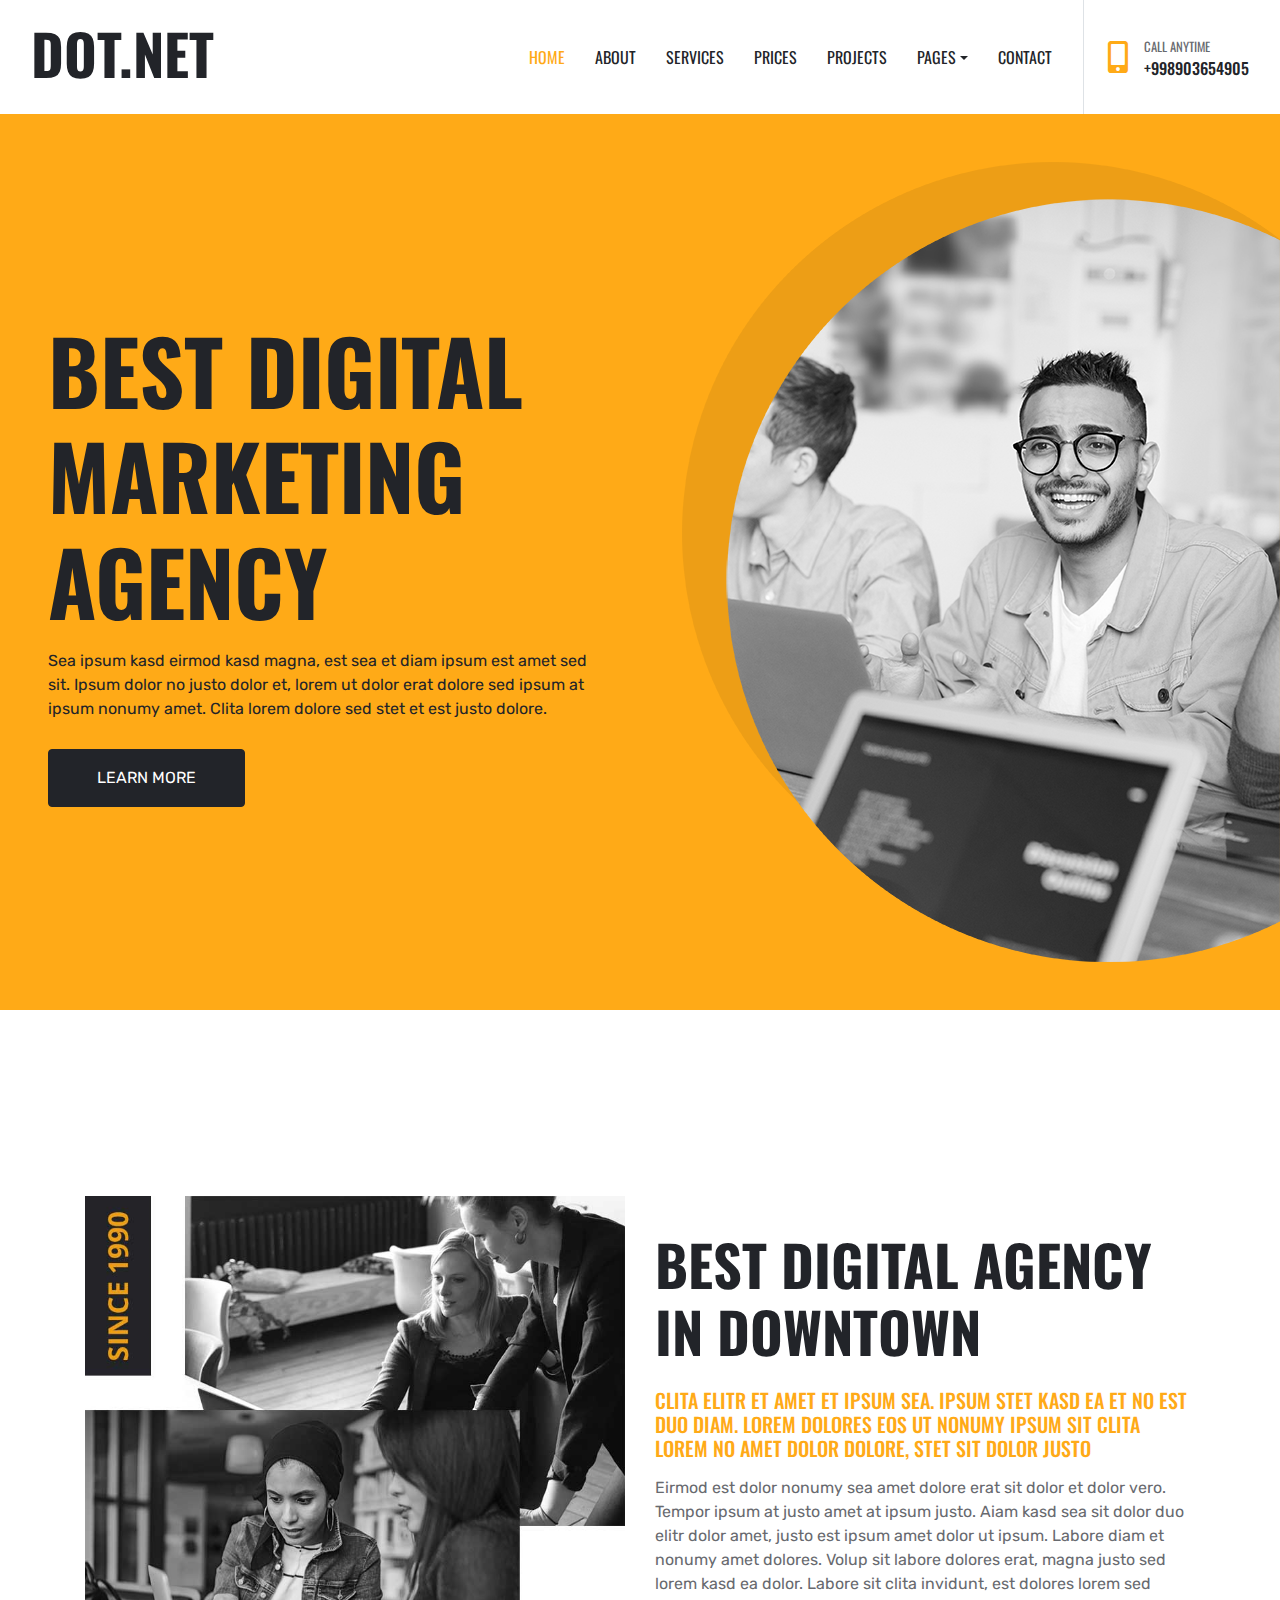
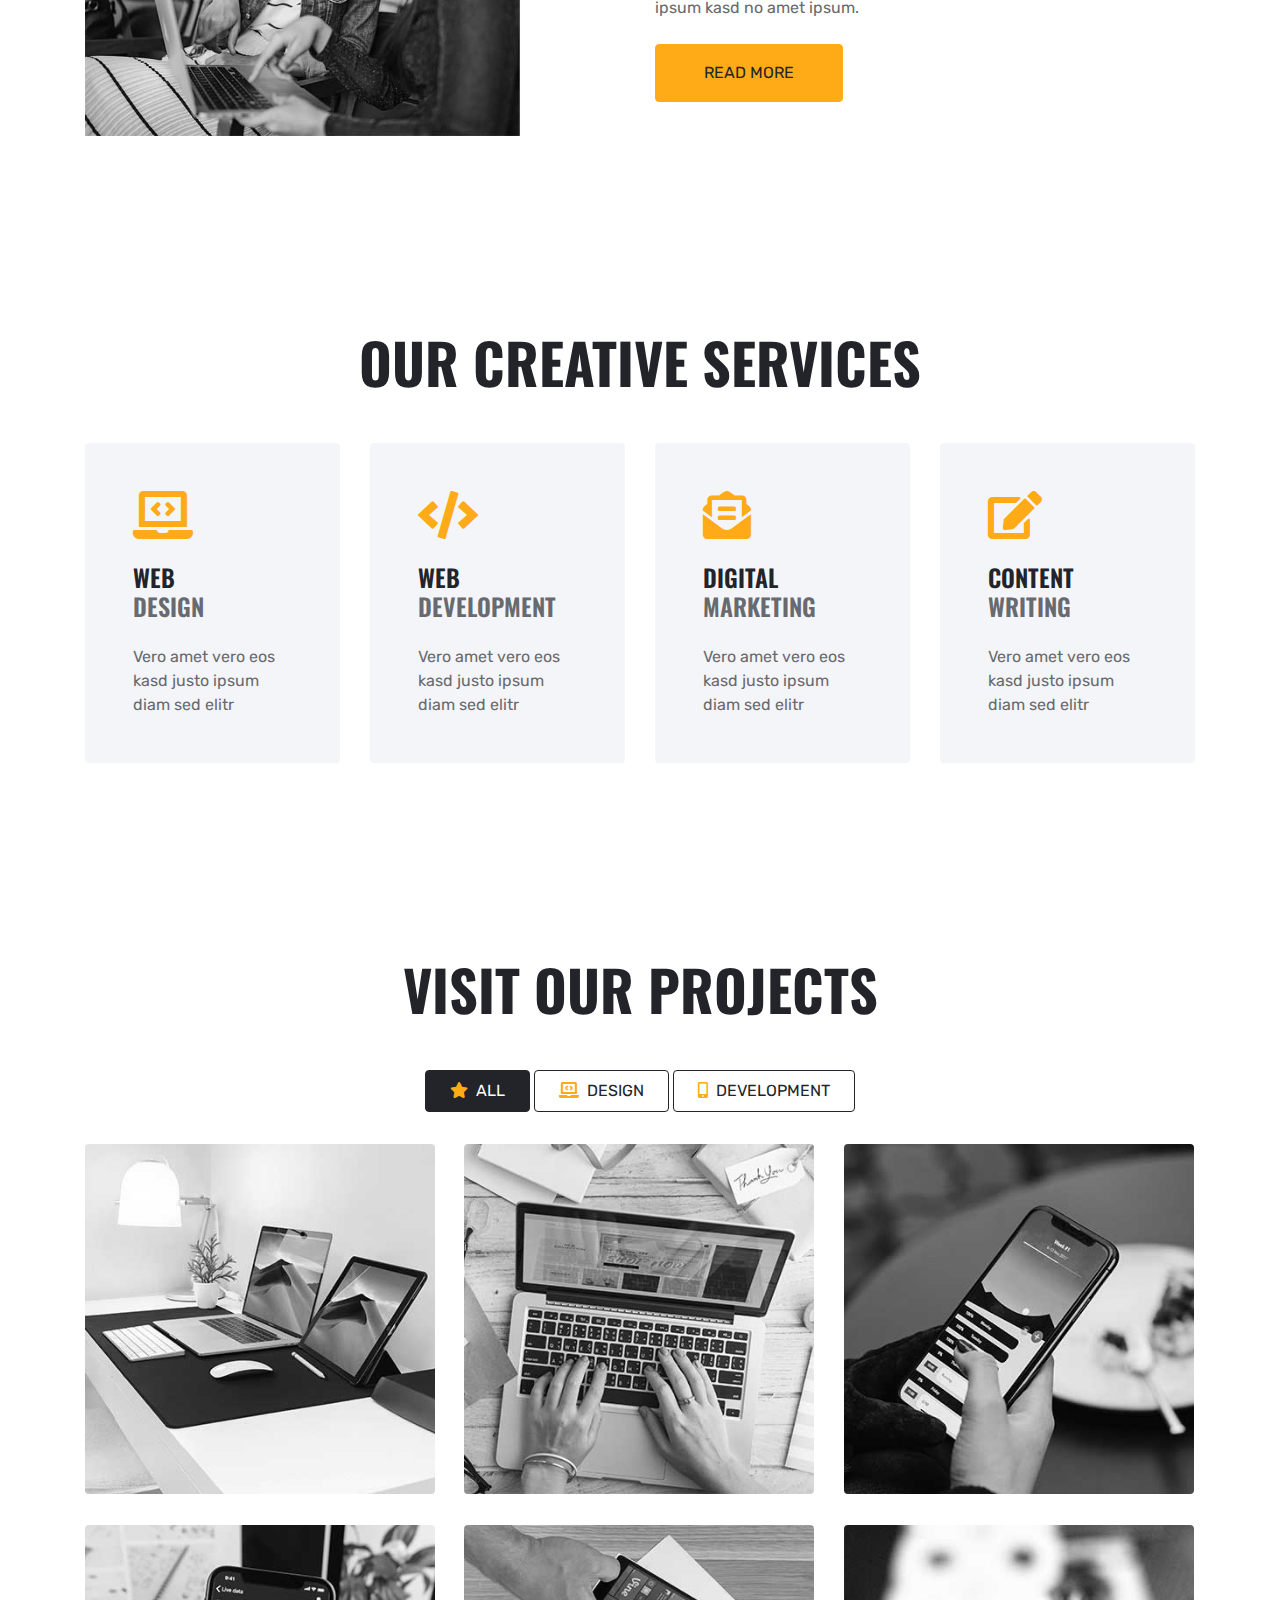
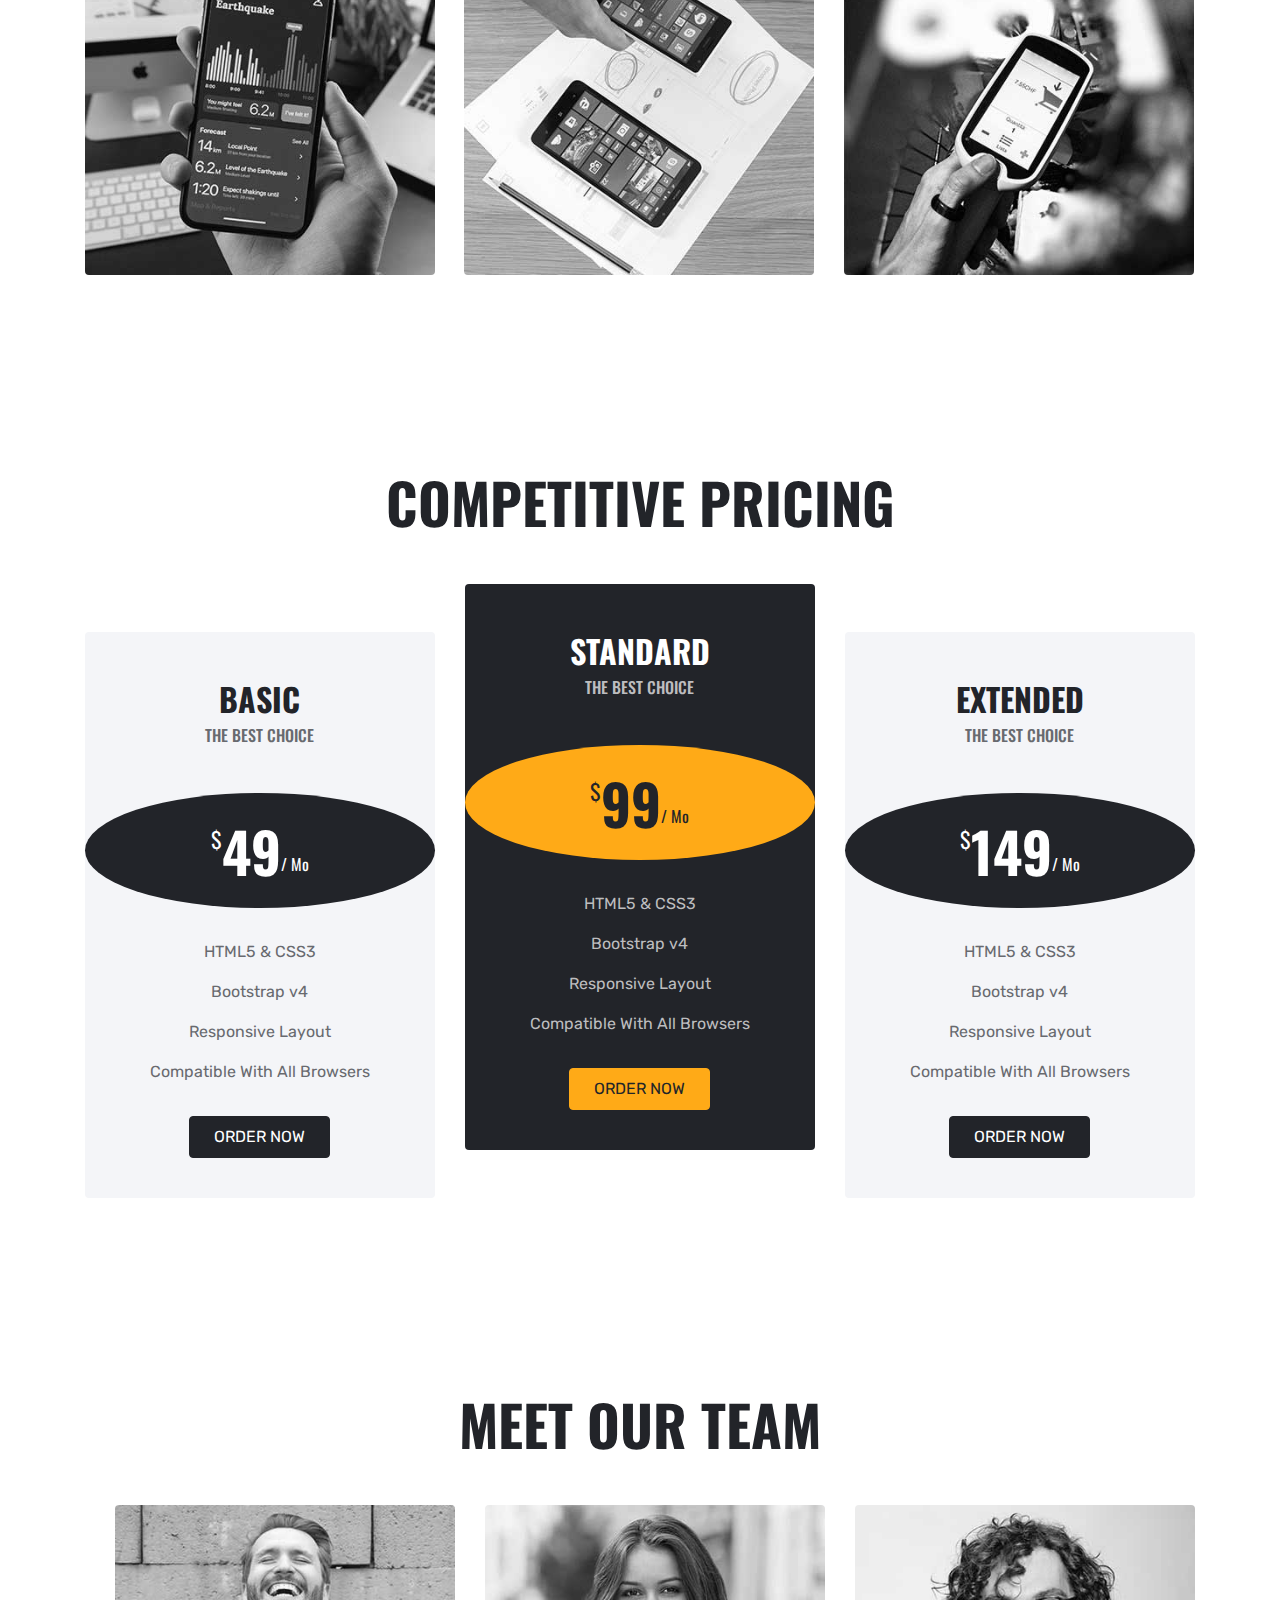
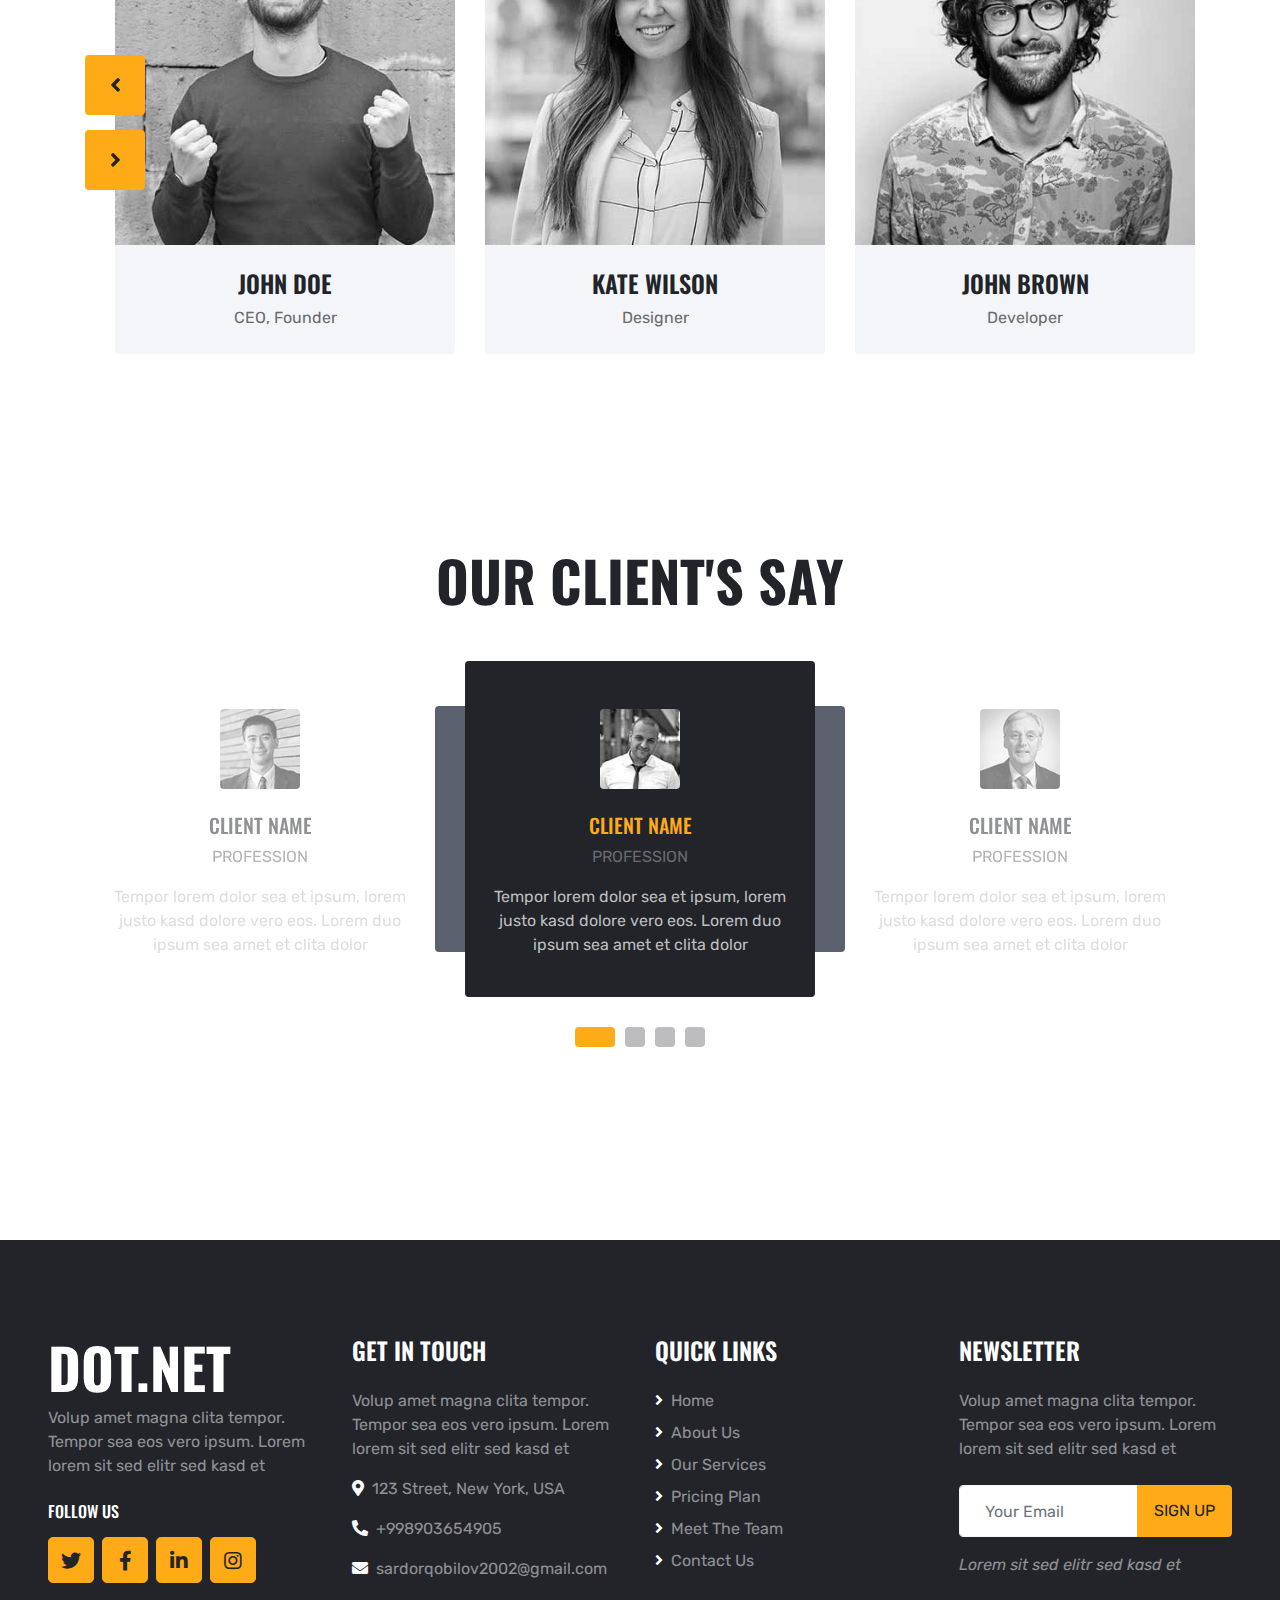
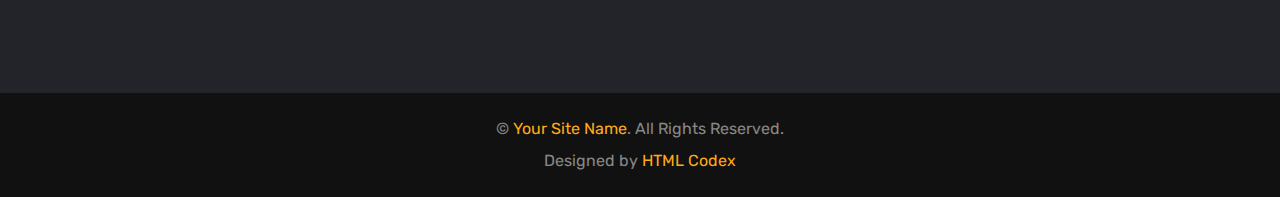
<file: digital-agency-website-template/index.html>
<!DOCTYPE html>
<html lang="en">

<head>
    <meta charset="utf-8">
    <title>DOT.NET - Digital Agency Website Template</title>
    <meta content="width=device-width, initial-scale=1.0" name="viewport">
    <meta content="Free HTML Templates" name="keywords">
    <meta content="Free HTML Templates" name="description">

    <!-- Favicon -->
    <link href="img/favicon.ico" rel="icon">

    <!-- Google Web Fonts -->
    <link rel="preconnect" href="https://fonts.gstatic.com">
    <link href="https://fonts.googleapis.com/css2?family=Oswald:wght@400;500;600;700&family=Rubik&display=swap" rel="stylesheet"> 

    <!-- Font Awesome -->
    <link href="https://cdnjs.cloudflare.com/ajax/libs/font-awesome/5.15.0/css/all.min.css" rel="stylesheet">

    <!-- Libraries Stylesheet -->
    <link href="lib/owlcarousel/assets/owl.carousel.min.css" rel="stylesheet">
    <link href="lib/lightbox/css/lightbox.min.css" rel="stylesheet">

    <!-- Customized Bootstrap Stylesheet -->
    <link href="css/style.css" rel="stylesheet">
</head>

<body>
    <!-- Navbar Start -->
    <div class="container-fluid bg-white position-relative">
        <nav class="navbar navbar-expand-lg bg-white navbar-light py-3 py-lg-0">
            <a href="index.html" class="navbar-brand text-secondary">
                <h1 class="display-4 text-uppercase">DOT.NET</h1>
            </a>
            <button type="button" class="navbar-toggler" data-toggle="collapse" data-target="#navbarCollapse">
                <span class="navbar-toggler-icon"></span>
            </button>
            <div class="collapse navbar-collapse" id="navbarCollapse">
                <div class="navbar-nav ml-auto py-0 pr-3 border-right">
                    <a href="index.html" class="nav-item nav-link active">Home</a>
                    <a href="about.html" class="nav-item nav-link">About</a>
                    <a href="service.html" class="nav-item nav-link">Services</a>
                    <a href="price.html" class="nav-item nav-link">Prices</a>
                    <a href="project.html" class="nav-item nav-link">Projects</a>
                    <div class="nav-item dropdown">
                        <a href="#" class="nav-link dropdown-toggle" data-toggle="dropdown">Pages</a>
                        <div class="dropdown-menu rounded-0 m-0">
                            <a href="team.html" class="dropdown-item">Meat The Team</a>
                            <a href="testimonial.html" class="dropdown-item">Testimonial</a>
                        </div>
                    </div>
                    <a href="contact.html" class="nav-item nav-link">Contact</a>
                </div>
                <div class="d-none d-lg-flex align-items-center pl-4">
                    <i class="fa fa-2x fa-mobile-alt text-primary mr-3"></i>
                    <div>
                        <h6 class="text-body text-uppercase mb-1"><small>Call Anytime</small></h6>
                        <h6 class="m-0">+998903654905</h6>
                    </div>
                </div>
            </div>
        </nav>
    </div>
    <!-- Navbar End -->


    <!-- Header Start -->
    <div class="container-fluid bg-primary py-5 px-0" style="margin-bottom: 90px;">
        <div class="row mx-0 align-items-center">
            <div class="col-lg-6 px-md-5 text-center text-lg-left">
                <h1 class="display-2 text-uppercase mb-3">Best Digital Marketing Agency</h1>
                <p class="text-dark mb-4">Sea ipsum kasd eirmod kasd magna, est sea et diam ipsum est amet sed sit.
                    Ipsum dolor no justo dolor et, lorem ut dolor erat dolore sed ipsum at ipsum nonumy amet. Clita
                    lorem dolore sed stet et est justo dolore.</p>
                <a href="" class="btn btn-dark text-uppercase mt-1 py-3 px-5">Learn More</a>
            </div>
            <div class="col-lg-6 px-0 text-right">
                <img class="img-fluid mt-5 mt-lg-0" src="img/header.png" alt="">
            </div>
        </div>
    </div>
    <!-- Header End -->


    <!-- About Start -->
    <div class="container-fluid py-5">
        <div class="container py-5">
            <div class="row align-items-center">
                <div class="col-lg-6">
                    <img class="img-fluid mb-4 mb-lg-0" src="img/about.jpg" alt="">
                </div>
                <div class="col-lg-6">
                    <h1 class="display-4 text-uppercase mb-4">Best digital agency in downtown</h1>
                    <h5 class="text-uppercase text-primary mb-3">Clita elitr et amet et ipsum sea. Ipsum stet kasd ea et no est duo diam. Lorem dolores eos ut nonumy ipsum sit clita lorem no amet dolor dolore, stet sit dolor justo</h5>
                    <p class="mb-4">Eirmod est dolor nonumy sea amet dolore erat sit dolor et dolor vero. Tempor ipsum at justo amet at ipsum justo. Aiam kasd sea sit dolor duo elitr dolor amet, justo est ipsum amet dolor ut ipsum. Labore diam et nonumy amet dolores. Volup sit labore dolores erat, magna justo sed lorem kasd ea dolor. Labore sit clita invidunt, est dolores lorem sed ipsum kasd no amet ipsum.</p>
                    <a href="" class="btn btn-primary text-uppercase py-3 px-5">Read More</a>
                </div>
            </div>
        </div>
    </div>
    <!-- About End -->
    

    <!-- Services Start -->
    <div class="container-fluid py-5">
        <div class="container pt-5 pb-3">
            <h1 class="display-4 text-uppercase text-center mb-5">Our Creative Services</h1>
            <div class="row">
                <div class="col-lg-3 mb-2">
                    <div class="service-item rounded p-5 mb-4">
                        <i class="fa fa-3x fa-laptop-code text-primary mb-4"></i>
                        <h4 class="text-uppercase mb-4">Web <span class="d-block text-body">Design</span></h4>
                        <p class="m-0">Vero amet vero eos kasd justo ipsum diam sed elitr</p>
                    </div>
                </div>
                <div class="col-lg-3 mb-2">
                    <div class="service-item rounded p-5 mb-4">
                        <i class="fa fa-3x fa-code text-primary mb-4"></i>
                        <h4 class="text-uppercase mb-4">Web <span class="d-block text-body">Development</span></h4>
                        <p class="m-0">Vero amet vero eos kasd justo ipsum diam sed elitr</p>
                    </div>
                </div>
                <div class="col-lg-3 mb-2">
                    <div class="service-item rounded p-5 mb-4">
                        <i class="fa fa-3x fa-envelope-open-text text-primary mb-4"></i>
                        <h4 class="text-uppercase mb-4">Digital <span class="d-block text-body">Marketing</span></h4>
                        <p class="m-0">Vero amet vero eos kasd justo ipsum diam sed elitr</p>
                    </div>
                </div>
                <div class="col-lg-3 mb-2">
                    <div class="service-item rounded p-5 mb-4">
                        <i class="fa fa-3x fa-edit text-primary mb-4"></i>
                        <h4 class="text-uppercase mb-4">Content <span class="d-block text-body">Writing</span></h4>
                        <p class="m-0">Vero amet vero eos kasd justo ipsum diam sed elitr</p>
                    </div>
                </div>
            </div>
        </div>
    </div>
    <!-- Services End -->


    <!-- Portfolio Start -->
    <div class="container-fluid py-5">
        <div class="container pt-5 pb-3">
            <h1 class="display-4 text-uppercase text-center mb-5">Visit Our Projects</h1>
            <div class="row">
                <div class="col-12 text-center mb-2">
                    <ul class="list-inline mb-4" id="portfolio-flters">
                        <li class="btn btn-outline-dark text-uppercase py-2 px-4 active" data-filter="*">
                            <i class="fa fa-star text-primary mr-2"></i>All
                        </li>
                        <li class="btn btn-outline-dark text-uppercase py-2 px-4" data-filter=".first">
                            <i class="fa fa-laptop-code text-primary mr-2"></i>Design
                        </li>
                        <li class="btn btn-outline-dark text-uppercase py-2 px-4" data-filter=".second">
                            <i class="fa fa-mobile-alt text-primary mr-2"></i>Development
                        </li>
                    </ul>
                </div>
            </div>
            <div class="row portfolio-container">
                <div class="col-lg-4 col-md-6 mb-4 portfolio-item first">
                    <div class="position-relative rounded overflow-hidden mb-2">
                        <img class="img-fluid w-100" src="img/portfolio-1.jpg" alt="">
                        <div class="portfolio-btn d-flex align-items-center justify-content-center">
                            <a href="img/portfolio-1.jpg" data-lightbox="portfolio">
                                <i class="fa fa-4x fa-plus text-primary"></i>
                            </a>
                        </div>
                    </div>
                </div>
                <div class="col-lg-4 col-md-6 mb-4 portfolio-item second">
                    <div class="position-relative rounded overflow-hidden mb-2">
                        <img class="img-fluid w-100" src="img/portfolio-2.jpg" alt="">
                        <div class="portfolio-btn d-flex align-items-center justify-content-center">
                            <a href="img/portfolio-2.jpg" data-lightbox="portfolio">
                                <i class="fa fa-4x fa-plus text-primary"></i>
                            </a>
                        </div>
                    </div>
                </div>
                <div class="col-lg-4 col-md-6 mb-4 portfolio-item first">
                    <div class="position-relative rounded overflow-hidden mb-2">
                        <img class="img-fluid w-100" src="img/portfolio-3.jpg" alt="">
                        <div class="portfolio-btn d-flex align-items-center justify-content-center">
                            <a href="img/portfolio-3.jpg" data-lightbox="portfolio">
                                <i class="fa fa-4x fa-plus text-primary"></i>
                            </a>
                        </div>
                    </div>
                </div>
                <div class="col-lg-4 col-md-6 mb-4 portfolio-item second">
                    <div class="position-relative rounded overflow-hidden mb-2">
                        <img class="img-fluid w-100" src="img/portfolio-4.jpg" alt="">
                        <div class="portfolio-btn d-flex align-items-center justify-content-center">
                            <a href="img/portfolio-4.jpg" data-lightbox="portfolio">
                                <i class="fa fa-4x fa-plus text-primary"></i>
                            </a>
                        </div>
                    </div>
                </div>
                <div class="col-lg-4 col-md-6 mb-4 portfolio-item first">
                    <div class="position-relative rounded overflow-hidden mb-2">
                        <img class="img-fluid w-100" src="img/portfolio-5.jpg" alt="">
                        <div class="portfolio-btn d-flex align-items-center justify-content-center">
                            <a href="img/portfolio-3.jpg" data-lightbox="portfolio">
                                <i class="fa fa-4x fa-plus text-primary"></i>
                            </a>
                        </div>
                    </div>
                </div>
                <div class="col-lg-4 col-md-6 mb-4 portfolio-item second">
                    <div class="position-relative rounded overflow-hidden mb-2">
                        <img class="img-fluid w-100" src="img/portfolio-6.jpg" alt="">
                        <div class="portfolio-btn d-flex align-items-center justify-content-center">
                            <a href="img/portfolio-4.jpg" data-lightbox="portfolio">
                                <i class="fa fa-4x fa-plus text-primary"></i>
                            </a>
                        </div>
                    </div>
                </div>
            </div>
        </div>
    </div>
    <!-- Portfolio End -->


    <!-- Pricing Plan Start -->
    <div class="container-fluid py-5">
        <div class="container pt-5 pb-3">
            <h1 class="display-4 text-uppercase text-center mb-5">Competitive Pricing</h1>
            <div class="row">
                <div class="col-lg-4 mb-2">
                    <div class="bg-light rounded text-center pt-5 mt-lg-5 mb-4">
                        <h2 class="text-uppercase">Basic</h2>
                        <h6 class="text-uppercase text-body mb-5">The Best Choice</h6>
                        <div class="text-center bg-dark rounded-circle p-4 mb-2">
                            <h1 class="display-4 text-white mb-0">
                                <small class="align-top"
                                    style="font-size: 22px; line-height: 45px;">$</small>49<small
                                    class="align-bottom" style="font-size: 16px; line-height: 40px;">/
                                    Mo</small>
                            </h1>
                        </div>
                        <div class="text-center py-4">
                            <p>HTML5 & CSS3</p>
                            <p>Bootstrap v4</p>
                            <p>Responsive Layout</p>
                            <p>Compatible With All Browsers</p>
                            <a href="" class="btn btn-dark text-uppercase py-2 px-4 my-3">Order Now</a>
                        </div>
                    </div>
                </div>
                <div class="col-lg-4 mb-2">
                    <div class="bg-dark rounded text-center pt-5 mb-4">
                        <h2 class="text-uppercase text-white">Standard</h2>
                        <h6 class="text-uppercase text-secondary mb-5">The Best Choice</h6>
                        <div class="text-center bg-primary rounded-circle p-4 mb-2">
                            <h1 class="display-4 mb-0">
                                <small class="align-top"
                                    style="font-size: 22px; line-height: 45px;">$</small>99<small
                                    class="align-bottom" style="font-size: 16px; line-height: 40px;">/
                                    Mo</small>
                            </h1>
                        </div>
                        <div class="text-center text-secondary py-4">
                            <p>HTML5 & CSS3</p>
                            <p>Bootstrap v4</p>
                            <p>Responsive Layout</p>
                            <p>Compatible With All Browsers</p>
                            <a href="" class="btn btn-primary text-uppercase py-2 px-4 my-3">Order Now</a>
                        </div>
                    </div>
                </div>
                <div class="col-lg-4 mb-2">
                    <div class="bg-light rounded text-center pt-5 mt-lg-5 mb-4">
                        <h2 class=" text-uppercase">Extended</h2>
                        <h6 class="text-uppercase text-body mb-5">The Best Choice</h6>
                        <div class="text-center bg-dark rounded-circle p-4 mb-2">
                            <h1 class="display-4 text-white mb-0">
                                <small class="align-top"
                                    style="font-size: 22px; line-height: 45px;">$</small>149<small
                                    class="align-bottom" style="font-size: 16px; line-height: 40px;">/
                                    Mo</small>
                            </h1>
                        </div>
                        <div class="text-center py-4">
                            <p>HTML5 & CSS3</p>
                            <p>Bootstrap v4</p>
                            <p>Responsive Layout</p>
                            <p>Compatible With All Browsers</p>
                            <a href="" class="btn btn-dark text-uppercase py-2 px-4 my-3">Order Now</a>
                        </div>
                    </div>
                </div>
            </div>
        </div>
    </div>
    <!-- Pricing Plan End -->


    <!-- Team Start -->
    <div class="container-fluid py-5">
        <div class="container py-5">
            <h1 class="display-4 text-uppercase text-center mb-5">Meet Our Team</h1>
            <div class="owl-carousel team-carousel position-relative" style="padding-left: 30px;">
                <div class="team-item rounded overflow-hidden">
                    <div class="position-relative">
                        <img class="img-fluid w-100" src="img/team-1.jpg" alt="">
                        <div class="team-overlay">
                            <div class="d-flex align-items-center justify-content-start">
                                <a class="btn btn-lg btn-primary btn-lg-square mx-1" href="#"><i class="fab fa-twitter"></i></a>
                                <a class="btn btn-lg btn-primary btn-lg-square mx-1" href="#"><i class="fab fa-facebook-f"></i></a>
                                <a class="btn btn-lg btn-primary btn-lg-square mx-1" href="#"><i class="fab fa-linkedin-in"></i></a>
                            </div>
                        </div>
                    </div>
                    <div class="bg-light text-center p-4">
                        <h4 class="text-uppercase">John Doe</h4>
                        <p class="m-0">CEO, Founder</p>
                    </div>
                </div>
                <div class="team-item rounded overflow-hidden">
                    <div class="position-relative">
                        <img class="img-fluid w-100" src="img/team-2.jpg" alt="">
                        <div class="team-overlay">
                            <div class="d-flex align-items-center justify-content-start">
                                <a class="btn btn-lg btn-primary btn-lg-square mx-1" href="#"><i class="fab fa-twitter"></i></a>
                                <a class="btn btn-lg btn-primary btn-lg-square mx-1" href="#"><i class="fab fa-facebook-f"></i></a>
                                <a class="btn btn-lg btn-primary btn-lg-square mx-1" href="#"><i class="fab fa-linkedin-in"></i></a>
                            </div>
                        </div>
                    </div>
                    <div class="bg-light text-center p-4">
                        <h4 class="text-uppercase">Kate Wilson</h4>
                        <p class="m-0">Designer</p>
                    </div>
                </div>
                <div class="team-item rounded overflow-hidden">
                    <div class="position-relative">
                        <img class="img-fluid w-100" src="img/team-3.jpg" alt="">
                        <div class="team-overlay">
                            <div class="d-flex align-items-center justify-content-start">
                                <a class="btn btn-lg btn-primary btn-lg-square mx-1" href="#"><i class="fab fa-twitter"></i></a>
                                <a class="btn btn-lg btn-primary btn-lg-square mx-1" href="#"><i class="fab fa-facebook-f"></i></a>
                                <a class="btn btn-lg btn-primary btn-lg-square mx-1" href="#"><i class="fab fa-linkedin-in"></i></a>
                            </div>
                        </div>
                    </div>
                    <div class="bg-light text-center p-4">
                        <h4 class="text-uppercase">John Brown</h4>
                        <p class="m-0">Developer</p>
                    </div>
                </div>
                <div class="team-item rounded overflow-hidden">
                    <div class="position-relative">
                        <img class="img-fluid w-100" src="img/team-4.jpg" alt="">
                        <div class="team-overlay">
                            <div class="d-flex align-items-center justify-content-start">
                                <a class="btn btn-lg btn-primary btn-lg-square mx-1" href="#"><i class="fab fa-twitter"></i></a>
                                <a class="btn btn-lg btn-primary btn-lg-square mx-1" href="#"><i class="fab fa-facebook-f"></i></a>
                                <a class="btn btn-lg btn-primary btn-lg-square mx-1" href="#"><i class="fab fa-linkedin-in"></i></a>
                            </div>
                        </div>
                    </div>
                    <div class="bg-light text-center p-4">
                        <h4 class="text-uppercase">Paul Watson</h4>
                        <p class="m-0">Marketer</p>
                    </div>
                </div>
            </div>
        </div>
    </div>
    <!-- Team End -->


    <!-- Testimonial Start -->
    <div class="container-fluid py-5">
        <div class="container py-5">
            <h1 class="display-4 text-uppercase text-center mb-5">Our Client's Say</h1>
            <div class="owl-carousel testimonial-carousel">
                <div class="testimonial-item position-relative text-center rounded p-4">
                    <img class="img-fluid rounded mx-auto my-4" src="img/testimonial-1.jpg" alt="">
                    <h5 class="text-uppercase">Client Name</h5>
                    <p class="text-uppercase">Profession</p>
                    <p class="text-secondary">Tempor lorem dolor sea et ipsum, lorem justo kasd dolore vero eos. Lorem duo ipsum sea amet et clita dolor</p>
                </div>
                <div class="testimonial-item position-relative text-center rounded p-4">
                    <img class="img-fluid rounded mx-auto my-4" src="img/testimonial-2.jpg" alt="">
                    <h5 class="text-uppercase">Client Name</h5>
                    <p class="text-uppercase">Profession</p>
                    <p class="text-secondary">Tempor lorem dolor sea et ipsum, lorem justo kasd dolore vero eos. Lorem duo ipsum sea amet et clita dolor</p>
                </div>
                <div class="testimonial-item position-relative text-center rounded p-4">
                    <img class="img-fluid rounded mx-auto my-4" src="img/testimonial-3.jpg" alt="">
                    <h5 class="text-uppercase">Client Name</h5>
                    <p class="text-uppercase">Profession</p>
                    <p class="text-secondary">Tempor lorem dolor sea et ipsum, lorem justo kasd dolore vero eos. Lorem duo ipsum sea amet et clita dolor</p>
                </div>
                <div class="testimonial-item position-relative text-center rounded p-4">
                    <img class="img-fluid rounded mx-auto my-4" src="img/testimonial-4.jpg" alt="">
                    <h5 class="text-uppercase">Client Name</h5>
                    <p class="text-uppercase">Profession</p>
                    <p class="text-secondary">Tempor lorem dolor sea et ipsum, lorem justo kasd dolore vero eos. Lorem duo ipsum sea amet et clita dolor</p>
                </div>
            </div>
        </div>
    </div>
    <!-- Testimonial End -->


    <!-- Contact Start -->
    <!-- <div class="container-fluid py-5 px-0">
        <div class="row mt-5 mx-0">
            <div class="col-12 px-0" style="height: 500px;">
                <div class="position-relative h-100">
                    <iframe class="position-relative w-100 h-100"
                        src="https://www.google.com/maps/embed?pb=!1m18!1m12!1m3!1d3001156.4288297426!2d-78.01371936852176!3d42.72876761954724!2m3!1f0!2f0!3f0!3m2!1i1024!2i768!4f13.1!3m3!1m2!1s0x4ccc4bf0f123a5a9%3A0xddcfc6c1de189567!2sNew%20York%2C%20USA!5e0!3m2!1sen!2sbd!4v1603794290143!5m2!1sen!2sbd"
                        frameborder="0" style="border:0;" allowfullscreen="" aria-hidden="false"
                        tabindex="0"></iframe>
                </div>
            </div>
        </div>
        <div class="row mx-0 justify-content-center" style="margin-top: -200px;">
            <div class="col-lg-6 col-md-8 col-sm-10 px-0">
                <div class="contact-form bg-white rounded p-5">
                    <div id="success"></div>
                    <form name="sentMessage" id="contactForm" novalidate="novalidate">
                        <div class="form-row">
                            <div class="col-md-6">
                                <div class="control-group">
                                    <input type="text" class="form-control bg-light border-0 p-4" id="name" placeholder="Your Name" required="required" data-validation-required-message="Please enter your name" />
                                    <p class="help-block text-danger"></p>
                                </div>
                            </div>
                            <div class="col-md-6">
                                <div class="control-group">
                                    <input type="email" class="form-control bg-light border-0 p-4" id="email" placeholder="Your Email" required="required" data-validation-required-message="Please enter your email" />
                                    <p class="help-block text-danger"></p>
                                </div>
                            </div>
                        </div>
                        <div class="control-group">
                            <input type="text" class="form-control bg-light border-0 p-4" id="subject" placeholder="Subject" required="required" data-validation-required-message="Please enter a subject" />
                            <p class="help-block text-danger"></p>
                        </div>
                        <div class="control-group">
                            <textarea class="form-control bg-light border-0 py-3 px-4" rows="5" id="message" placeholder="Message" required="required" data-validation-required-message="Please enter your message"></textarea>
                            <p class="help-block text-danger"></p>
                        </div>
                        <div class="text-center">
                            <button class="btn btn-primary text-uppercase py-3 px-5" type="submit" id="sendMessageButton">Send Message</button>
                        </div>
                    </form>
                </div>
            </div>
        </div>
    </div> -->
    <!-- Contact End -->


    <!-- Footer Start -->
    <div class="container-fluid bg-dark text-white-50 py-5 px-sm-3 px-md-5" style="margin-top: 90px;">
        <div class="row pt-5">
            <div class="col-lg-3 col-md-6 mb-5">
                <a href="index.html" class="navbar-brand">
                    <h1 class="m-0 mt-n2 text-white display-4">DOT.NET</h1>
                </a>
                <p>Volup amet magna clita tempor. Tempor sea eos vero ipsum. Lorem lorem sit sed elitr sed kasd et</p>
                <h6 class="text-uppercase text-white py-2">Follow Us</h6>
                <div class="d-flex justify-content-start">
                    <a class="btn btn-lg btn-primary btn-lg-square mr-2" href="#"><i class="fab fa-twitter"></i></a>
                    <a class="btn btn-lg btn-primary btn-lg-square mr-2" href="#"><i class="fab fa-facebook-f"></i></a>
                    <a class="btn btn-lg btn-primary btn-lg-square mr-2" href="#"><i class="fab fa-linkedin-in"></i></a>
                    <a class="btn btn-lg btn-primary btn-lg-square" href="#"><i class="fab fa-instagram"></i></a>
                </div>
            </div>
            <div class="col-lg-3 col-md-6 mb-5">
                <h4 class="text-uppercase text-white mb-4">Get In Touch</h4>
                <p>Volup amet magna clita tempor. Tempor sea eos vero ipsum. Lorem lorem sit sed elitr sed kasd et</p>
                <p><i class="fa fa-map-marker-alt text-white mr-2"></i>123 Street, New York, USA</p>
                <p><i class="fa fa-phone-alt text-white mr-2"></i>+998903654905</p>
                <p><i class="fa fa-envelope text-white mr-2"></i>sardorqobilov2002@gmail.com</p>
            </div>
            <div class="col-lg-3 col-md-6 mb-5">
                <h4 class="text-uppercase text-white mb-4">Quick Links</h4>
                <div class="d-flex flex-column justify-content-start">
                    <a class="text-white-50 mb-2" href="#"><i class="fa fa-angle-right text-white mr-2"></i>Home</a>
                    <a class="text-white-50 mb-2" href="#"><i class="fa fa-angle-right text-white mr-2"></i>About Us</a>
                    <a class="text-white-50 mb-2" href="#"><i class="fa fa-angle-right text-white mr-2"></i>Our Services</a>
                    <a class="text-white-50 mb-2" href="#"><i class="fa fa-angle-right text-white mr-2"></i>Pricing Plan</a>
                    <a class="text-white-50 mb-2" href="#"><i class="fa fa-angle-right text-white mr-2"></i>Meet The Team</a>
                    <a class="text-white-50" href="#"><i class="fa fa-angle-right text-white mr-2"></i>Contact Us</a>
                </div>
            </div>
            <div class="col-lg-3 col-md-6 mb-5">
                <h4 class="text-uppercase text-white mb-4">Newsletter</h4>
                <p class="mb-4">Volup amet magna clita tempor. Tempor sea eos vero ipsum. Lorem lorem sit sed elitr sed kasd et</p>
                <div class="w-100 mb-3">
                    <div class="input-group">
                        <input type="text" class="form-control border-light" style="padding: 25px;" placeholder="Your Email">
                        <div class="input-group-append">
                            <button class="btn btn-primary text-uppercase px-3">Sign Up</button>
                        </div>
                    </div>
                </div>
                <i>Lorem sit sed elitr sed kasd et</i>
            </div>
        </div>
    </div>
    <div class="container-fluid py-4 px-sm-3 px-md-5" style="background: #111111;">
        <p class="mb-2 text-center text-white-50">&copy; <a href="#">Your Site Name</a>. All Rights Reserved.</p>
        <p class="m-0 text-center text-white-50">Designed by <a href="https://htmlcodex.com">HTML Codex</a></p>
    </div>
    <!-- Footer End -->


    <!-- Back to Top -->
    <a href="#" class="btn btn-lg btn-primary btn-lg-square back-to-top"><i class="fa fa-angle-up"></i></a>


    <!-- JavaScript Libraries -->
    <script src="https://code.jquery.com/jquery-3.4.1.min.js"></script>
    <script src="https://stackpath.bootstrapcdn.com/bootstrap/4.4.1/js/bootstrap.bundle.min.js"></script>
    <script src="lib/easing/easing.min.js"></script>
    <script src="lib/waypoints/waypoints.min.js"></script>
    <script src="lib/owlcarousel/owl.carousel.min.js"></script>
    <script src="lib/isotope/isotope.pkgd.min.js"></script>
    <script src="lib/lightbox/js/lightbox.min.js"></script>

    <!-- Contact Javascript File -->
    <script src="mail/jqBootstrapValidation.min.js"></script>
    <script src="mail/contact.js"></script>

    <!-- Template Javascript -->
    <script src="js/main.js"></script>
</body>

</html>
</file>
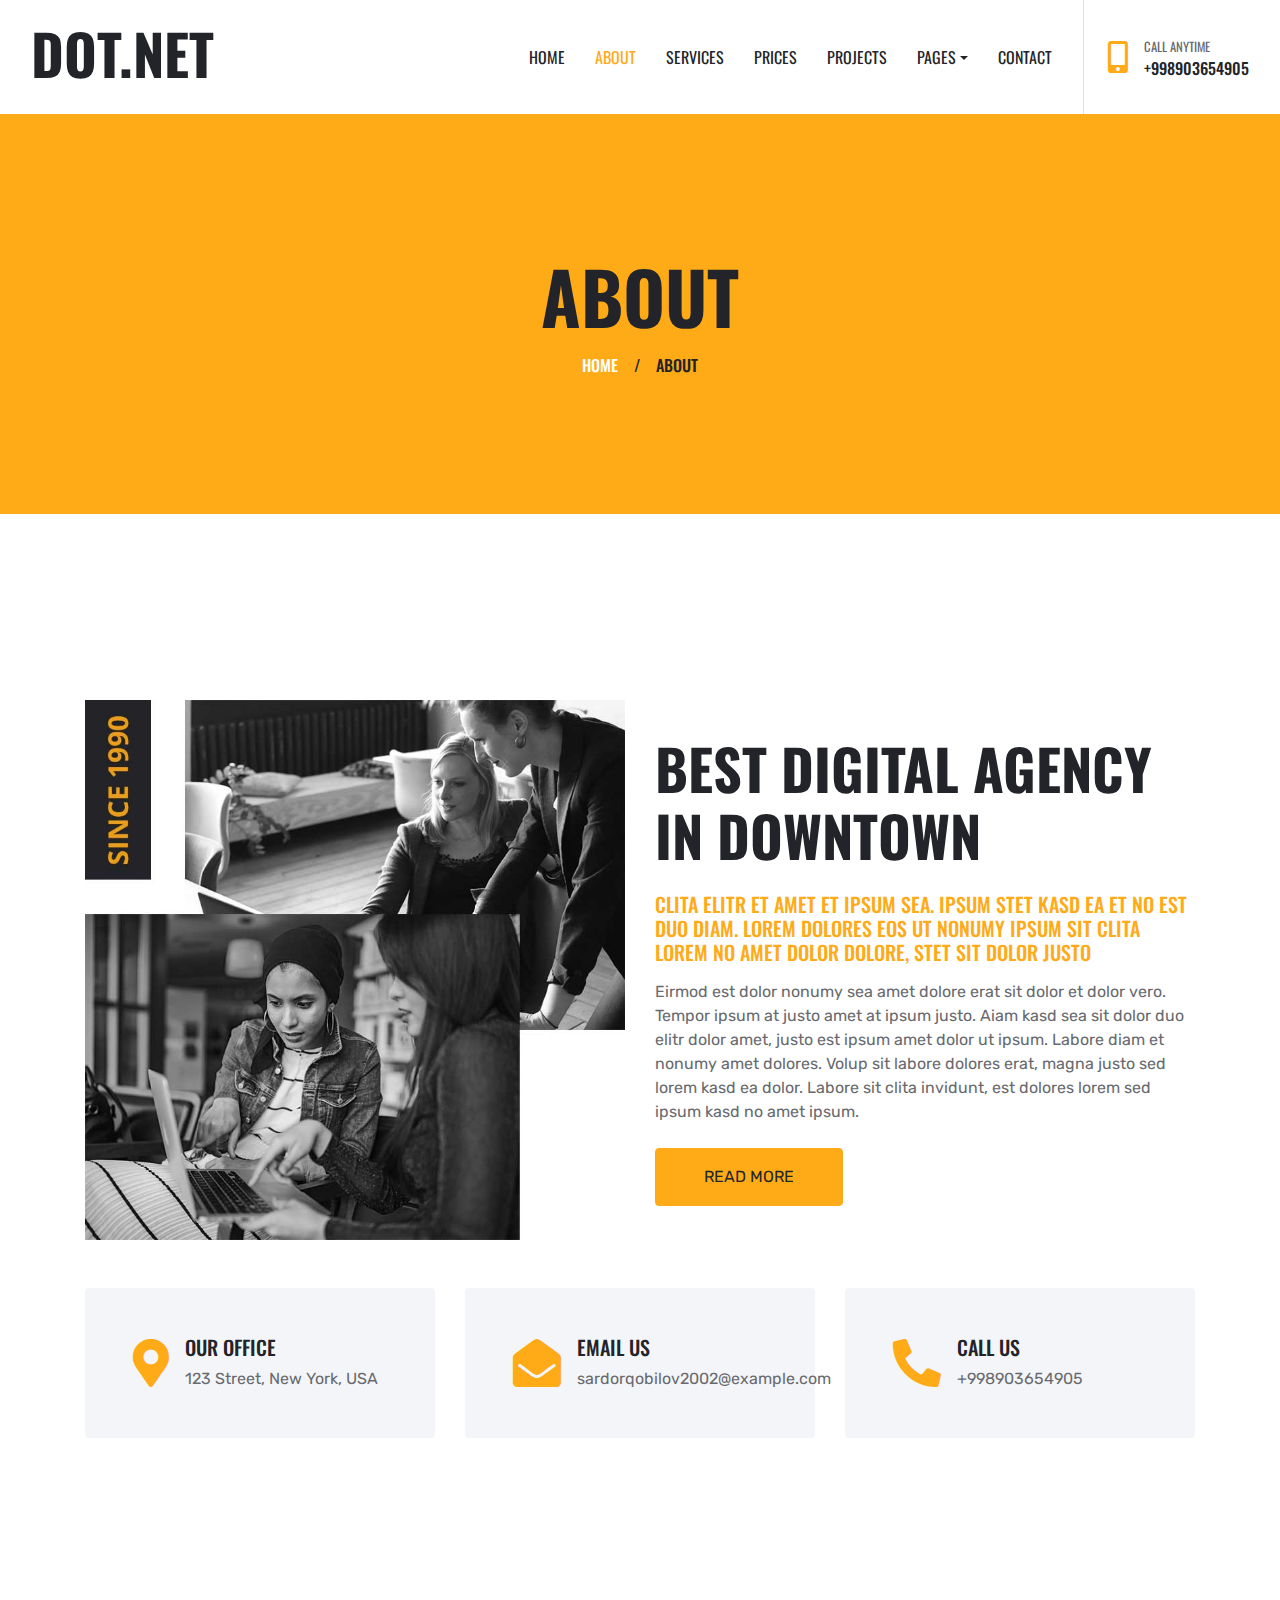
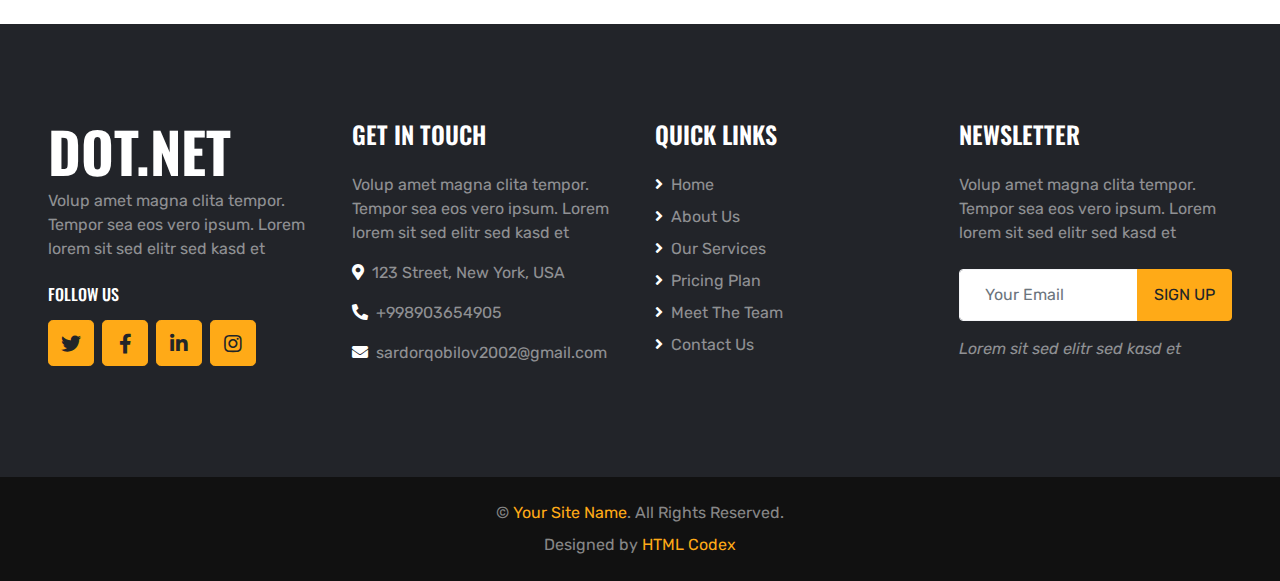
<file: digital-agency-website-template/about.html>
<!DOCTYPE html>
<html lang="en">

<head>
    <meta charset="utf-8">
    <title>DOT.NET - Digital Agency Website Template</title>
    <meta content="width=device-width, initial-scale=1.0" name="viewport">
    <meta content="Free HTML Templates" name="keywords">
    <meta content="Free HTML Templates" name="description">

    <!-- Favicon -->
    <link href="img/favicon.ico" rel="icon">

    <!-- Google Web Fonts -->
    <link rel="preconnect" href="https://fonts.gstatic.com">
    <link href="https://fonts.googleapis.com/css2?family=Oswald:wght@400;500;600;700&family=Rubik&display=swap" rel="stylesheet"> 

    <!-- Font Awesome -->
    <link href="https://cdnjs.cloudflare.com/ajax/libs/font-awesome/5.15.0/css/all.min.css" rel="stylesheet">

    <!-- Libraries Stylesheet -->
    <link href="lib/owlcarousel/assets/owl.carousel.min.css" rel="stylesheet">
    <link href="lib/lightbox/css/lightbox.min.css" rel="stylesheet">

    <!-- Customized Bootstrap Stylesheet -->
    <link href="css/style.css" rel="stylesheet">
</head>

<body>
    <!-- Navbar Start -->
    <div class="container-fluid bg-white position-relative">
        <nav class="navbar navbar-expand-lg bg-white navbar-light py-3 py-lg-0">
            <a href="index.html" class="navbar-brand text-secondary">
                <h1 class="display-4 text-uppercase">DOT.NET</h1>
            </a>
            <button type="button" class="navbar-toggler" data-toggle="collapse" data-target="#navbarCollapse">
                <span class="navbar-toggler-icon"></span>
            </button>
            <div class="collapse navbar-collapse" id="navbarCollapse">
                <div class="navbar-nav ml-auto py-0 pr-3 border-right">
                    <a href="index.html" class="nav-item nav-link">Home</a>
                    <a href="about.html" class="nav-item nav-link active">About</a>
                    <a href="service.html" class="nav-item nav-link">Services</a>
                    <a href="price.html" class="nav-item nav-link">Prices</a>
                    <a href="project.html" class="nav-item nav-link">Projects</a>
                    <div class="nav-item dropdown">
                        <a href="#" class="nav-link dropdown-toggle" data-toggle="dropdown">Pages</a>
                        <div class="dropdown-menu rounded-0 m-0">
                            <a href="team.html" class="dropdown-item">Meat The Team</a>
                            <a href="testimonial.html" class="dropdown-item">Testimonial</a>
                        </div>
                    </div>
                    <a href="contact.html" class="nav-item nav-link">Contact</a>
                </div>
                <div class="d-none d-lg-flex align-items-center pl-4">
                    <i class="fa fa-2x fa-mobile-alt text-primary mr-3"></i>
                    <div>
                        <h6 class="text-body text-uppercase mb-1"><small>Call Anytime</small></h6>
                        <h6 class="m-0">+998903654905</h6>
                    </div>
                </div>
            </div>
        </nav>
    </div>
    <!-- Navbar End -->


    <!-- Page Header Start -->
    <div class="page-header container-fluid bg-primary d-flex flex-column align-items-center justify-content-center">
        <h1 class="display-3 text-uppercase mb-3">About</h1>
        <div class="d-inline-flex text-white">
            <h6 class="text-uppercase m-0"><a class="text-white" href="">Home</a></h6>
            <h6 class="m-0 px-3">/</h6>
            <h6 class="text-uppercase m-0">About</h6>
        </div>
    </div>
    <!-- Page Header Start -->


    <!-- About Start -->
    <div class="container-fluid pt-5">
        <div class="container pt-5">
            <div class="row align-items-center">
                <div class="col-lg-6">
                    <img class="img-fluid mb-4 mb-lg-0" src="img/about.jpg" alt="">
                </div>
                <div class="col-lg-6">
                    <h1 class="display-4 text-uppercase mb-4">Best digital agency in downtown</h1>
                    <h5 class="text-uppercase text-primary mb-3">Clita elitr et amet et ipsum sea. Ipsum stet kasd ea et no est duo diam. Lorem dolores eos ut nonumy ipsum sit clita lorem no amet dolor dolore, stet sit dolor justo</h5>
                    <p class="mb-4">Eirmod est dolor nonumy sea amet dolore erat sit dolor et dolor vero. Tempor ipsum at justo amet at ipsum justo. Aiam kasd sea sit dolor duo elitr dolor amet, justo est ipsum amet dolor ut ipsum. Labore diam et nonumy amet dolores. Volup sit labore dolores erat, magna justo sed lorem kasd ea dolor. Labore sit clita invidunt, est dolores lorem sed ipsum kasd no amet ipsum.</p>
                    <a href="" class="btn btn-primary text-uppercase py-3 px-5">Read More</a>
                </div>
            </div>
        </div>
    </div>
    <!-- About End -->


    <!-- About Info Start -->
    <div class="container-fluid py-5">
        <div class="container pb-3">
            <div class="row">
                <div class="col-lg-4 mb-2">
                    <div class="d-flex align-items-center bg-light rounded mb-4 px-5" style="height: 150px;">
                        <i class="fa fa-3x fa-map-marker-alt text-primary mr-3"></i>
                        <div class="d-flex flex-column">
                            <h5 class="text-uppercase">Our Office</h5>
                            <p class="m-0">123 Street, New York, USA</p>
                        </div>
                    </div>
                </div>
                <div class="col-lg-4 mb-2">
                    <div class="d-flex align-items-center bg-light rounded mb-4 px-5" style="height: 150px;">
                        <i class="fa fa-3x fa-envelope-open text-primary mr-3"></i>
                        <div class="d-flex flex-column">
                            <h5 class="text-uppercase">Email Us</h5>
                            <p class="m-0">sardorqobilov2002@example.com</p>
                        </div>
                    </div>
                </div>
                <div class="col-lg-4 mb-2">
                    <div class="d-flex align-items-center bg-light rounded mb-4 px-5" style="height: 150px;">
                        <i class="fas fa-3x fa-phone-alt text-primary mr-3"></i>
                        <div class="d-flex flex-column">
                            <h5 class="text-uppercase">Call Us</h5>
                            <p class="m-0">+998903654905</p>
                        </div>
                    </div>
                </div>
            </div>
        </div>
    </div>
    <!-- About Info End -->


    <!-- Footer Start -->
    <div class="container-fluid bg-dark text-white-50 py-5 px-sm-3 px-md-5" style="margin-top: 90px;">
        <div class="row pt-5">
            <div class="col-lg-3 col-md-6 mb-5">
                <a href="index.html" class="navbar-brand">
                    <h1 class="m-0 mt-n2 text-white display-4">DOT.NET</h1>
                </a>
                <p>Volup amet magna clita tempor. Tempor sea eos vero ipsum. Lorem lorem sit sed elitr sed kasd et</p>
                <h6 class="text-uppercase text-white py-2">Follow Us</h6>
                <div class="d-flex justify-content-start">
                    <a class="btn btn-lg btn-primary btn-lg-square mr-2" href="#"><i class="fab fa-twitter"></i></a>
                    <a class="btn btn-lg btn-primary btn-lg-square mr-2" href="#"><i class="fab fa-facebook-f"></i></a>
                    <a class="btn btn-lg btn-primary btn-lg-square mr-2" href="#"><i class="fab fa-linkedin-in"></i></a>
                    <a class="btn btn-lg btn-primary btn-lg-square" href="#"><i class="fab fa-instagram"></i></a>
                </div>
            </div>
            <div class="col-lg-3 col-md-6 mb-5">
                <h4 class="text-uppercase text-white mb-4">Get In Touch</h4>
                <p>Volup amet magna clita tempor. Tempor sea eos vero ipsum. Lorem lorem sit sed elitr sed kasd et</p>
                <p><i class="fa fa-map-marker-alt text-white mr-2"></i>123 Street, New York, USA</p>
                <p><i class="fa fa-phone-alt text-white mr-2"></i>+998903654905</p>
                <p><i class="fa fa-envelope text-white mr-2"></i>sardorqobilov2002@gmail.com</p>
            </div>
            <div class="col-lg-3 col-md-6 mb-5">
                <h4 class="text-uppercase text-white mb-4">Quick Links</h4>
                <div class="d-flex flex-column justify-content-start">
                    <a class="text-white-50 mb-2" href="#"><i class="fa fa-angle-right text-white mr-2"></i>Home</a>
                    <a class="text-white-50 mb-2" href="#"><i class="fa fa-angle-right text-white mr-2"></i>About Us</a>
                    <a class="text-white-50 mb-2" href="#"><i class="fa fa-angle-right text-white mr-2"></i>Our Services</a>
                    <a class="text-white-50 mb-2" href="#"><i class="fa fa-angle-right text-white mr-2"></i>Pricing Plan</a>
                    <a class="text-white-50 mb-2" href="#"><i class="fa fa-angle-right text-white mr-2"></i>Meet The Team</a>
                    <a class="text-white-50" href="#"><i class="fa fa-angle-right text-white mr-2"></i>Contact Us</a>
                </div>
            </div>
            <div class="col-lg-3 col-md-6 mb-5">
                <h4 class="text-uppercase text-white mb-4">Newsletter</h4>
                <p class="mb-4">Volup amet magna clita tempor. Tempor sea eos vero ipsum. Lorem lorem sit sed elitr sed kasd et</p>
                <div class="w-100 mb-3">
                    <div class="input-group">
                        <input type="text" class="form-control border-light" style="padding: 25px;" placeholder="Your Email">
                        <div class="input-group-append">
                            <button class="btn btn-primary text-uppercase px-3">Sign Up</button>
                        </div>
                    </div>
                </div>
                <i>Lorem sit sed elitr sed kasd et</i>
            </div>
        </div>
    </div>
    <div class="container-fluid py-4 px-sm-3 px-md-5" style="background: #111111;">
        <p class="mb-2 text-center text-white-50">&copy; <a href="#">Your Site Name</a>. All Rights Reserved.</p>
        <p class="m-0 text-center text-white-50">Designed by <a href="https://htmlcodex.com">HTML Codex</a></p>
    </div>
    <!-- Footer End -->


    <!-- Back to Top -->
    <a href="#" class="btn btn-lg btn-primary btn-lg-square back-to-top"><i class="fa fa-angle-up"></i></a>


    <!-- JavaScript Libraries -->
    <script src="https://code.jquery.com/jquery-3.4.1.min.js"></script>
    <script src="https://stackpath.bootstrapcdn.com/bootstrap/4.4.1/js/bootstrap.bundle.min.js"></script>
    <script src="lib/easing/easing.min.js"></script>
    <script src="lib/waypoints/waypoints.min.js"></script>
    <script src="lib/owlcarousel/owl.carousel.min.js"></script>
    <script src="lib/isotope/isotope.pkgd.min.js"></script>
    <script src="lib/lightbox/js/lightbox.min.js"></script>

    <!-- Contact Javascript File -->
    <script src="mail/jqBootstrapValidation.min.js"></script>
    <script src="mail/contact.js"></script>

    <!-- Template Javascript -->
    <script src="js/main.js"></script>
</body>

</html>
</file>
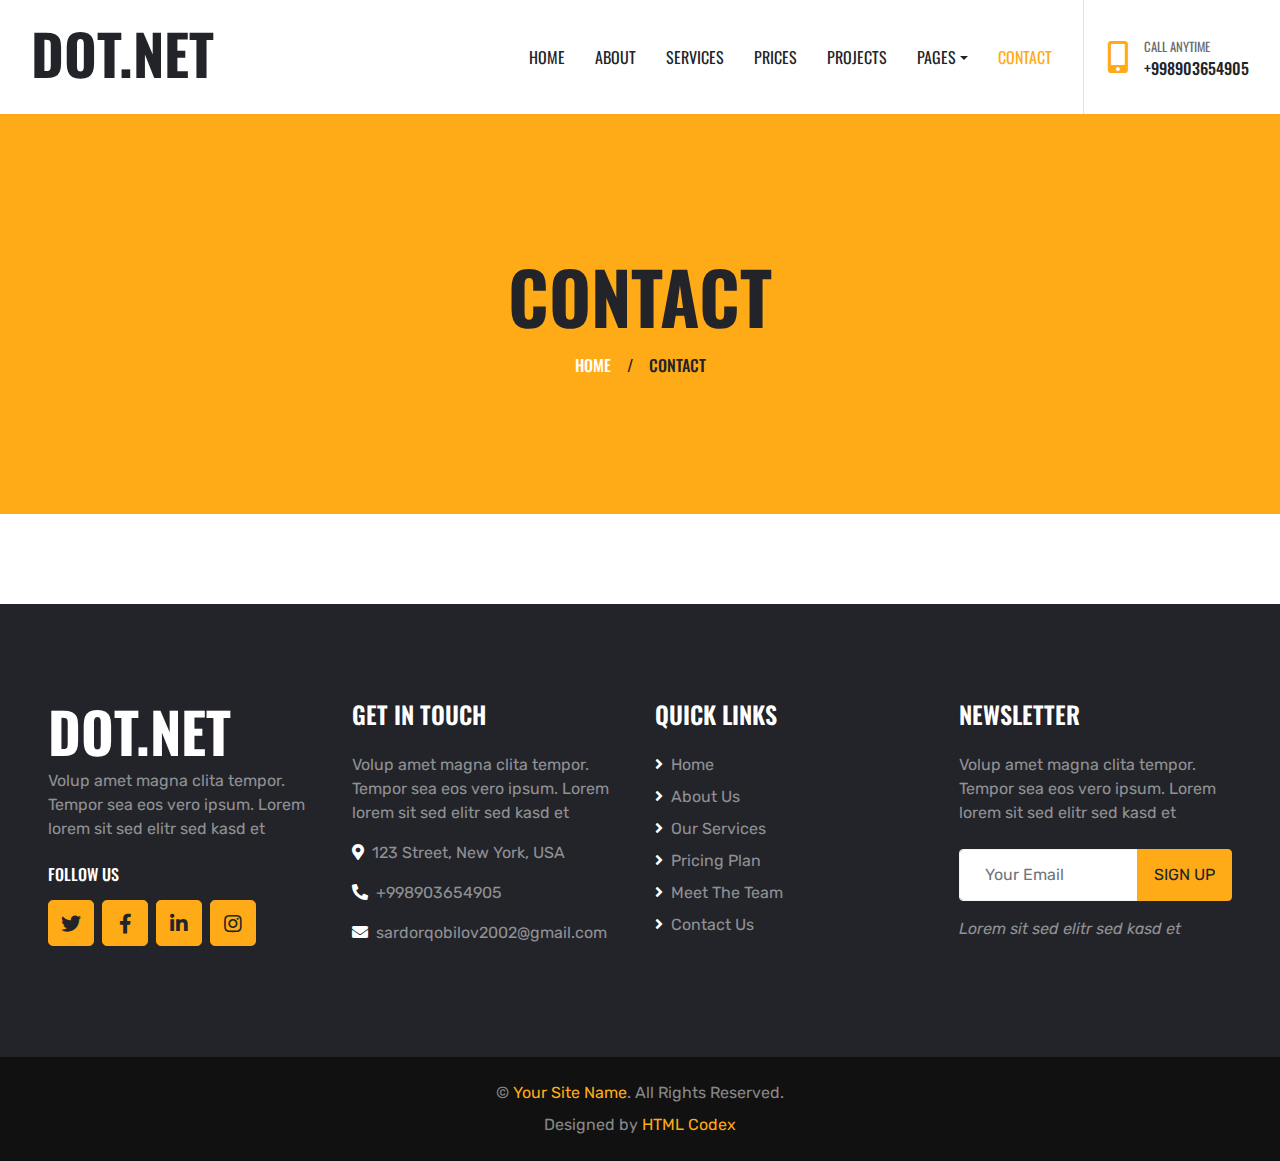
<file: digital-agency-website-template/contact.html>
<!DOCTYPE html>
<html lang="en">

<head>
    <meta charset="utf-8">
    <title>DOT.NET - Digital Agency Website Template</title>
    <meta content="width=device-width, initial-scale=1.0" name="viewport">
    <meta content="Free HTML Templates" name="keywords">
    <meta content="Free HTML Templates" name="description">

    <!-- Favicon -->
    <link href="img/favicon.ico" rel="icon">

    <!-- Google Web Fonts -->
    <link rel="preconnect" href="https://fonts.gstatic.com">
    <link href="https://fonts.googleapis.com/css2?family=Oswald:wght@400;500;600;700&family=Rubik&display=swap" rel="stylesheet"> 

    <!-- Font Awesome -->
    <link href="https://cdnjs.cloudflare.com/ajax/libs/font-awesome/5.15.0/css/all.min.css" rel="stylesheet">

    <!-- Libraries Stylesheet -->
    <link href="lib/owlcarousel/assets/owl.carousel.min.css" rel="stylesheet">
    <link href="lib/lightbox/css/lightbox.min.css" rel="stylesheet">

    <!-- Customized Bootstrap Stylesheet -->
    <link href="css/style.css" rel="stylesheet">
</head>

<body>
    <!-- Navbar Start -->
    <div class="container-fluid bg-white position-relative">
        <nav class="navbar navbar-expand-lg bg-white navbar-light py-3 py-lg-0">
            <a href="index.html" class="navbar-brand text-secondary">
                <h1 class="display-4 text-uppercase">DOT.NET</h1>
            </a>
            <button type="button" class="navbar-toggler" data-toggle="collapse" data-target="#navbarCollapse">
                <span class="navbar-toggler-icon"></span>
            </button>
            <div class="collapse navbar-collapse" id="navbarCollapse">
                <div class="navbar-nav ml-auto py-0 pr-3 border-right">
                    <a href="index.html" class="nav-item nav-link">Home</a>
                    <a href="about.html" class="nav-item nav-link">About</a>
                    <a href="service.html" class="nav-item nav-link">Services</a>
                    <a href="price.html" class="nav-item nav-link">Prices</a>
                    <a href="project.html" class="nav-item nav-link">Projects</a>
                    <div class="nav-item dropdown">
                        <a href="#" class="nav-link dropdown-toggle" data-toggle="dropdown">Pages</a>
                        <div class="dropdown-menu rounded-0 m-0">
                            <a href="team.html" class="dropdown-item">Meat The Team</a>
                            <a href="testimonial.html" class="dropdown-item">Testimonial</a>
                        </div>
                    </div>
                    <a href="contact.html" class="nav-item nav-link active">Contact</a>
                </div>
                <div class="d-none d-lg-flex align-items-center pl-4">
                    <i class="fa fa-2x fa-mobile-alt text-primary mr-3"></i>
                    <div>
                        <h6 class="text-body text-uppercase mb-1"><small>Call Anytime</small></h6>
                        <h6 class="m-0">+998903654905</h6>
                    </div>
                </div>
            </div>
        </nav>
    </div>
    <!-- Navbar End -->


    <!-- Page Header Start -->
    <div class="page-header container-fluid bg-primary d-flex flex-column align-items-center justify-content-center">
        <h1 class="display-3 text-uppercase mb-3">Contact</h1>
        <div class="d-inline-flex text-white">
            <h6 class="text-uppercase m-0"><a class="text-white" href="">Home</a></h6>
            <h6 class="m-0 px-3">/</h6>
            <h6 class="text-uppercase m-0">Contact</h6>
        </div>
    </div>
    <!-- Page Header Start -->


    <!-- Contact Start -->
    <!-- <div class="container-fluid py-5 px-0">
        <h1 class="display-4 text-uppercase text-center mt-5 mb-5">Contact Us</h1>
        <div class="row mx-0">
            <div class="col-12 px-0" style="height: 500px;">
                <div class="position-relative h-100">
                    <iframe class="position-relative w-100 h-100"
                        src="https://www.google.com/maps/embed?pb=!1m18!1m12!1m3!1d3001156.4288297426!2d-78.01371936852176!3d42.72876761954724!2m3!1f0!2f0!3f0!3m2!1i1024!2i768!4f13.1!3m3!1m2!1s0x4ccc4bf0f123a5a9%3A0xddcfc6c1de189567!2sNew%20York%2C%20USA!5e0!3m2!1sen!2sbd!4v1603794290143!5m2!1sen!2sbd"
                        frameborder="0" style="border:0;" allowfullscreen="" aria-hidden="false"
                        tabindex="0"></iframe>
                </div>
            </div>
        </div>
        <div class="row mx-0 justify-content-center" style="margin-top: -200px;">
            <div class="col-lg-6 col-md-8 col-sm-10 px-0">
                <div class="contact-form bg-white rounded p-5">
                    <div id="success"></div>
                    <form name="sentMessage" id="contactForm" novalidate="novalidate">
                        <div class="form-row">
                            <div class="col-md-6">
                                <div class="control-group">
                                    <input type="text" class="form-control bg-light border-0 p-4" id="name" placeholder="Your Name" required="required" data-validation-required-message="Please enter your name" />
                                    <p class="help-block text-danger"></p>
                                </div>
                            </div>
                            <div class="col-md-6">
                                <div class="control-group">
                                    <input type="email" class="form-control bg-light border-0 p-4" id="email" placeholder="Your Email" required="required" data-validation-required-message="Please enter your email" />
                                    <p class="help-block text-danger"></p>
                                </div>
                            </div>
                        </div>
                        <div class="control-group">
                            <input type="text" class="form-control bg-light border-0 p-4" id="subject" placeholder="Subject" required="required" data-validation-required-message="Please enter a subject" />
                            <p class="help-block text-danger"></p>
                        </div>
                        <div class="control-group">
                            <textarea class="form-control bg-light border-0 py-3 px-4" rows="5" id="message" placeholder="Message" required="required" data-validation-required-message="Please enter your message"></textarea>
                            <p class="help-block text-danger"></p>
                        </div>
                        <div class="text-center">
                            <button class="btn btn-primary text-uppercase py-3 px-5" type="submit" id="sendMessageButton">Send Message</button>
                        </div>
                    </form>
                </div>
            </div>
        </div>
    </div> -->
    <!-- Contact End -->


    <!-- Footer Start -->
    <div class="container-fluid bg-dark text-white-50 py-5 px-sm-3 px-md-5" style="margin-top: 90px;">
        <div class="row pt-5">
            <div class="col-lg-3 col-md-6 mb-5">
                <a href="index.html" class="navbar-brand">
                    <h1 class="m-0 mt-n2 text-white display-4">DOT.NET</h1>
                </a>
                <p>Volup amet magna clita tempor. Tempor sea eos vero ipsum. Lorem lorem sit sed elitr sed kasd et</p>
                <h6 class="text-uppercase text-white py-2">Follow Us</h6>
                <div class="d-flex justify-content-start">
                    <a class="btn btn-lg btn-primary btn-lg-square mr-2" href="#"><i class="fab fa-twitter"></i></a>
                    <a class="btn btn-lg btn-primary btn-lg-square mr-2" href="#"><i class="fab fa-facebook-f"></i></a>
                    <a class="btn btn-lg btn-primary btn-lg-square mr-2" href="#"><i class="fab fa-linkedin-in"></i></a>
                    <a class="btn btn-lg btn-primary btn-lg-square" href="#"><i class="fab fa-instagram"></i></a>
                </div>
            </div>
            <div class="col-lg-3 col-md-6 mb-5">
                <h4 class="text-uppercase text-white mb-4">Get In Touch</h4>
                <p>Volup amet magna clita tempor. Tempor sea eos vero ipsum. Lorem lorem sit sed elitr sed kasd et</p>
                <p><i class="fa fa-map-marker-alt text-white mr-2"></i>123 Street, New York, USA</p>
                <p><i class="fa fa-phone-alt text-white mr-2"></i>+998903654905</p>
                <p><i class="fa fa-envelope text-white mr-2"></i>sardorqobilov2002@gmail.com</p>
            </div>
            <div class="col-lg-3 col-md-6 mb-5">
                <h4 class="text-uppercase text-white mb-4">Quick Links</h4>
                <div class="d-flex flex-column justify-content-start">
                    <a class="text-white-50 mb-2" href="#"><i class="fa fa-angle-right text-white mr-2"></i>Home</a>
                    <a class="text-white-50 mb-2" href="#"><i class="fa fa-angle-right text-white mr-2"></i>About Us</a>
                    <a class="text-white-50 mb-2" href="#"><i class="fa fa-angle-right text-white mr-2"></i>Our Services</a>
                    <a class="text-white-50 mb-2" href="#"><i class="fa fa-angle-right text-white mr-2"></i>Pricing Plan</a>
                    <a class="text-white-50 mb-2" href="#"><i class="fa fa-angle-right text-white mr-2"></i>Meet The Team</a>
                    <a class="text-white-50" href="#"><i class="fa fa-angle-right text-white mr-2"></i>Contact Us</a>
                </div>
            </div>
            <div class="col-lg-3 col-md-6 mb-5">
                <h4 class="text-uppercase text-white mb-4">Newsletter</h4>
                <p class="mb-4">Volup amet magna clita tempor. Tempor sea eos vero ipsum. Lorem lorem sit sed elitr sed kasd et</p>
                <div class="w-100 mb-3">
                    <div class="input-group">
                        <input type="text" class="form-control border-light" style="padding: 25px;" placeholder="Your Email">
                        <div class="input-group-append">
                            <button class="btn btn-primary text-uppercase px-3">Sign Up</button>
                        </div>
                    </div>
                </div>
                <i>Lorem sit sed elitr sed kasd et</i>
            </div>
        </div>
    </div>
    <div class="container-fluid py-4 px-sm-3 px-md-5" style="background: #111111;">
        <p class="mb-2 text-center text-white-50">&copy; <a href="#">Your Site Name</a>. All Rights Reserved.</p>
        <p class="m-0 text-center text-white-50">Designed by <a href="https://htmlcodex.com">HTML Codex</a></p>
    </div>
    <!-- Footer End -->


    <!-- Back to Top -->
    <a href="#" class="btn btn-lg btn-primary btn-lg-square back-to-top"><i class="fa fa-angle-up"></i></a>


    <!-- JavaScript Libraries -->
    <script src="https://code.jquery.com/jquery-3.4.1.min.js"></script>
    <script src="https://stackpath.bootstrapcdn.com/bootstrap/4.4.1/js/bootstrap.bundle.min.js"></script>
    <script src="lib/easing/easing.min.js"></script>
    <script src="lib/waypoints/waypoints.min.js"></script>
    <script src="lib/owlcarousel/owl.carousel.min.js"></script>
    <script src="lib/isotope/isotope.pkgd.min.js"></script>
    <script src="lib/lightbox/js/lightbox.min.js"></script>

    <!-- Contact Javascript File -->
    <script src="mail/jqBootstrapValidation.min.js"></script>
    <script src="mail/contact.js"></script>

    <!-- Template Javascript -->
    <script src="js/main.js"></script>
</body>

</html>
</file>
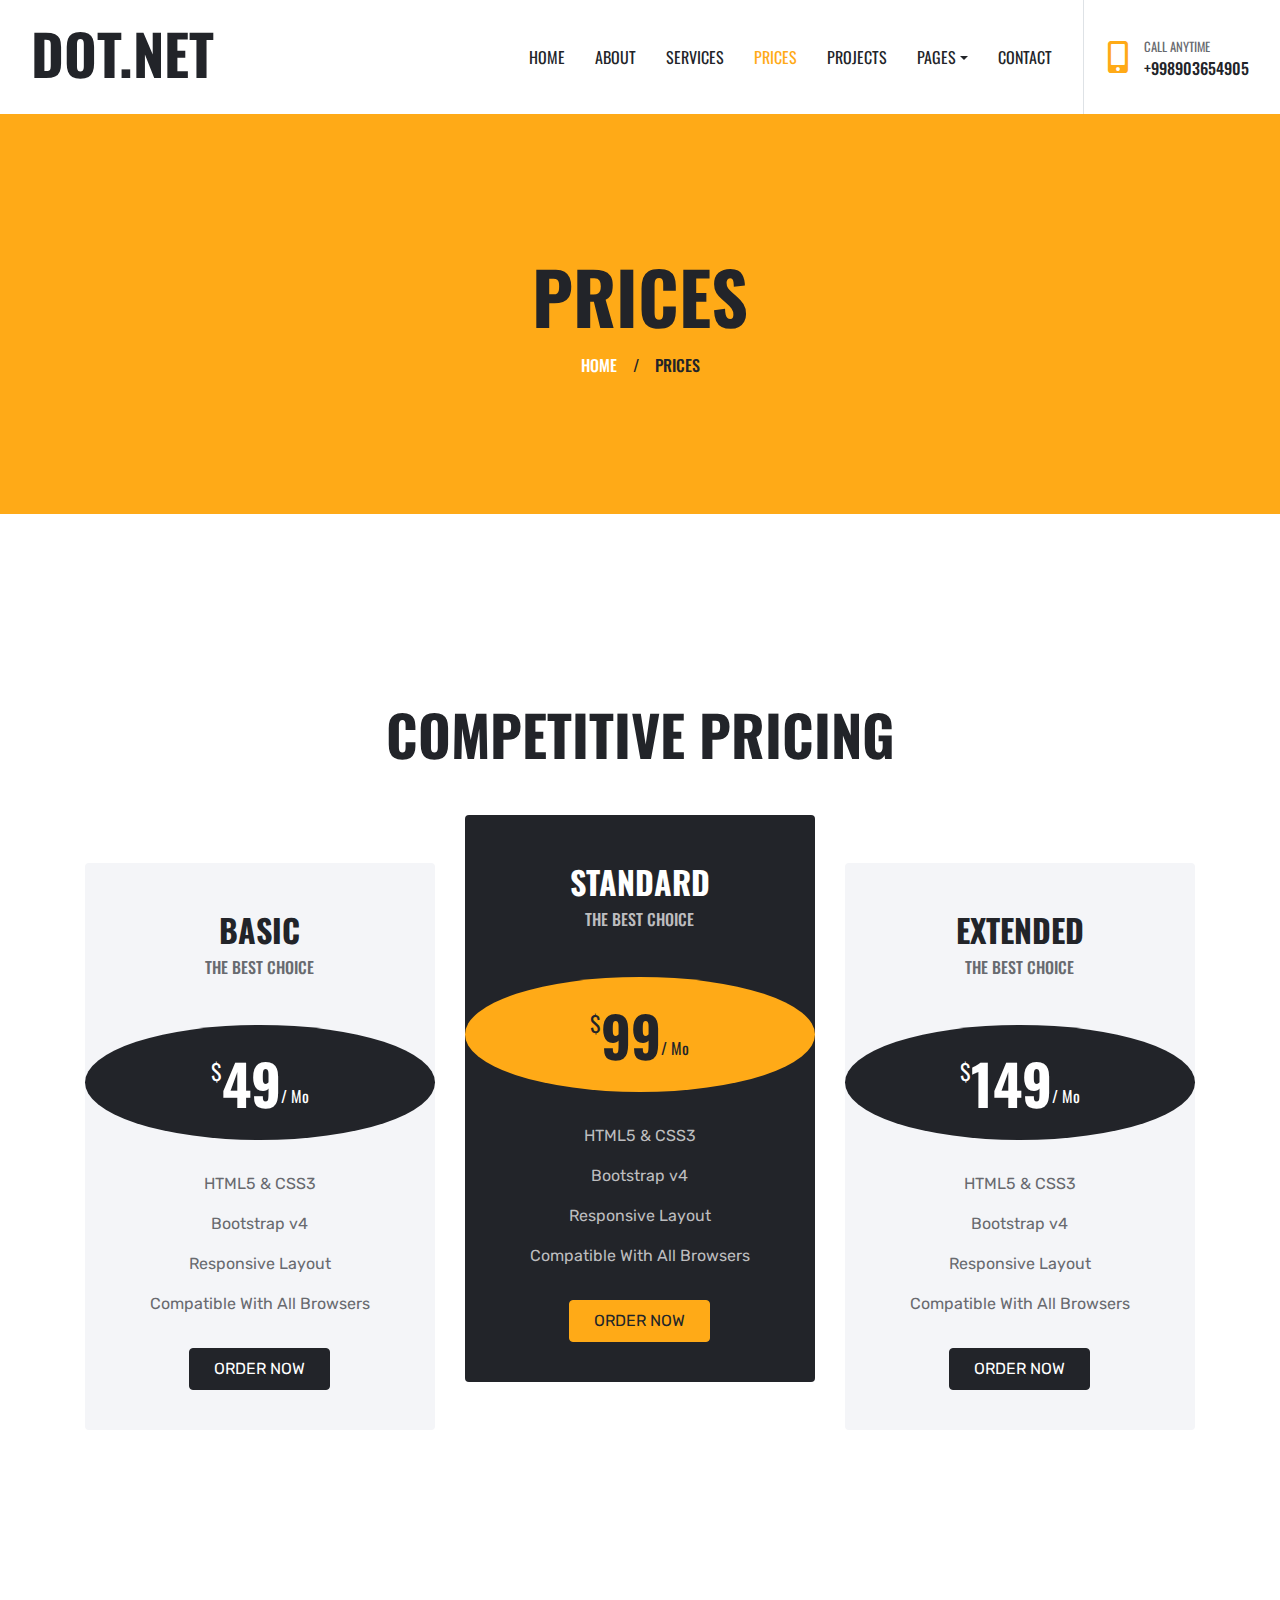
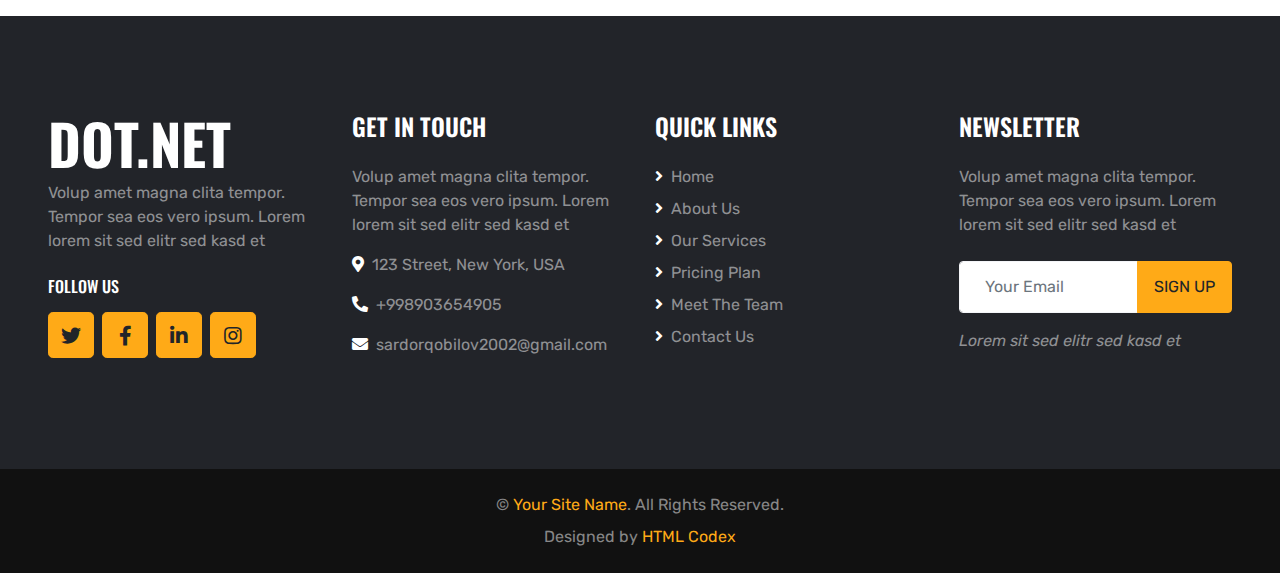
<file: digital-agency-website-template/price.html>
<!DOCTYPE html>
<html lang="en">

<head>
    <meta charset="utf-8">
    <title>DOT.NET - Digital Agency Website Template</title>
    <meta content="width=device-width, initial-scale=1.0" name="viewport">
    <meta content="Free HTML Templates" name="keywords">
    <meta content="Free HTML Templates" name="description">

    <!-- Favicon -->
    <link href="img/favicon.ico" rel="icon">

    <!-- Google Web Fonts -->
    <link rel="preconnect" href="https://fonts.gstatic.com">
    <link href="https://fonts.googleapis.com/css2?family=Oswald:wght@400;500;600;700&family=Rubik&display=swap" rel="stylesheet"> 

    <!-- Font Awesome -->
    <link href="https://cdnjs.cloudflare.com/ajax/libs/font-awesome/5.15.0/css/all.min.css" rel="stylesheet">

    <!-- Libraries Stylesheet -->
    <link href="lib/owlcarousel/assets/owl.carousel.min.css" rel="stylesheet">
    <link href="lib/lightbox/css/lightbox.min.css" rel="stylesheet">

    <!-- Customized Bootstrap Stylesheet -->
    <link href="css/style.css" rel="stylesheet">
</head>

<body>
    <!-- Navbar Start -->
    <div class="container-fluid bg-white position-relative">
        <nav class="navbar navbar-expand-lg bg-white navbar-light py-3 py-lg-0">
            <a href="index.html" class="navbar-brand text-secondary">
                <h1 class="display-4 text-uppercase">DOT.NET</h1>
            </a>
            <button type="button" class="navbar-toggler" data-toggle="collapse" data-target="#navbarCollapse">
                <span class="navbar-toggler-icon"></span>
            </button>
            <div class="collapse navbar-collapse" id="navbarCollapse">
                <div class="navbar-nav ml-auto py-0 pr-3 border-right">
                    <a href="index.html" class="nav-item nav-link">Home</a>
                    <a href="about.html" class="nav-item nav-link">About</a>
                    <a href="service.html" class="nav-item nav-link">Services</a>
                    <a href="price.html" class="nav-item nav-link active">Prices</a>
                    <a href="project.html" class="nav-item nav-link">Projects</a>
                    <div class="nav-item dropdown">
                        <a href="#" class="nav-link dropdown-toggle" data-toggle="dropdown">Pages</a>
                        <div class="dropdown-menu rounded-0 m-0">
                            <a href="team.html" class="dropdown-item">Meat The Team</a>
                            <a href="testimonial.html" class="dropdown-item">Testimonial</a>
                        </div>
                    </div>
                    <a href="contact.html" class="nav-item nav-link">Contact</a>
                </div>
                <div class="d-none d-lg-flex align-items-center pl-4">
                    <i class="fa fa-2x fa-mobile-alt text-primary mr-3"></i>
                    <div>
                        <h6 class="text-body text-uppercase mb-1"><small>Call Anytime</small></h6>
                        <h6 class="m-0">+998903654905</h6>
                    </div>
                </div>
            </div>
        </nav>
    </div>
    <!-- Navbar End -->


    <!-- Page Header Start -->
    <div class="page-header container-fluid bg-primary d-flex flex-column align-items-center justify-content-center">
        <h1 class="display-3 text-uppercase mb-3">Prices</h1>
        <div class="d-inline-flex text-white">
            <h6 class="text-uppercase m-0"><a class="text-white" href="">Home</a></h6>
            <h6 class="m-0 px-3">/</h6>
            <h6 class="text-uppercase m-0">Prices</h6>
        </div>
    </div>
    <!-- Page Header Start -->


    <!-- Pricing Plan Start -->
    <div class="container-fluid py-5">
        <div class="container pt-5 pb-3">
            <h1 class="display-4 text-uppercase text-center mb-5">Competitive Pricing</h1>
            <div class="row">
                <div class="col-lg-4 mb-2">
                    <div class="bg-light rounded text-center pt-5 mt-lg-5 mb-4">
                        <h2 class="text-uppercase">Basic</h2>
                        <h6 class="text-uppercase text-body mb-5">The Best Choice</h6>
                        <div class="text-center bg-dark rounded-circle p-4 mb-2">
                            <h1 class="display-4 text-white mb-0">
                                <small class="align-top"
                                    style="font-size: 22px; line-height: 45px;">$</small>49<small
                                    class="align-bottom" style="font-size: 16px; line-height: 40px;">/
                                    Mo</small>
                            </h1>
                        </div>
                        <div class="text-center py-4">
                            <p>HTML5 & CSS3</p>
                            <p>Bootstrap v4</p>
                            <p>Responsive Layout</p>
                            <p>Compatible With All Browsers</p>
                            <a href="" class="btn btn-dark text-uppercase py-2 px-4 my-3">Order Now</a>
                        </div>
                    </div>
                </div>
                <div class="col-lg-4 mb-2">
                    <div class="bg-dark rounded text-center pt-5 mb-4">
                        <h2 class="text-uppercase text-white">Standard</h2>
                        <h6 class="text-uppercase text-secondary mb-5">The Best Choice</h6>
                        <div class="text-center bg-primary rounded-circle p-4 mb-2">
                            <h1 class="display-4 mb-0">
                                <small class="align-top"
                                    style="font-size: 22px; line-height: 45px;">$</small>99<small
                                    class="align-bottom" style="font-size: 16px; line-height: 40px;">/
                                    Mo</small>
                            </h1>
                        </div>
                        <div class="text-center text-secondary py-4">
                            <p>HTML5 & CSS3</p>
                            <p>Bootstrap v4</p>
                            <p>Responsive Layout</p>
                            <p>Compatible With All Browsers</p>
                            <a href="" class="btn btn-primary text-uppercase py-2 px-4 my-3">Order Now</a>
                        </div>
                    </div>
                </div>
                <div class="col-lg-4 mb-2">
                    <div class="bg-light rounded text-center pt-5 mt-lg-5 mb-4">
                        <h2 class=" text-uppercase">Extended</h2>
                        <h6 class="text-uppercase text-body mb-5">The Best Choice</h6>
                        <div class="text-center bg-dark rounded-circle p-4 mb-2">
                            <h1 class="display-4 text-white mb-0">
                                <small class="align-top"
                                    style="font-size: 22px; line-height: 45px;">$</small>149<small
                                    class="align-bottom" style="font-size: 16px; line-height: 40px;">/
                                    Mo</small>
                            </h1>
                        </div>
                        <div class="text-center py-4">
                            <p>HTML5 & CSS3</p>
                            <p>Bootstrap v4</p>
                            <p>Responsive Layout</p>
                            <p>Compatible With All Browsers</p>
                            <a href="" class="btn btn-dark text-uppercase py-2 px-4 my-3">Order Now</a>
                        </div>
                    </div>
                </div>
            </div>
        </div>
    </div>
    <!-- Pricing Plan End -->


    <!-- Footer Start -->
    <div class="container-fluid bg-dark text-white-50 py-5 px-sm-3 px-md-5" style="margin-top: 90px;">
        <div class="row pt-5">
            <div class="col-lg-3 col-md-6 mb-5">
                <a href="index.html" class="navbar-brand">
                    <h1 class="m-0 mt-n2 text-white display-4">DOT.NET</h1>
                </a>
                <p>Volup amet magna clita tempor. Tempor sea eos vero ipsum. Lorem lorem sit sed elitr sed kasd et</p>
                <h6 class="text-uppercase text-white py-2">Follow Us</h6>
                <div class="d-flex justify-content-start">
                    <a class="btn btn-lg btn-primary btn-lg-square mr-2" href="#"><i class="fab fa-twitter"></i></a>
                    <a class="btn btn-lg btn-primary btn-lg-square mr-2" href="#"><i class="fab fa-facebook-f"></i></a>
                    <a class="btn btn-lg btn-primary btn-lg-square mr-2" href="#"><i class="fab fa-linkedin-in"></i></a>
                    <a class="btn btn-lg btn-primary btn-lg-square" href="#"><i class="fab fa-instagram"></i></a>
                </div>
            </div>
            <div class="col-lg-3 col-md-6 mb-5">
                <h4 class="text-uppercase text-white mb-4">Get In Touch</h4>
                <p>Volup amet magna clita tempor. Tempor sea eos vero ipsum. Lorem lorem sit sed elitr sed kasd et</p>
                <p><i class="fa fa-map-marker-alt text-white mr-2"></i>123 Street, New York, USA</p>
                <p><i class="fa fa-phone-alt text-white mr-2"></i>+998903654905</p>
                <p><i class="fa fa-envelope text-white mr-2"></i>sardorqobilov2002@gmail.com</p>
            </div>
            <div class="col-lg-3 col-md-6 mb-5">
                <h4 class="text-uppercase text-white mb-4">Quick Links</h4>
                <div class="d-flex flex-column justify-content-start">
                    <a class="text-white-50 mb-2" href="#"><i class="fa fa-angle-right text-white mr-2"></i>Home</a>
                    <a class="text-white-50 mb-2" href="#"><i class="fa fa-angle-right text-white mr-2"></i>About Us</a>
                    <a class="text-white-50 mb-2" href="#"><i class="fa fa-angle-right text-white mr-2"></i>Our Services</a>
                    <a class="text-white-50 mb-2" href="#"><i class="fa fa-angle-right text-white mr-2"></i>Pricing Plan</a>
                    <a class="text-white-50 mb-2" href="#"><i class="fa fa-angle-right text-white mr-2"></i>Meet The Team</a>
                    <a class="text-white-50" href="#"><i class="fa fa-angle-right text-white mr-2"></i>Contact Us</a>
                </div>
            </div>
            <div class="col-lg-3 col-md-6 mb-5">
                <h4 class="text-uppercase text-white mb-4">Newsletter</h4>
                <p class="mb-4">Volup amet magna clita tempor. Tempor sea eos vero ipsum. Lorem lorem sit sed elitr sed kasd et</p>
                <div class="w-100 mb-3">
                    <div class="input-group">
                        <input type="text" class="form-control border-light" style="padding: 25px;" placeholder="Your Email">
                        <div class="input-group-append">
                            <button class="btn btn-primary text-uppercase px-3">Sign Up</button>
                        </div>
                    </div>
                </div>
                <i>Lorem sit sed elitr sed kasd et</i>
            </div>
        </div>
    </div>
    <div class="container-fluid py-4 px-sm-3 px-md-5" style="background: #111111;">
        <p class="mb-2 text-center text-white-50">&copy; <a href="#">Your Site Name</a>. All Rights Reserved.</p>
        <p class="m-0 text-center text-white-50">Designed by <a href="https://htmlcodex.com">HTML Codex</a></p>
    </div>
    <!-- Footer End -->


    <!-- Back to Top -->
    <a href="#" class="btn btn-lg btn-primary btn-lg-square back-to-top"><i class="fa fa-angle-up"></i></a>


    <!-- JavaScript Libraries -->
    <script src="https://code.jquery.com/jquery-3.4.1.min.js"></script>
    <script src="https://stackpath.bootstrapcdn.com/bootstrap/4.4.1/js/bootstrap.bundle.min.js"></script>
    <script src="lib/easing/easing.min.js"></script>
    <script src="lib/waypoints/waypoints.min.js"></script>
    <script src="lib/owlcarousel/owl.carousel.min.js"></script>
    <script src="lib/isotope/isotope.pkgd.min.js"></script>
    <script src="lib/lightbox/js/lightbox.min.js"></script>

    <!-- Contact Javascript File -->
    <script src="mail/jqBootstrapValidation.min.js"></script>
    <script src="mail/contact.js"></script>

    <!-- Template Javascript -->
    <script src="js/main.js"></script>
</body>

</html>
</file>
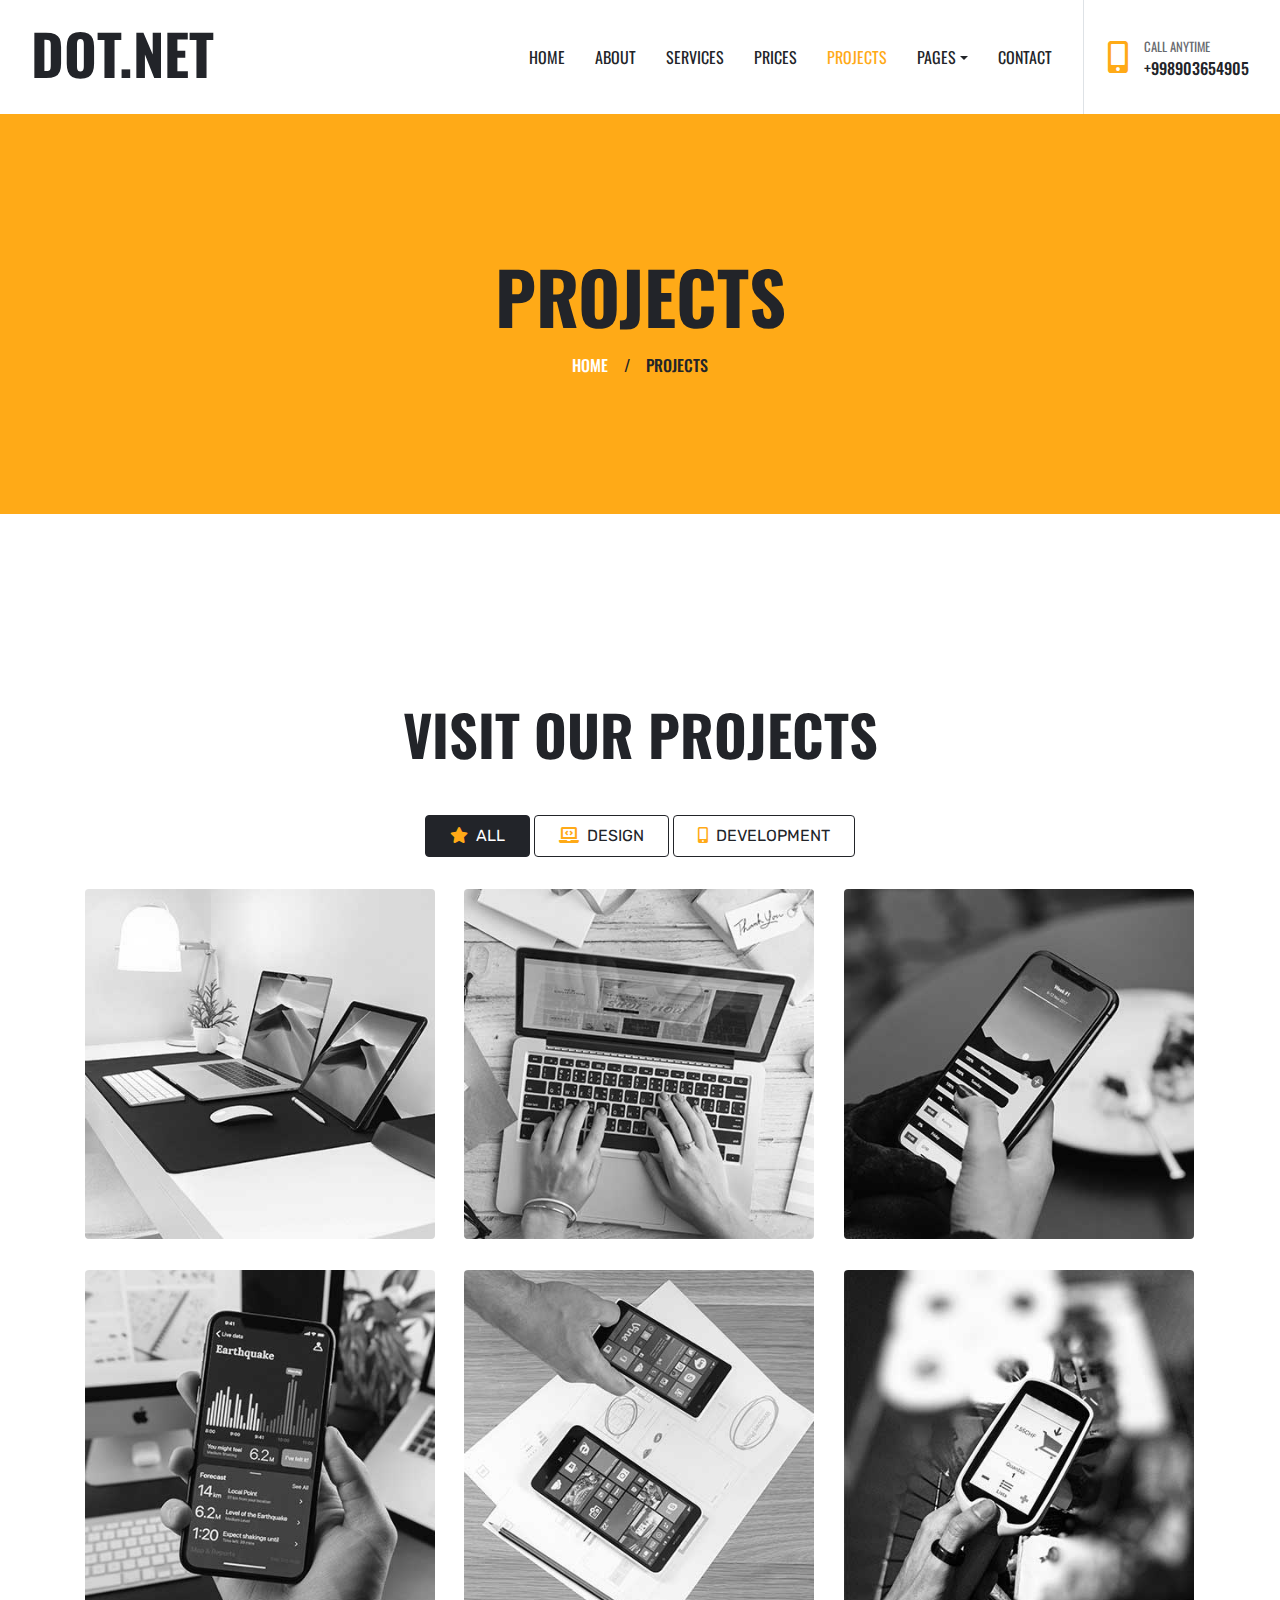
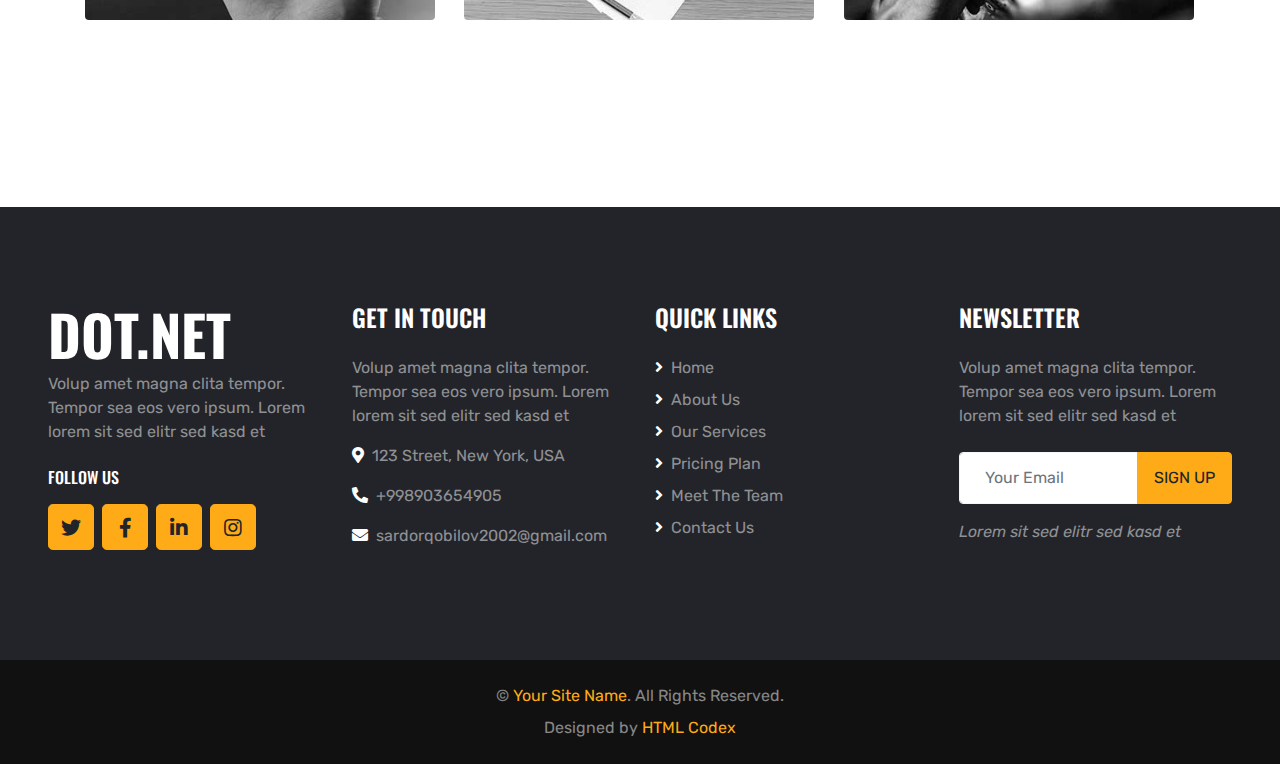
<file: digital-agency-website-template/project.html>
<!DOCTYPE html>
<html lang="en">

<head>
    <meta charset="utf-8">
    <title>DOT.NET - Digital Agency Website Template</title>
    <meta content="width=device-width, initial-scale=1.0" name="viewport">
    <meta content="Free HTML Templates" name="keywords">
    <meta content="Free HTML Templates" name="description">

    <!-- Favicon -->
    <link href="img/favicon.ico" rel="icon">

    <!-- Google Web Fonts -->
    <link rel="preconnect" href="https://fonts.gstatic.com">
    <link href="https://fonts.googleapis.com/css2?family=Oswald:wght@400;500;600;700&family=Rubik&display=swap" rel="stylesheet"> 

    <!-- Font Awesome -->
    <link href="https://cdnjs.cloudflare.com/ajax/libs/font-awesome/5.15.0/css/all.min.css" rel="stylesheet">

    <!-- Libraries Stylesheet -->
    <link href="lib/owlcarousel/assets/owl.carousel.min.css" rel="stylesheet">
    <link href="lib/lightbox/css/lightbox.min.css" rel="stylesheet">

    <!-- Customized Bootstrap Stylesheet -->
    <link href="css/style.css" rel="stylesheet">
</head>

<body>
    <!-- Navbar Start -->
    <div class="container-fluid bg-white position-relative">
        <nav class="navbar navbar-expand-lg bg-white navbar-light py-3 py-lg-0">
            <a href="index.html" class="navbar-brand text-secondary">
                <h1 class="display-4 text-uppercase">DOT.NET</h1>
            </a>
            <button type="button" class="navbar-toggler" data-toggle="collapse" data-target="#navbarCollapse">
                <span class="navbar-toggler-icon"></span>
            </button>
            <div class="collapse navbar-collapse" id="navbarCollapse">
                <div class="navbar-nav ml-auto py-0 pr-3 border-right">
                    <a href="index.html" class="nav-item nav-link">Home</a>
                    <a href="about.html" class="nav-item nav-link">About</a>
                    <a href="service.html" class="nav-item nav-link">Services</a>
                    <a href="price.html" class="nav-item nav-link">Prices</a>
                    <a href="project.html" class="nav-item nav-link active">Projects</a>
                    <div class="nav-item dropdown">
                        <a href="#" class="nav-link dropdown-toggle" data-toggle="dropdown">Pages</a>
                        <div class="dropdown-menu rounded-0 m-0">
                            <a href="team.html" class="dropdown-item">Meat The Team</a>
                            <a href="testimonial.html" class="dropdown-item">Testimonial</a>
                        </div>
                    </div>
                    <a href="contact.html" class="nav-item nav-link">Contact</a>
                </div>
                <div class="d-none d-lg-flex align-items-center pl-4">
                    <i class="fa fa-2x fa-mobile-alt text-primary mr-3"></i>
                    <div>
                        <h6 class="text-body text-uppercase mb-1"><small>Call Anytime</small></h6>
                        <h6 class="m-0">+998903654905</h6>
                    </div>
                </div>
            </div>
        </nav>
    </div>
    <!-- Navbar End -->


    <!-- Page Header Start -->
    <div class="page-header container-fluid bg-primary d-flex flex-column align-items-center justify-content-center">
        <h1 class="display-3 text-uppercase mb-3">Projects</h1>
        <div class="d-inline-flex text-white">
            <h6 class="text-uppercase m-0"><a class="text-white" href="">Home</a></h6>
            <h6 class="m-0 px-3">/</h6>
            <h6 class="text-uppercase m-0">Projects</h6>
        </div>
    </div>
    <!-- Page Header Start -->


    <!-- Portfolio Start -->
    <div class="container-fluid py-5">
        <div class="container pt-5 pb-3">
            <h1 class="display-4 text-uppercase text-center mb-5">Visit Our Projects</h1>
            <div class="row">
                <div class="col-12 text-center mb-2">
                    <ul class="list-inline mb-4" id="portfolio-flters">
                        <li class="btn btn-outline-dark text-uppercase py-2 px-4 active" data-filter="*">
                            <i class="fa fa-star text-primary mr-2"></i>All
                        </li>
                        <li class="btn btn-outline-dark text-uppercase py-2 px-4" data-filter=".first">
                            <i class="fa fa-laptop-code text-primary mr-2"></i>Design
                        </li>
                        <li class="btn btn-outline-dark text-uppercase py-2 px-4" data-filter=".second">
                            <i class="fa fa-mobile-alt text-primary mr-2"></i>Development
                        </li>
                    </ul>
                </div>
            </div>
            <div class="row portfolio-container">
                <div class="col-lg-4 col-md-6 mb-4 portfolio-item first">
                    <div class="position-relative rounded overflow-hidden mb-2">
                        <img class="img-fluid w-100" src="img/portfolio-1.jpg" alt="">
                        <div class="portfolio-btn d-flex align-items-center justify-content-center">
                            <a href="img/portfolio-1.jpg" data-lightbox="portfolio">
                                <i class="fa fa-4x fa-plus text-primary"></i>
                            </a>
                        </div>
                    </div>
                </div>
                <div class="col-lg-4 col-md-6 mb-4 portfolio-item second">
                    <div class="position-relative rounded overflow-hidden mb-2">
                        <img class="img-fluid w-100" src="img/portfolio-2.jpg" alt="">
                        <div class="portfolio-btn d-flex align-items-center justify-content-center">
                            <a href="img/portfolio-2.jpg" data-lightbox="portfolio">
                                <i class="fa fa-4x fa-plus text-primary"></i>
                            </a>
                        </div>
                    </div>
                </div>
                <div class="col-lg-4 col-md-6 mb-4 portfolio-item first">
                    <div class="position-relative rounded overflow-hidden mb-2">
                        <img class="img-fluid w-100" src="img/portfolio-3.jpg" alt="">
                        <div class="portfolio-btn d-flex align-items-center justify-content-center">
                            <a href="img/portfolio-3.jpg" data-lightbox="portfolio">
                                <i class="fa fa-4x fa-plus text-primary"></i>
                            </a>
                        </div>
                    </div>
                </div>
                <div class="col-lg-4 col-md-6 mb-4 portfolio-item second">
                    <div class="position-relative rounded overflow-hidden mb-2">
                        <img class="img-fluid w-100" src="img/portfolio-4.jpg" alt="">
                        <div class="portfolio-btn d-flex align-items-center justify-content-center">
                            <a href="img/portfolio-4.jpg" data-lightbox="portfolio">
                                <i class="fa fa-4x fa-plus text-primary"></i>
                            </a>
                        </div>
                    </div>
                </div>
                <div class="col-lg-4 col-md-6 mb-4 portfolio-item first">
                    <div class="position-relative rounded overflow-hidden mb-2">
                        <img class="img-fluid w-100" src="img/portfolio-5.jpg" alt="">
                        <div class="portfolio-btn d-flex align-items-center justify-content-center">
                            <a href="img/portfolio-3.jpg" data-lightbox="portfolio">
                                <i class="fa fa-4x fa-plus text-primary"></i>
                            </a>
                        </div>
                    </div>
                </div>
                <div class="col-lg-4 col-md-6 mb-4 portfolio-item second">
                    <div class="position-relative rounded overflow-hidden mb-2">
                        <img class="img-fluid w-100" src="img/portfolio-6.jpg" alt="">
                        <div class="portfolio-btn d-flex align-items-center justify-content-center">
                            <a href="img/portfolio-4.jpg" data-lightbox="portfolio">
                                <i class="fa fa-4x fa-plus text-primary"></i>
                            </a>
                        </div>
                    </div>
                </div>
            </div>
        </div>
    </div>
    <!-- Portfolio End -->


    <!-- Footer Start -->
    <div class="container-fluid bg-dark text-white-50 py-5 px-sm-3 px-md-5" style="margin-top: 90px;">
        <div class="row pt-5">
            <div class="col-lg-3 col-md-6 mb-5">
                <a href="index.html" class="navbar-brand">
                    <h1 class="m-0 mt-n2 text-white display-4">DOT.NET</h1>
                </a>
                <p>Volup amet magna clita tempor. Tempor sea eos vero ipsum. Lorem lorem sit sed elitr sed kasd et</p>
                <h6 class="text-uppercase text-white py-2">Follow Us</h6>
                <div class="d-flex justify-content-start">
                    <a class="btn btn-lg btn-primary btn-lg-square mr-2" href="#"><i class="fab fa-twitter"></i></a>
                    <a class="btn btn-lg btn-primary btn-lg-square mr-2" href="#"><i class="fab fa-facebook-f"></i></a>
                    <a class="btn btn-lg btn-primary btn-lg-square mr-2" href="#"><i class="fab fa-linkedin-in"></i></a>
                    <a class="btn btn-lg btn-primary btn-lg-square" href="#"><i class="fab fa-instagram"></i></a>
                </div>
            </div>
            <div class="col-lg-3 col-md-6 mb-5">
                <h4 class="text-uppercase text-white mb-4">Get In Touch</h4>
                <p>Volup amet magna clita tempor. Tempor sea eos vero ipsum. Lorem lorem sit sed elitr sed kasd et</p>
                <p><i class="fa fa-map-marker-alt text-white mr-2"></i>123 Street, New York, USA</p>
                <p><i class="fa fa-phone-alt text-white mr-2"></i>+998903654905</p>
                <p><i class="fa fa-envelope text-white mr-2"></i>sardorqobilov2002@gmail.com</p>
            </div>
            <div class="col-lg-3 col-md-6 mb-5">
                <h4 class="text-uppercase text-white mb-4">Quick Links</h4>
                <div class="d-flex flex-column justify-content-start">
                    <a class="text-white-50 mb-2" href="#"><i class="fa fa-angle-right text-white mr-2"></i>Home</a>
                    <a class="text-white-50 mb-2" href="#"><i class="fa fa-angle-right text-white mr-2"></i>About Us</a>
                    <a class="text-white-50 mb-2" href="#"><i class="fa fa-angle-right text-white mr-2"></i>Our Services</a>
                    <a class="text-white-50 mb-2" href="#"><i class="fa fa-angle-right text-white mr-2"></i>Pricing Plan</a>
                    <a class="text-white-50 mb-2" href="#"><i class="fa fa-angle-right text-white mr-2"></i>Meet The Team</a>
                    <a class="text-white-50" href="#"><i class="fa fa-angle-right text-white mr-2"></i>Contact Us</a>
                </div>
            </div>
            <div class="col-lg-3 col-md-6 mb-5">
                <h4 class="text-uppercase text-white mb-4">Newsletter</h4>
                <p class="mb-4">Volup amet magna clita tempor. Tempor sea eos vero ipsum. Lorem lorem sit sed elitr sed kasd et</p>
                <div class="w-100 mb-3">
                    <div class="input-group">
                        <input type="text" class="form-control border-light" style="padding: 25px;" placeholder="Your Email">
                        <div class="input-group-append">
                            <button class="btn btn-primary text-uppercase px-3">Sign Up</button>
                        </div>
                    </div>
                </div>
                <i>Lorem sit sed elitr sed kasd et</i>
            </div>
        </div>
    </div>
    <div class="container-fluid py-4 px-sm-3 px-md-5" style="background: #111111;">
        <p class="mb-2 text-center text-white-50">&copy; <a href="#">Your Site Name</a>. All Rights Reserved.</p>
        <p class="m-0 text-center text-white-50">Designed by <a href="https://htmlcodex.com">HTML Codex</a></p>
    </div>
    <!-- Footer End -->


    <!-- Back to Top -->
    <a href="#" class="btn btn-lg btn-primary btn-lg-square back-to-top"><i class="fa fa-angle-up"></i></a>


    <!-- JavaScript Libraries -->
    <script src="https://code.jquery.com/jquery-3.4.1.min.js"></script>
    <script src="https://stackpath.bootstrapcdn.com/bootstrap/4.4.1/js/bootstrap.bundle.min.js"></script>
    <script src="lib/easing/easing.min.js"></script>
    <script src="lib/waypoints/waypoints.min.js"></script>
    <script src="lib/owlcarousel/owl.carousel.min.js"></script>
    <script src="lib/isotope/isotope.pkgd.min.js"></script>
    <script src="lib/lightbox/js/lightbox.min.js"></script>

    <!-- Contact Javascript File -->
    <script src="mail/jqBootstrapValidation.min.js"></script>
    <script src="mail/contact.js"></script>

    <!-- Template Javascript -->
    <script src="js/main.js"></script>
</body>

</html>
</file>
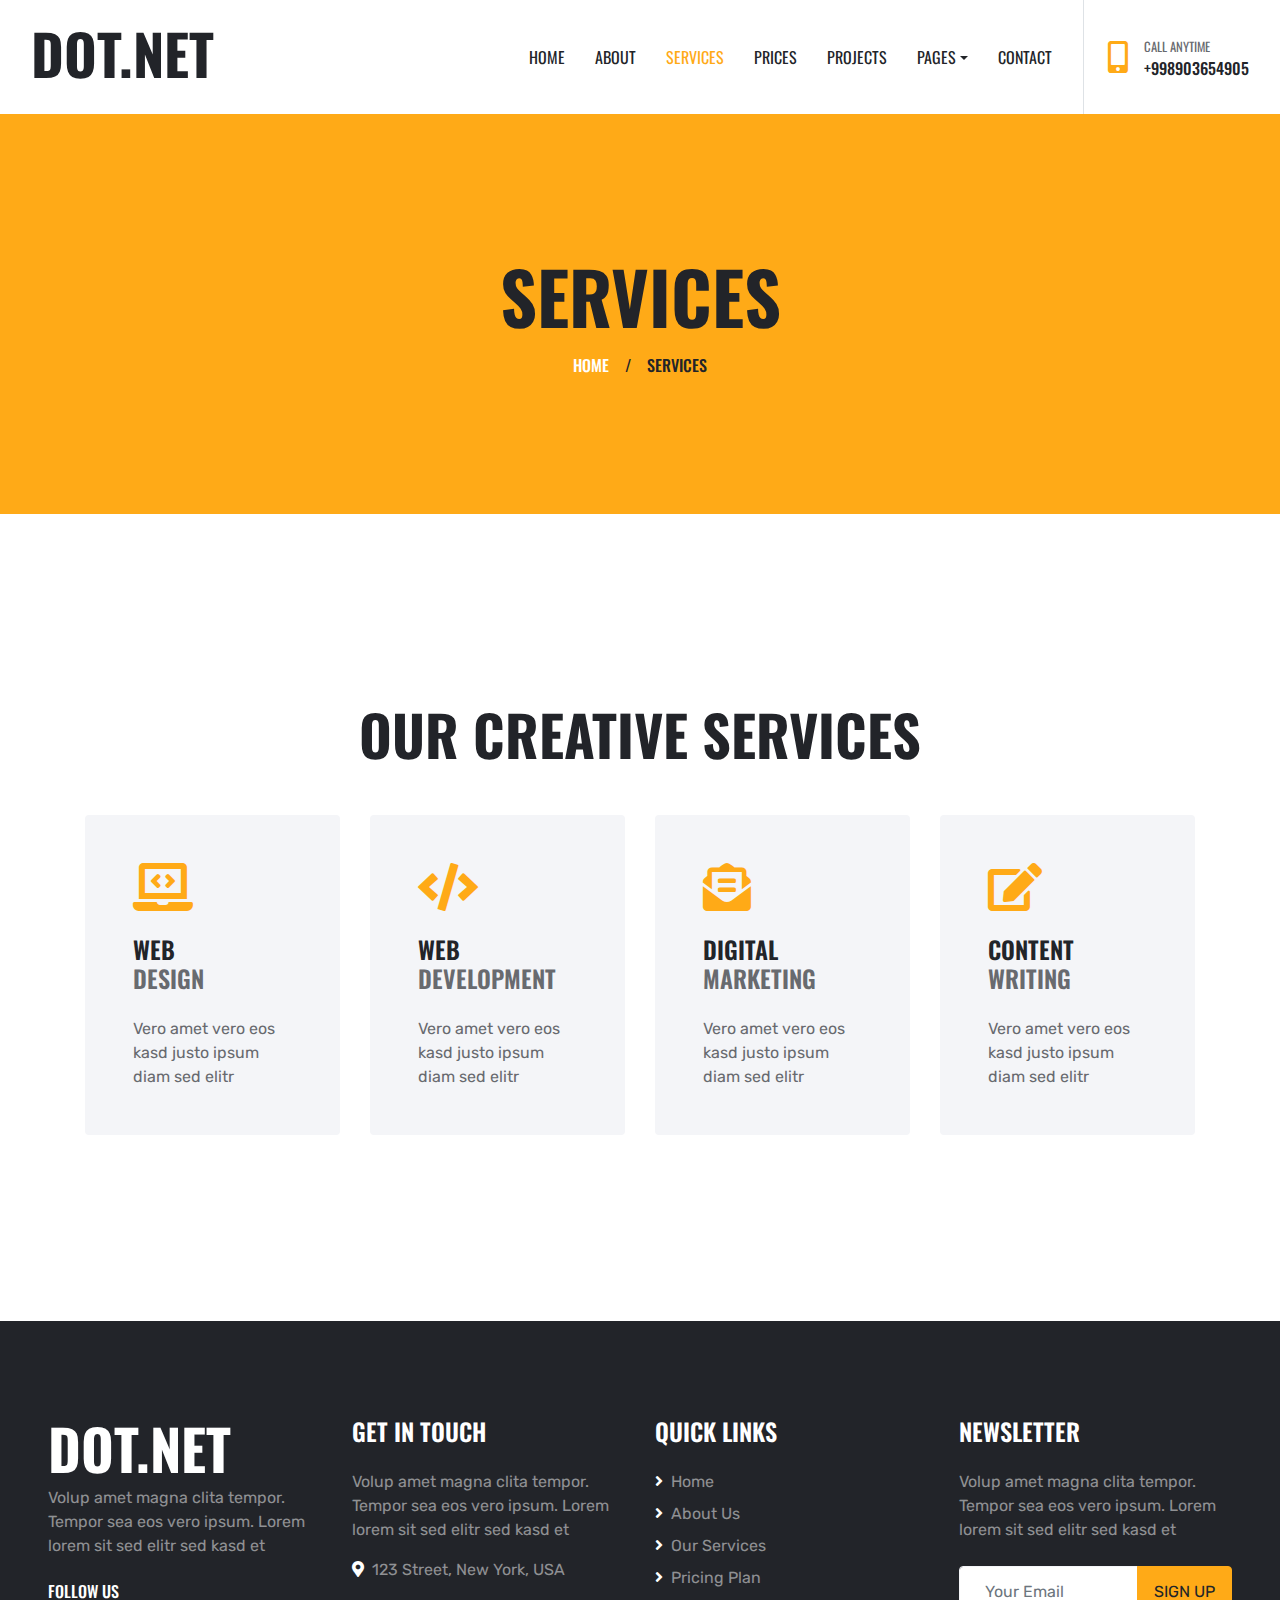
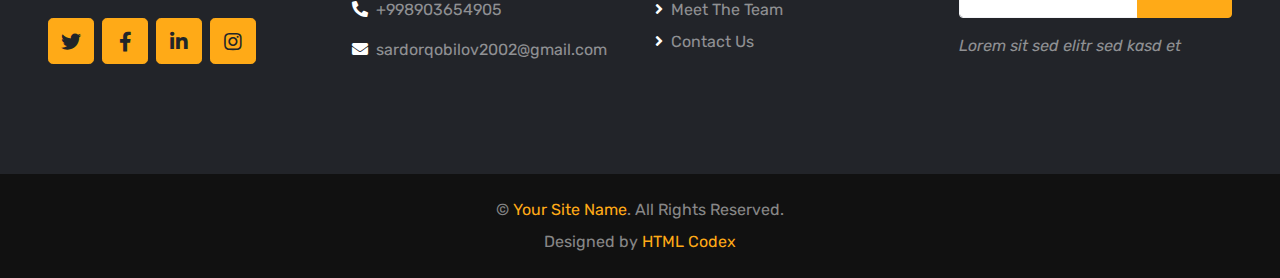
<file: digital-agency-website-template/service.html>
<!DOCTYPE html>
<html lang="en">

<head>
    <meta charset="utf-8">
    <title>DOT.NET - Digital Agency Website Template</title>
    <meta content="width=device-width, initial-scale=1.0" name="viewport">
    <meta content="Free HTML Templates" name="keywords">
    <meta content="Free HTML Templates" name="description">

    <!-- Favicon -->
    <link href="img/favicon.ico" rel="icon">

    <!-- Google Web Fonts -->
    <link rel="preconnect" href="https://fonts.gstatic.com">
    <link href="https://fonts.googleapis.com/css2?family=Oswald:wght@400;500;600;700&family=Rubik&display=swap" rel="stylesheet"> 

    <!-- Font Awesome -->
    <link href="https://cdnjs.cloudflare.com/ajax/libs/font-awesome/5.15.0/css/all.min.css" rel="stylesheet">

    <!-- Libraries Stylesheet -->
    <link href="lib/owlcarousel/assets/owl.carousel.min.css" rel="stylesheet">
    <link href="lib/lightbox/css/lightbox.min.css" rel="stylesheet">

    <!-- Customized Bootstrap Stylesheet -->
    <link href="css/style.css" rel="stylesheet">
</head>

<body>
    <!-- Navbar Start -->
    <div class="container-fluid bg-white position-relative">
        <nav class="navbar navbar-expand-lg bg-white navbar-light py-3 py-lg-0">
            <a href="index.html" class="navbar-brand text-secondary">
                <h1 class="display-4 text-uppercase">DOT.NET</h1>
            </a>
            <button type="button" class="navbar-toggler" data-toggle="collapse" data-target="#navbarCollapse">
                <span class="navbar-toggler-icon"></span>
            </button>
            <div class="collapse navbar-collapse" id="navbarCollapse">
                <div class="navbar-nav ml-auto py-0 pr-3 border-right">
                    <a href="index.html" class="nav-item nav-link">Home</a>
                    <a href="about.html" class="nav-item nav-link">About</a>
                    <a href="service.html" class="nav-item nav-link active">Services</a>
                    <a href="price.html" class="nav-item nav-link">Prices</a>
                    <a href="project.html" class="nav-item nav-link">Projects</a>
                    <div class="nav-item dropdown">
                        <a href="#" class="nav-link dropdown-toggle" data-toggle="dropdown">Pages</a>
                        <div class="dropdown-menu rounded-0 m-0">
                            <a href="team.html" class="dropdown-item">Meat The Team</a>
                            <a href="testimonial.html" class="dropdown-item">Testimonial</a>
                        </div>
                    </div>
                    <a href="contact.html" class="nav-item nav-link">Contact</a>
                </div>
                <div class="d-none d-lg-flex align-items-center pl-4">
                    <i class="fa fa-2x fa-mobile-alt text-primary mr-3"></i>
                    <div>
                        <h6 class="text-body text-uppercase mb-1"><small>Call Anytime</small></h6>
                        <h6 class="m-0">+998903654905</h6>
                    </div>
                </div>
            </div>
        </nav>
    </div>
    <!-- Navbar End -->


    <!-- Page Header Start -->
    <div class="page-header container-fluid bg-primary d-flex flex-column align-items-center justify-content-center">
        <h1 class="display-3 text-uppercase mb-3">Services</h1>
        <div class="d-inline-flex text-white">
            <h6 class="text-uppercase m-0"><a class="text-white" href="">Home</a></h6>
            <h6 class="m-0 px-3">/</h6>
            <h6 class="text-uppercase m-0">Services</h6>
        </div>
    </div>
    <!-- Page Header Start -->


    <!-- Services Start -->
    <div class="container-fluid py-5">
        <div class="container pt-5 pb-3">
            <h1 class="display-4 text-uppercase text-center mb-5">Our Creative Services</h1>
            <div class="row">
                <div class="col-lg-3 mb-2">
                    <div class="service-item rounded p-5 mb-4">
                        <i class="fa fa-3x fa-laptop-code text-primary mb-4"></i>
                        <h4 class="text-uppercase mb-4">Web <span class="d-block text-body">Design</span></h4>
                        <p class="m-0">Vero amet vero eos kasd justo ipsum diam sed elitr</p>
                    </div>
                </div>
                <div class="col-lg-3 mb-2">
                    <div class="service-item rounded p-5 mb-4">
                        <i class="fa fa-3x fa-code text-primary mb-4"></i>
                        <h4 class="text-uppercase mb-4">Web <span class="d-block text-body">Development</span></h4>
                        <p class="m-0">Vero amet vero eos kasd justo ipsum diam sed elitr</p>
                    </div>
                </div>
                <div class="col-lg-3 mb-2">
                    <div class="service-item rounded p-5 mb-4">
                        <i class="fa fa-3x fa-envelope-open-text text-primary mb-4"></i>
                        <h4 class="text-uppercase mb-4">Digital <span class="d-block text-body">Marketing</span></h4>
                        <p class="m-0">Vero amet vero eos kasd justo ipsum diam sed elitr</p>
                    </div>
                </div>
                <div class="col-lg-3 mb-2">
                    <div class="service-item rounded p-5 mb-4">
                        <i class="fa fa-3x fa-edit text-primary mb-4"></i>
                        <h4 class="text-uppercase mb-4">Content <span class="d-block text-body">Writing</span></h4>
                        <p class="m-0">Vero amet vero eos kasd justo ipsum diam sed elitr</p>
                    </div>
                </div>
            </div>
        </div>
    </div>
    <!-- Services End -->


    <!-- Footer Start -->
    <div class="container-fluid bg-dark text-white-50 py-5 px-sm-3 px-md-5" style="margin-top: 90px;">
        <div class="row pt-5">
            <div class="col-lg-3 col-md-6 mb-5">
                <a href="index.html" class="navbar-brand">
                    <h1 class="m-0 mt-n2 text-white display-4">DOT.NET</h1>
                </a>
                <p>Volup amet magna clita tempor. Tempor sea eos vero ipsum. Lorem lorem sit sed elitr sed kasd et</p>
                <h6 class="text-uppercase text-white py-2">Follow Us</h6>
                <div class="d-flex justify-content-start">
                    <a class="btn btn-lg btn-primary btn-lg-square mr-2" href="#"><i class="fab fa-twitter"></i></a>
                    <a class="btn btn-lg btn-primary btn-lg-square mr-2" href="#"><i class="fab fa-facebook-f"></i></a>
                    <a class="btn btn-lg btn-primary btn-lg-square mr-2" href="#"><i class="fab fa-linkedin-in"></i></a>
                    <a class="btn btn-lg btn-primary btn-lg-square" href="#"><i class="fab fa-instagram"></i></a>
                </div>
            </div>
            <div class="col-lg-3 col-md-6 mb-5">
                <h4 class="text-uppercase text-white mb-4">Get In Touch</h4>
                <p>Volup amet magna clita tempor. Tempor sea eos vero ipsum. Lorem lorem sit sed elitr sed kasd et</p>
                <p><i class="fa fa-map-marker-alt text-white mr-2"></i>123 Street, New York, USA</p>
                <p><i class="fa fa-phone-alt text-white mr-2"></i>+998903654905</p>
                <p><i class="fa fa-envelope text-white mr-2"></i>sardorqobilov2002@gmail.com</p>
            </div>
            <div class="col-lg-3 col-md-6 mb-5">
                <h4 class="text-uppercase text-white mb-4">Quick Links</h4>
                <div class="d-flex flex-column justify-content-start">
                    <a class="text-white-50 mb-2" href="#"><i class="fa fa-angle-right text-white mr-2"></i>Home</a>
                    <a class="text-white-50 mb-2" href="#"><i class="fa fa-angle-right text-white mr-2"></i>About Us</a>
                    <a class="text-white-50 mb-2" href="#"><i class="fa fa-angle-right text-white mr-2"></i>Our Services</a>
                    <a class="text-white-50 mb-2" href="#"><i class="fa fa-angle-right text-white mr-2"></i>Pricing Plan</a>
                    <a class="text-white-50 mb-2" href="#"><i class="fa fa-angle-right text-white mr-2"></i>Meet The Team</a>
                    <a class="text-white-50" href="#"><i class="fa fa-angle-right text-white mr-2"></i>Contact Us</a>
                </div>
            </div>
            <div class="col-lg-3 col-md-6 mb-5">
                <h4 class="text-uppercase text-white mb-4">Newsletter</h4>
                <p class="mb-4">Volup amet magna clita tempor. Tempor sea eos vero ipsum. Lorem lorem sit sed elitr sed kasd et</p>
                <div class="w-100 mb-3">
                    <div class="input-group">
                        <input type="text" class="form-control border-light" style="padding: 25px;" placeholder="Your Email">
                        <div class="input-group-append">
                            <button class="btn btn-primary text-uppercase px-3">Sign Up</button>
                        </div>
                    </div>
                </div>
                <i>Lorem sit sed elitr sed kasd et</i>
            </div>
        </div>
    </div>
    <div class="container-fluid py-4 px-sm-3 px-md-5" style="background: #111111;">
        <p class="mb-2 text-center text-white-50">&copy; <a href="#">Your Site Name</a>. All Rights Reserved.</p>
        <p class="m-0 text-center text-white-50">Designed by <a href="https://htmlcodex.com">HTML Codex</a></p>
    </div>
    <!-- Footer End -->


    <!-- Back to Top -->
    <a href="#" class="btn btn-lg btn-primary btn-lg-square back-to-top"><i class="fa fa-angle-up"></i></a>


    <!-- JavaScript Libraries -->
    <script src="https://code.jquery.com/jquery-3.4.1.min.js"></script>
    <script src="https://stackpath.bootstrapcdn.com/bootstrap/4.4.1/js/bootstrap.bundle.min.js"></script>
    <script src="lib/easing/easing.min.js"></script>
    <script src="lib/waypoints/waypoints.min.js"></script>
    <script src="lib/owlcarousel/owl.carousel.min.js"></script>
    <script src="lib/isotope/isotope.pkgd.min.js"></script>
    <script src="lib/lightbox/js/lightbox.min.js"></script>

    <!-- Contact Javascript File -->
    <script src="mail/jqBootstrapValidation.min.js"></script>
    <script src="mail/contact.js"></script>

    <!-- Template Javascript -->
    <script src="js/main.js"></script>
</body>

</html>
</file>
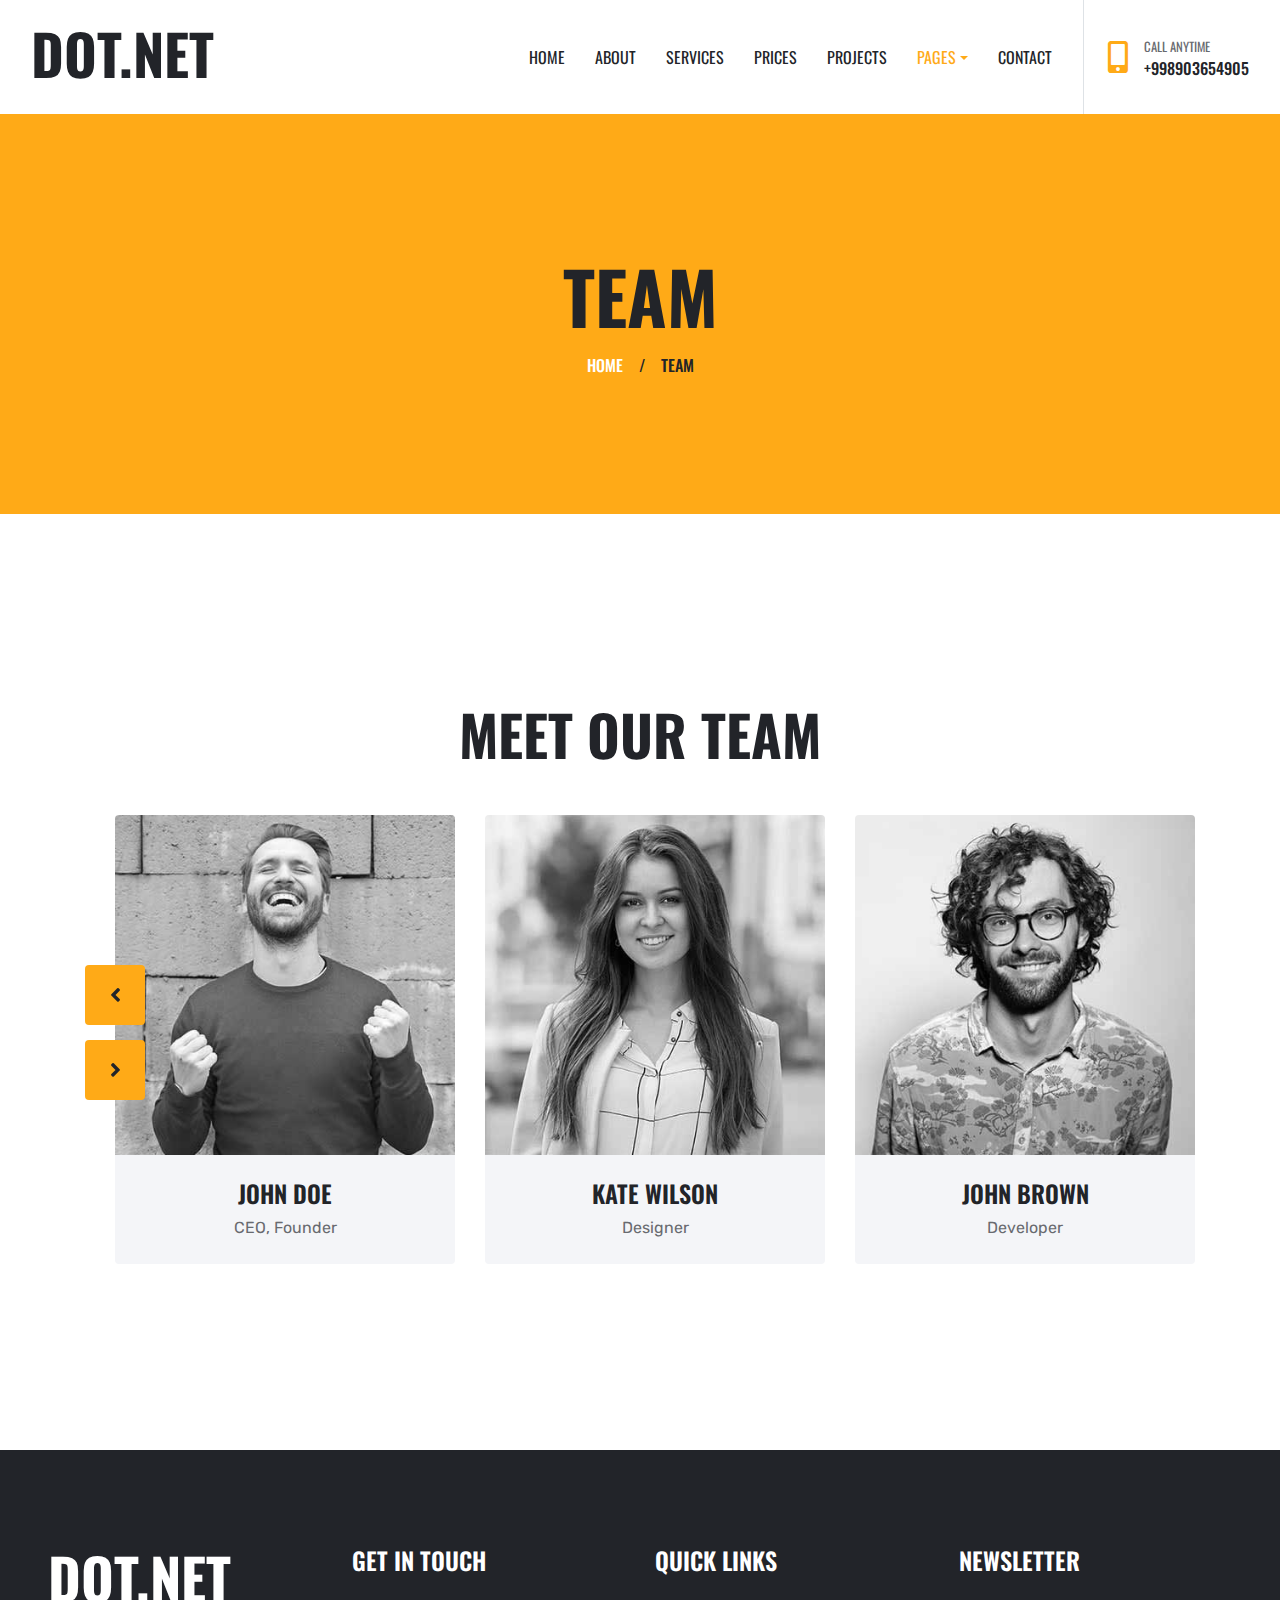
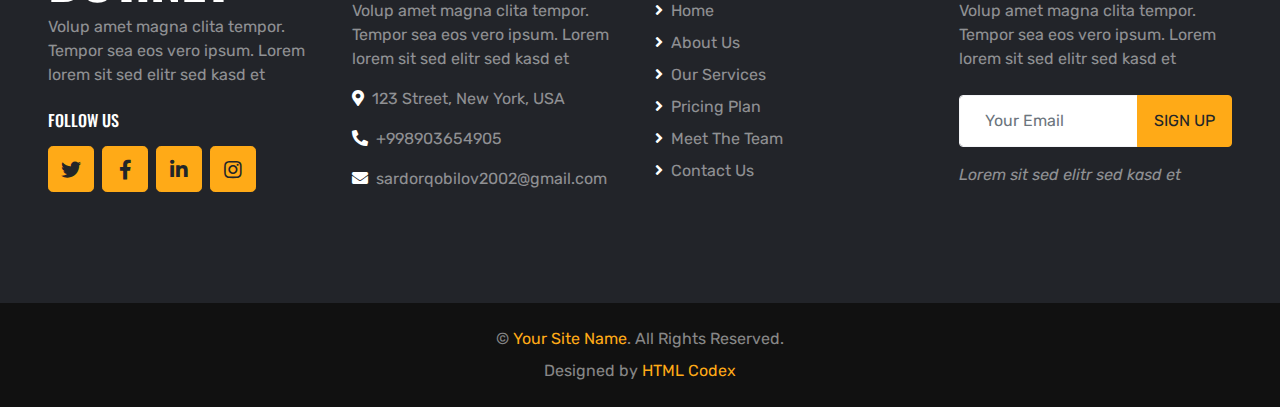
<file: digital-agency-website-template/team.html>
<!DOCTYPE html>
<html lang="en">

<head>
    <meta charset="utf-8">
    <title>DOT.NET - Digital Agency Website Template</title>
    <meta content="width=device-width, initial-scale=1.0" name="viewport">
    <meta content="Free HTML Templates" name="keywords">
    <meta content="Free HTML Templates" name="description">

    <!-- Favicon -->
    <link href="img/favicon.ico" rel="icon">

    <!-- Google Web Fonts -->
    <link rel="preconnect" href="https://fonts.gstatic.com">
    <link href="https://fonts.googleapis.com/css2?family=Oswald:wght@400;500;600;700&family=Rubik&display=swap" rel="stylesheet"> 

    <!-- Font Awesome -->
    <link href="https://cdnjs.cloudflare.com/ajax/libs/font-awesome/5.15.0/css/all.min.css" rel="stylesheet">

    <!-- Libraries Stylesheet -->
    <link href="lib/owlcarousel/assets/owl.carousel.min.css" rel="stylesheet">
    <link href="lib/lightbox/css/lightbox.min.css" rel="stylesheet">

    <!-- Customized Bootstrap Stylesheet -->
    <link href="css/style.css" rel="stylesheet">
</head>

<body>
    <!-- Navbar Start -->
    <div class="container-fluid bg-white position-relative">
        <nav class="navbar navbar-expand-lg bg-white navbar-light py-3 py-lg-0">
            <a href="index.html" class="navbar-brand text-secondary">
                <h1 class="display-4 text-uppercase">DOT.NET</h1>
            </a>
            <button type="button" class="navbar-toggler" data-toggle="collapse" data-target="#navbarCollapse">
                <span class="navbar-toggler-icon"></span>
            </button>
            <div class="collapse navbar-collapse" id="navbarCollapse">
                <div class="navbar-nav ml-auto py-0 pr-3 border-right">
                    <a href="index.html" class="nav-item nav-link">Home</a>
                    <a href="about.html" class="nav-item nav-link">About</a>
                    <a href="service.html" class="nav-item nav-link">Services</a>
                    <a href="price.html" class="nav-item nav-link">Prices</a>
                    <a href="project.html" class="nav-item nav-link">Projects</a>
                    <div class="nav-item dropdown">
                        <a href="#" class="nav-link dropdown-toggle active" data-toggle="dropdown">Pages</a>
                        <div class="dropdown-menu rounded-0 m-0">
                            <a href="team.html" class="dropdown-item active">Meat The Team</a>
                            <a href="testimonial.html" class="dropdown-item">Testimonial</a>
                        </div>
                    </div>
                    <a href="contact.html" class="nav-item nav-link">Contact</a>
                </div>
                <div class="d-none d-lg-flex align-items-center pl-4">
                    <i class="fa fa-2x fa-mobile-alt text-primary mr-3"></i>
                    <div>
                        <h6 class="text-body text-uppercase mb-1"><small>Call Anytime</small></h6>
                        <h6 class="m-0">+998903654905</h6>
                    </div>
                </div>
            </div>
        </nav>
    </div>
    <!-- Navbar End -->


    <!-- Page Header Start -->
    <div class="page-header container-fluid bg-primary d-flex flex-column align-items-center justify-content-center">
        <h1 class="display-3 text-uppercase mb-3">Team</h1>
        <div class="d-inline-flex text-white">
            <h6 class="text-uppercase m-0"><a class="text-white" href="">Home</a></h6>
            <h6 class="m-0 px-3">/</h6>
            <h6 class="text-uppercase m-0">Team</h6>
        </div>
    </div>
    <!-- Page Header Start -->


    <!-- Team Start -->
    <div class="container-fluid py-5">
        <div class="container py-5">
            <h1 class="display-4 text-uppercase text-center mb-5">Meet Our Team</h1>
            <div class="owl-carousel team-carousel position-relative" style="padding-left: 30px;">
                <div class="team-item rounded overflow-hidden">
                    <div class="position-relative">
                        <img class="img-fluid w-100" src="img/team-1.jpg" alt="">
                        <div class="team-overlay">
                            <div class="d-flex align-items-center justify-content-start">
                                <a class="btn btn-lg btn-primary btn-lg-square mx-1" href="#"><i class="fab fa-twitter"></i></a>
                                <a class="btn btn-lg btn-primary btn-lg-square mx-1" href="#"><i class="fab fa-facebook-f"></i></a>
                                <a class="btn btn-lg btn-primary btn-lg-square mx-1" href="#"><i class="fab fa-linkedin-in"></i></a>
                            </div>
                        </div>
                    </div>
                    <div class="bg-light text-center p-4">
                        <h4 class="text-uppercase">John Doe</h4>
                        <p class="m-0">CEO, Founder</p>
                    </div>
                </div>
                <div class="team-item rounded overflow-hidden">
                    <div class="position-relative">
                        <img class="img-fluid w-100" src="img/team-2.jpg" alt="">
                        <div class="team-overlay">
                            <div class="d-flex align-items-center justify-content-start">
                                <a class="btn btn-lg btn-primary btn-lg-square mx-1" href="#"><i class="fab fa-twitter"></i></a>
                                <a class="btn btn-lg btn-primary btn-lg-square mx-1" href="#"><i class="fab fa-facebook-f"></i></a>
                                <a class="btn btn-lg btn-primary btn-lg-square mx-1" href="#"><i class="fab fa-linkedin-in"></i></a>
                            </div>
                        </div>
                    </div>
                    <div class="bg-light text-center p-4">
                        <h4 class="text-uppercase">Kate Wilson</h4>
                        <p class="m-0">Designer</p>
                    </div>
                </div>
                <div class="team-item rounded overflow-hidden">
                    <div class="position-relative">
                        <img class="img-fluid w-100" src="img/team-3.jpg" alt="">
                        <div class="team-overlay">
                            <div class="d-flex align-items-center justify-content-start">
                                <a class="btn btn-lg btn-primary btn-lg-square mx-1" href="#"><i class="fab fa-twitter"></i></a>
                                <a class="btn btn-lg btn-primary btn-lg-square mx-1" href="#"><i class="fab fa-facebook-f"></i></a>
                                <a class="btn btn-lg btn-primary btn-lg-square mx-1" href="#"><i class="fab fa-linkedin-in"></i></a>
                            </div>
                        </div>
                    </div>
                    <div class="bg-light text-center p-4">
                        <h4 class="text-uppercase">John Brown</h4>
                        <p class="m-0">Developer</p>
                    </div>
                </div>
                <div class="team-item rounded overflow-hidden">
                    <div class="position-relative">
                        <img class="img-fluid w-100" src="img/team-4.jpg" alt="">
                        <div class="team-overlay">
                            <div class="d-flex align-items-center justify-content-start">
                                <a class="btn btn-lg btn-primary btn-lg-square mx-1" href="#"><i class="fab fa-twitter"></i></a>
                                <a class="btn btn-lg btn-primary btn-lg-square mx-1" href="#"><i class="fab fa-facebook-f"></i></a>
                                <a class="btn btn-lg btn-primary btn-lg-square mx-1" href="#"><i class="fab fa-linkedin-in"></i></a>
                            </div>
                        </div>
                    </div>
                    <div class="bg-light text-center p-4">
                        <h4 class="text-uppercase">Paul Watson</h4>
                        <p class="m-0">Marketer</p>
                    </div>
                </div>
            </div>
        </div>
    </div>
    <!-- Team End -->


    <!-- Footer Start -->
    <div class="container-fluid bg-dark text-white-50 py-5 px-sm-3 px-md-5" style="margin-top: 90px;">
        <div class="row pt-5">
            <div class="col-lg-3 col-md-6 mb-5">
                <a href="index.html" class="navbar-brand">
                    <h1 class="m-0 mt-n2 text-white display-4">DOT.NET</h1>
                </a>
                <p>Volup amet magna clita tempor. Tempor sea eos vero ipsum. Lorem lorem sit sed elitr sed kasd et</p>
                <h6 class="text-uppercase text-white py-2">Follow Us</h6>
                <div class="d-flex justify-content-start">
                    <a class="btn btn-lg btn-primary btn-lg-square mr-2" href="#"><i class="fab fa-twitter"></i></a>
                    <a class="btn btn-lg btn-primary btn-lg-square mr-2" href="#"><i class="fab fa-facebook-f"></i></a>
                    <a class="btn btn-lg btn-primary btn-lg-square mr-2" href="#"><i class="fab fa-linkedin-in"></i></a>
                    <a class="btn btn-lg btn-primary btn-lg-square" href="#"><i class="fab fa-instagram"></i></a>
                </div>
            </div>
            <div class="col-lg-3 col-md-6 mb-5">
                <h4 class="text-uppercase text-white mb-4">Get In Touch</h4>
                <p>Volup amet magna clita tempor. Tempor sea eos vero ipsum. Lorem lorem sit sed elitr sed kasd et</p>
                <p><i class="fa fa-map-marker-alt text-white mr-2"></i>123 Street, New York, USA</p>
                <p><i class="fa fa-phone-alt text-white mr-2"></i>+998903654905</p>
                <p><i class="fa fa-envelope text-white mr-2"></i>sardorqobilov2002@gmail.com</p>
            </div>
            <div class="col-lg-3 col-md-6 mb-5">
                <h4 class="text-uppercase text-white mb-4">Quick Links</h4>
                <div class="d-flex flex-column justify-content-start">
                    <a class="text-white-50 mb-2" href="#"><i class="fa fa-angle-right text-white mr-2"></i>Home</a>
                    <a class="text-white-50 mb-2" href="#"><i class="fa fa-angle-right text-white mr-2"></i>About Us</a>
                    <a class="text-white-50 mb-2" href="#"><i class="fa fa-angle-right text-white mr-2"></i>Our Services</a>
                    <a class="text-white-50 mb-2" href="#"><i class="fa fa-angle-right text-white mr-2"></i>Pricing Plan</a>
                    <a class="text-white-50 mb-2" href="#"><i class="fa fa-angle-right text-white mr-2"></i>Meet The Team</a>
                    <a class="text-white-50" href="#"><i class="fa fa-angle-right text-white mr-2"></i>Contact Us</a>
                </div>
            </div>
            <div class="col-lg-3 col-md-6 mb-5">
                <h4 class="text-uppercase text-white mb-4">Newsletter</h4>
                <p class="mb-4">Volup amet magna clita tempor. Tempor sea eos vero ipsum. Lorem lorem sit sed elitr sed kasd et</p>
                <div class="w-100 mb-3">
                    <div class="input-group">
                        <input type="text" class="form-control border-light" style="padding: 25px;" placeholder="Your Email">
                        <div class="input-group-append">
                            <button class="btn btn-primary text-uppercase px-3">Sign Up</button>
                        </div>
                    </div>
                </div>
                <i>Lorem sit sed elitr sed kasd et</i>
            </div>
        </div>
    </div>
    <div class="container-fluid py-4 px-sm-3 px-md-5" style="background: #111111;">
        <p class="mb-2 text-center text-white-50">&copy; <a href="#">Your Site Name</a>. All Rights Reserved.</p>
        <p class="m-0 text-center text-white-50">Designed by <a href="https://htmlcodex.com">HTML Codex</a></p>
    </div>
    <!-- Footer End -->


    <!-- Back to Top -->
    <a href="#" class="btn btn-lg btn-primary btn-lg-square back-to-top"><i class="fa fa-angle-up"></i></a>


    <!-- JavaScript Libraries -->
    <script src="https://code.jquery.com/jquery-3.4.1.min.js"></script>
    <script src="https://stackpath.bootstrapcdn.com/bootstrap/4.4.1/js/bootstrap.bundle.min.js"></script>
    <script src="lib/easing/easing.min.js"></script>
    <script src="lib/waypoints/waypoints.min.js"></script>
    <script src="lib/owlcarousel/owl.carousel.min.js"></script>
    <script src="lib/isotope/isotope.pkgd.min.js"></script>
    <script src="lib/lightbox/js/lightbox.min.js"></script>

    <!-- Contact Javascript File -->
    <script src="mail/jqBootstrapValidation.min.js"></script>
    <script src="mail/contact.js"></script>

    <!-- Template Javascript -->
    <script src="js/main.js"></script>
</body>

</html>
</file>
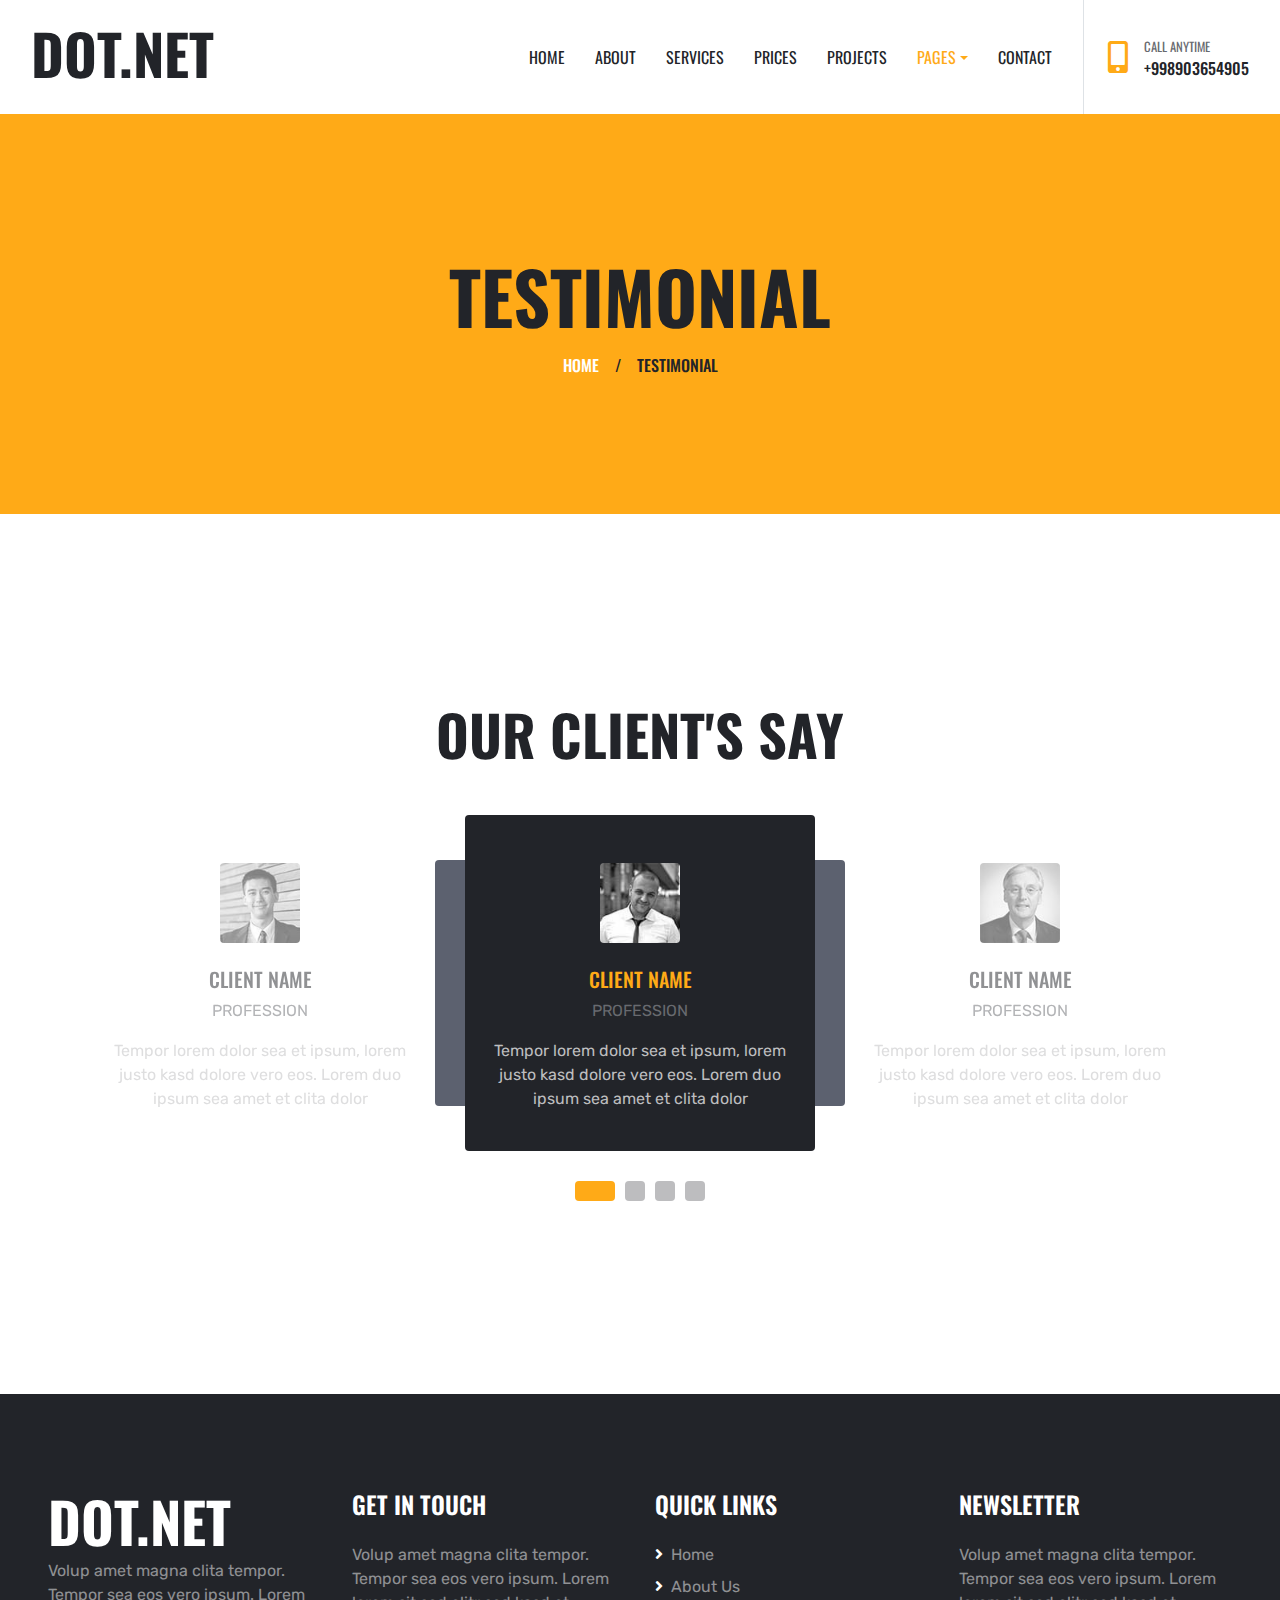
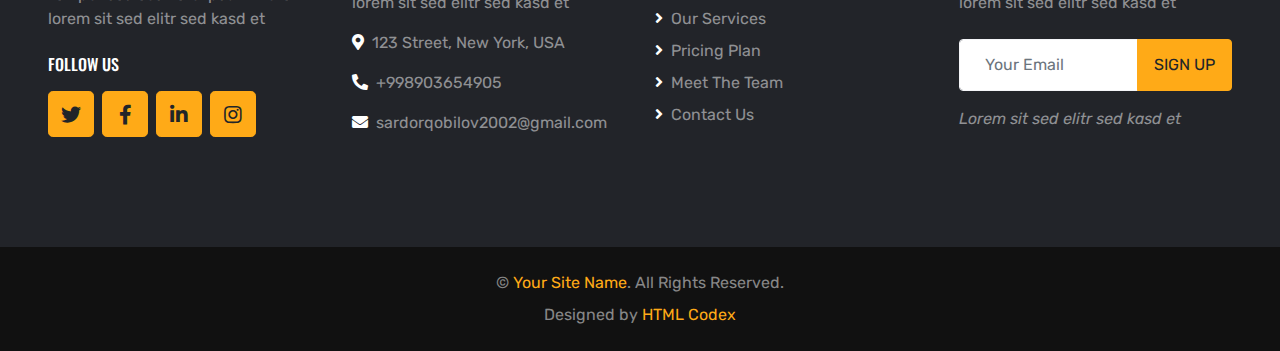
<file: digital-agency-website-template/testimonial.html>
<!DOCTYPE html>
<html lang="en">

<head>
    <meta charset="utf-8">
    <title>DOT.NET - Digital Agency Website Template</title>
    <meta content="width=device-width, initial-scale=1.0" name="viewport">
    <meta content="Free HTML Templates" name="keywords">
    <meta content="Free HTML Templates" name="description">

    <!-- Favicon -->
    <link href="img/favicon.ico" rel="icon">

    <!-- Google Web Fonts -->
    <link rel="preconnect" href="https://fonts.gstatic.com">
    <link href="https://fonts.googleapis.com/css2?family=Oswald:wght@400;500;600;700&family=Rubik&display=swap" rel="stylesheet"> 

    <!-- Font Awesome -->
    <link href="https://cdnjs.cloudflare.com/ajax/libs/font-awesome/5.15.0/css/all.min.css" rel="stylesheet">

    <!-- Libraries Stylesheet -->
    <link href="lib/owlcarousel/assets/owl.carousel.min.css" rel="stylesheet">
    <link href="lib/lightbox/css/lightbox.min.css" rel="stylesheet">

    <!-- Customized Bootstrap Stylesheet -->
    <link href="css/style.css" rel="stylesheet">
</head>

<body>
    <!-- Navbar Start -->
    <div class="container-fluid bg-white position-relative">
        <nav class="navbar navbar-expand-lg bg-white navbar-light py-3 py-lg-0">
            <a href="index.html" class="navbar-brand text-secondary">
                <h1 class="display-4 text-uppercase">DOT.NET</h1>
            </a>
            <button type="button" class="navbar-toggler" data-toggle="collapse" data-target="#navbarCollapse">
                <span class="navbar-toggler-icon"></span>
            </button>
            <div class="collapse navbar-collapse" id="navbarCollapse">
                <div class="navbar-nav ml-auto py-0 pr-3 border-right">
                    <a href="index.html" class="nav-item nav-link">Home</a>
                    <a href="about.html" class="nav-item nav-link">About</a>
                    <a href="service.html" class="nav-item nav-link">Services</a>
                    <a href="price.html" class="nav-item nav-link">Prices</a>
                    <a href="project.html" class="nav-item nav-link">Projects</a>
                    <div class="nav-item dropdown">
                        <a href="#" class="nav-link dropdown-toggle active" data-toggle="dropdown">Pages</a>
                        <div class="dropdown-menu rounded-0 m-0">
                            <a href="team.html" class="dropdown-item">Meat The Team</a>
                            <a href="testimonial.html" class="dropdown-item active">Testimonial</a>
                        </div>
                    </div>
                    <a href="contact.html" class="nav-item nav-link">Contact</a>
                </div>
                <div class="d-none d-lg-flex align-items-center pl-4">
                    <i class="fa fa-2x fa-mobile-alt text-primary mr-3"></i>
                    <div>
                        <h6 class="text-body text-uppercase mb-1"><small>Call Anytime</small></h6>
                        <h6 class="m-0">+998903654905</h6>
                    </div>
                </div>
            </div>
        </nav>
    </div>
    <!-- Navbar End -->


    <!-- Page Header Start -->
    <div class="page-header container-fluid bg-primary d-flex flex-column align-items-center justify-content-center">
        <h1 class="display-3 text-uppercase mb-3">Testimonial</h1>
        <div class="d-inline-flex text-white">
            <h6 class="text-uppercase m-0"><a class="text-white" href="">Home</a></h6>
            <h6 class="m-0 px-3">/</h6>
            <h6 class="text-uppercase m-0">Testimonial</h6>
        </div>
    </div>
    <!-- Page Header Start -->


    <!-- Testimonial Start -->
    <div class="container-fluid py-5">
        <div class="container py-5">
            <h1 class="display-4 text-uppercase text-center mb-5">Our Client's Say</h1>
            <div class="owl-carousel testimonial-carousel">
                <div class="testimonial-item position-relative text-center rounded p-4">
                    <img class="img-fluid rounded mx-auto my-4" src="img/testimonial-1.jpg" alt="">
                    <h5 class="text-uppercase">Client Name</h5>
                    <p class="text-uppercase">Profession</p>
                    <p class="text-secondary">Tempor lorem dolor sea et ipsum, lorem justo kasd dolore vero eos. Lorem duo ipsum sea amet et clita dolor</p>
                </div>
                <div class="testimonial-item position-relative text-center rounded p-4">
                    <img class="img-fluid rounded mx-auto my-4" src="img/testimonial-2.jpg" alt="">
                    <h5 class="text-uppercase">Client Name</h5>
                    <p class="text-uppercase">Profession</p>
                    <p class="text-secondary">Tempor lorem dolor sea et ipsum, lorem justo kasd dolore vero eos. Lorem duo ipsum sea amet et clita dolor</p>
                </div>
                <div class="testimonial-item position-relative text-center rounded p-4">
                    <img class="img-fluid rounded mx-auto my-4" src="img/testimonial-3.jpg" alt="">
                    <h5 class="text-uppercase">Client Name</h5>
                    <p class="text-uppercase">Profession</p>
                    <p class="text-secondary">Tempor lorem dolor sea et ipsum, lorem justo kasd dolore vero eos. Lorem duo ipsum sea amet et clita dolor</p>
                </div>
                <div class="testimonial-item position-relative text-center rounded p-4">
                    <img class="img-fluid rounded mx-auto my-4" src="img/testimonial-4.jpg" alt="">
                    <h5 class="text-uppercase">Client Name</h5>
                    <p class="text-uppercase">Profession</p>
                    <p class="text-secondary">Tempor lorem dolor sea et ipsum, lorem justo kasd dolore vero eos. Lorem duo ipsum sea amet et clita dolor</p>
                </div>
            </div>
        </div>
    </div>
    <!-- Testimonial End -->


    <!-- Footer Start -->
    <div class="container-fluid bg-dark text-white-50 py-5 px-sm-3 px-md-5" style="margin-top: 90px;">
        <div class="row pt-5">
            <div class="col-lg-3 col-md-6 mb-5">
                <a href="index.html" class="navbar-brand">
                    <h1 class="m-0 mt-n2 text-white display-4">DOT.NET</h1>
                </a>
                <p>Volup amet magna clita tempor. Tempor sea eos vero ipsum. Lorem lorem sit sed elitr sed kasd et</p>
                <h6 class="text-uppercase text-white py-2">Follow Us</h6>
                <div class="d-flex justify-content-start">
                    <a class="btn btn-lg btn-primary btn-lg-square mr-2" href="#"><i class="fab fa-twitter"></i></a>
                    <a class="btn btn-lg btn-primary btn-lg-square mr-2" href="#"><i class="fab fa-facebook-f"></i></a>
                    <a class="btn btn-lg btn-primary btn-lg-square mr-2" href="#"><i class="fab fa-linkedin-in"></i></a>
                    <a class="btn btn-lg btn-primary btn-lg-square" href="#"><i class="fab fa-instagram"></i></a>
                </div>
            </div>
            <div class="col-lg-3 col-md-6 mb-5">
                <h4 class="text-uppercase text-white mb-4">Get In Touch</h4>
                <p>Volup amet magna clita tempor. Tempor sea eos vero ipsum. Lorem lorem sit sed elitr sed kasd et</p>
                <p><i class="fa fa-map-marker-alt text-white mr-2"></i>123 Street, New York, USA</p>
                <p><i class="fa fa-phone-alt text-white mr-2"></i>+998903654905</p>
                <p><i class="fa fa-envelope text-white mr-2"></i>sardorqobilov2002@gmail.com</p>
            </div>
            <div class="col-lg-3 col-md-6 mb-5">
                <h4 class="text-uppercase text-white mb-4">Quick Links</h4>
                <div class="d-flex flex-column justify-content-start">
                    <a class="text-white-50 mb-2" href="#"><i class="fa fa-angle-right text-white mr-2"></i>Home</a>
                    <a class="text-white-50 mb-2" href="#"><i class="fa fa-angle-right text-white mr-2"></i>About Us</a>
                    <a class="text-white-50 mb-2" href="#"><i class="fa fa-angle-right text-white mr-2"></i>Our Services</a>
                    <a class="text-white-50 mb-2" href="#"><i class="fa fa-angle-right text-white mr-2"></i>Pricing Plan</a>
                    <a class="text-white-50 mb-2" href="#"><i class="fa fa-angle-right text-white mr-2"></i>Meet The Team</a>
                    <a class="text-white-50" href="#"><i class="fa fa-angle-right text-white mr-2"></i>Contact Us</a>
                </div>
            </div>
            <div class="col-lg-3 col-md-6 mb-5">
                <h4 class="text-uppercase text-white mb-4">Newsletter</h4>
                <p class="mb-4">Volup amet magna clita tempor. Tempor sea eos vero ipsum. Lorem lorem sit sed elitr sed kasd et</p>
                <div class="w-100 mb-3">
                    <div class="input-group">
                        <input type="text" class="form-control border-light" style="padding: 25px;" placeholder="Your Email">
                        <div class="input-group-append">
                            <button class="btn btn-primary text-uppercase px-3">Sign Up</button>
                        </div>
                    </div>
                </div>
                <i>Lorem sit sed elitr sed kasd et</i>
            </div>
        </div>
    </div>
    <div class="container-fluid py-4 px-sm-3 px-md-5" style="background: #111111;">
        <p class="mb-2 text-center text-white-50">&copy; <a href="#">Your Site Name</a>. All Rights Reserved.</p>
        <p class="m-0 text-center text-white-50">Designed by <a href="https://htmlcodex.com">HTML Codex</a></p>
    </div>
    <!-- Footer End -->


    <!-- Back to Top -->
    <a href="#" class="btn btn-lg btn-primary btn-lg-square back-to-top"><i class="fa fa-angle-up"></i></a>


    <!-- JavaScript Libraries -->
    <script src="https://code.jquery.com/jquery-3.4.1.min.js"></script>
    <script src="https://stackpath.bootstrapcdn.com/bootstrap/4.4.1/js/bootstrap.bundle.min.js"></script>
    <script src="lib/easing/easing.min.js"></script>
    <script src="lib/waypoints/waypoints.min.js"></script>
    <script src="lib/owlcarousel/owl.carousel.min.js"></script>
    <script src="lib/isotope/isotope.pkgd.min.js"></script>
    <script src="lib/lightbox/js/lightbox.min.js"></script>

    <!-- Contact Javascript File -->
    <script src="mail/jqBootstrapValidation.min.js"></script>
    <script src="mail/contact.js"></script>

    <!-- Template Javascript -->
    <script src="js/main.js"></script>
</body>

</html>
</file>
<file: digital-agency-website-template/css/style.css>
/******* Bootstrap Theming ********/
/*!
 * Bootstrap v4.5.3 (https://getbootstrap.com/)
 * Copyright 2011-2020 The Bootstrap Authors
 * Copyright 2011-2020 Twitter, Inc.
 * Licensed under MIT (https://github.com/twbs/bootstrap/blob/main/LICENSE)
 */
:root {
  --blue: #007bff;
  --indigo: #6610f2;
  --purple: #6f42c1;
  --pink: #e83e8c;
  --red: #dc3545;
  --orange: #fd7e14;
  --yellow: #ffc107;
  --green: #28a745;
  --teal: #20c997;
  --cyan: #17a2b8;
  --white: #fff;
  --gray: #6c757d;
  --gray-dark: #343a40;
  --primary: #FFAA17;
  --secondary: #BDBDBF;
  --success: #28a745;
  --info: #17a2b8;
  --warning: #ffc107;
  --danger: #dc3545;
  --light: #F4F5F8;
  --dark: #222429;
  --breakpoint-xs: 0;
  --breakpoint-sm: 576px;
  --breakpoint-md: 768px;
  --breakpoint-lg: 992px;
  --breakpoint-xl: 1200px;
  --font-family-sans-serif: "Rubik", sans-serif;
  --font-family-monospace: SFMono-Regular, Menlo, Monaco, Consolas, "Liberation Mono", "Courier New", monospace;
}

*,
*::before,
*::after {
  box-sizing: border-box;
}

html {
  font-family: sans-serif;
  line-height: 1.15;
  -webkit-text-size-adjust: 100%;
  -webkit-tap-highlight-color: rgba(0, 0, 0, 0);
}

article, aside, figcaption, figure, footer, header, hgroup, main, nav, section {
  display: block;
}

body {
  margin: 0;
  font-family: "Rubik", sans-serif;
  font-size: 1rem;
  font-weight: 400;
  line-height: 1.5;
  color: #686A6F;
  text-align: left;
  background-color: #fff;
}

[tabindex="-1"]:focus:not(:focus-visible) {
  outline: 0 !important;
}

hr {
  box-sizing: content-box;
  height: 0;
  overflow: visible;
}

h1, h2, h3, h4, h5, h6 {
  margin-top: 0;
  margin-bottom: 0.5rem;
}

p {
  margin-top: 0;
  margin-bottom: 1rem;
}

abbr[title],
abbr[data-original-title] {
  text-decoration: underline;
  text-decoration: underline dotted;
  cursor: help;
  border-bottom: 0;
  text-decoration-skip-ink: none;
}

address {
  margin-bottom: 1rem;
  font-style: normal;
  line-height: inherit;
}

ol,
ul,
dl {
  margin-top: 0;
  margin-bottom: 1rem;
}

ol ol,
ul ul,
ol ul,
ul ol {
  margin-bottom: 0;
}

dt {
  font-weight: 700;
}

dd {
  margin-bottom: .5rem;
  margin-left: 0;
}

blockquote {
  margin: 0 0 1rem;
}

b,
strong {
  font-weight: bolder;
}

small {
  font-size: 80%;
}

sub,
sup {
  position: relative;
  font-size: 75%;
  line-height: 0;
  vertical-align: baseline;
}

sub {
  bottom: -.25em;
}

sup {
  top: -.5em;
}

a {
  color: #FFAA17;
  text-decoration: none;
  background-color: transparent;
}

a:hover {
  color: #ca8000;
  text-decoration: underline;
}

a:not([href]):not([class]) {
  color: inherit;
  text-decoration: none;
}

a:not([href]):not([class]):hover {
  color: inherit;
  text-decoration: none;
}

pre,
code,
kbd,
samp {
  font-family: SFMono-Regular, Menlo, Monaco, Consolas, "Liberation Mono", "Courier New", monospace;
  font-size: 1em;
}

pre {
  margin-top: 0;
  margin-bottom: 1rem;
  overflow: auto;
  -ms-overflow-style: scrollbar;
}

figure {
  margin: 0 0 1rem;
}

img {
  vertical-align: middle;
  border-style: none;
}

svg {
  overflow: hidden;
  vertical-align: middle;
}

table {
  border-collapse: collapse;
}

caption {
  padding-top: 0.75rem;
  padding-bottom: 0.75rem;
  color: #6c757d;
  text-align: left;
  caption-side: bottom;
}

th {
  text-align: inherit;
  text-align: -webkit-match-parent;
}

label {
  display: inline-block;
  margin-bottom: 0.5rem;
}

button {
  border-radius: 0;
}

button:focus {
  outline: 1px dotted;
  outline: 5px auto -webkit-focus-ring-color;
}

input,
button,
select,
optgroup,
textarea {
  margin: 0;
  font-family: inherit;
  font-size: inherit;
  line-height: inherit;
}

button,
input {
  overflow: visible;
}

button,
select {
  text-transform: none;
}

[role="button"] {
  cursor: pointer;
}

select {
  word-wrap: normal;
}

button,
[type="button"],
[type="reset"],
[type="submit"] {
  -webkit-appearance: button;
}

button:not(:disabled),
[type="button"]:not(:disabled),
[type="reset"]:not(:disabled),
[type="submit"]:not(:disabled) {
  cursor: pointer;
}

button::-moz-focus-inner,
[type="button"]::-moz-focus-inner,
[type="reset"]::-moz-focus-inner,
[type="submit"]::-moz-focus-inner {
  padding: 0;
  border-style: none;
}

input[type="radio"],
input[type="checkbox"] {
  box-sizing: border-box;
  padding: 0;
}

textarea {
  overflow: auto;
  resize: vertical;
}

fieldset {
  min-width: 0;
  padding: 0;
  margin: 0;
  border: 0;
}

legend {
  display: block;
  width: 100%;
  max-width: 100%;
  padding: 0;
  margin-bottom: .5rem;
  font-size: 1.5rem;
  line-height: inherit;
  color: inherit;
  white-space: normal;
}

@media (max-width: 1200px) {
  legend {
    font-size: calc(1.275rem + 0.3vw) ;
  }
}

progress {
  vertical-align: baseline;
}

[type="number"]::-webkit-inner-spin-button,
[type="number"]::-webkit-outer-spin-button {
  height: auto;
}

[type="search"] {
  outline-offset: -2px;
  -webkit-appearance: none;
}

[type="search"]::-webkit-search-decoration {
  -webkit-appearance: none;
}

::-webkit-file-upload-button {
  font: inherit;
  -webkit-appearance: button;
}

output {
  display: inline-block;
}

summary {
  display: list-item;
  cursor: pointer;
}

template {
  display: none;
}

[hidden] {
  display: none !important;
}

h1, h2, h3, h4, h5, h6,
.h1, .h2, .h3, .h4, .h5, .h6 {
  margin-bottom: 0.5rem;
  font-family: "Oswald", sans-serif;
  font-weight: 500;
  line-height: 1.2;
  color: #222429;
}

h1, .h1 {
  font-size: 2.5rem;
}

@media (max-width: 1200px) {
  h1, .h1 {
    font-size: calc(1.375rem + 1.5vw) ;
  }
}

h2, .h2 {
  font-size: 2rem;
}

@media (max-width: 1200px) {
  h2, .h2 {
    font-size: calc(1.325rem + 0.9vw) ;
  }
}

h3, .h3 {
  font-size: 1.75rem;
}

@media (max-width: 1200px) {
  h3, .h3 {
    font-size: calc(1.3rem + 0.6vw) ;
  }
}

h4, .h4 {
  font-size: 1.5rem;
}

@media (max-width: 1200px) {
  h4, .h4 {
    font-size: calc(1.275rem + 0.3vw) ;
  }
}

h5, .h5 {
  font-size: 1.25rem;
}

h6, .h6 {
  font-size: 1rem;
}

.lead {
  font-size: 1.25rem;
  font-weight: 300;
}

.display-1 {
  font-size: 6rem;
  font-weight: 300;
  line-height: 1.2;
}

@media (max-width: 1200px) {
  .display-1 {
    font-size: calc(1.725rem + 5.7vw) ;
  }
}

.display-2 {
  font-size: 5.5rem;
  font-weight: 300;
  line-height: 1.2;
}

@media (max-width: 1200px) {
  .display-2 {
    font-size: calc(1.675rem + 5.1vw) ;
  }
}

.display-3 {
  font-size: 4.5rem;
  font-weight: 300;
  line-height: 1.2;
}

@media (max-width: 1200px) {
  .display-3 {
    font-size: calc(1.575rem + 3.9vw) ;
  }
}

.display-4 {
  font-size: 3.5rem;
  font-weight: 300;
  line-height: 1.2;
}

@media (max-width: 1200px) {
  .display-4 {
    font-size: calc(1.475rem + 2.7vw) ;
  }
}

hr {
  margin-top: 1rem;
  margin-bottom: 1rem;
  border: 0;
  border-top: 1px solid rgba(0, 0, 0, 0.1);
}

small,
.small {
  font-size: 80%;
  font-weight: 400;
}

mark,
.mark {
  padding: 0.2em;
  background-color: #fcf8e3;
}

.list-unstyled {
  padding-left: 0;
  list-style: none;
}

.list-inline {
  padding-left: 0;
  list-style: none;
}

.list-inline-item {
  display: inline-block;
}

.list-inline-item:not(:last-child) {
  margin-right: 0.5rem;
}

.initialism {
  font-size: 90%;
  text-transform: uppercase;
}

.blockquote {
  margin-bottom: 1rem;
  font-size: 1.25rem;
}

.blockquote-footer {
  display: block;
  font-size: 80%;
  color: #6c757d;
}

.blockquote-footer::before {
  content: "\2014\00A0";
}

.img-fluid {
  max-width: 100%;
  height: auto;
}

.img-thumbnail {
  padding: 0.25rem;
  background-color: #fff;
  border: 1px solid #dee2e6;
  border-radius: 0.25rem;
  max-width: 100%;
  height: auto;
}

.figure {
  display: inline-block;
}

.figure-img {
  margin-bottom: 0.5rem;
  line-height: 1;
}

.figure-caption {
  font-size: 90%;
  color: #6c757d;
}

code {
  font-size: 87.5%;
  color: #e83e8c;
  word-wrap: break-word;
}

a > code {
  color: inherit;
}

kbd {
  padding: 0.2rem 0.4rem;
  font-size: 87.5%;
  color: #fff;
  background-color: #212529;
  border-radius: 0.2rem;
}

kbd kbd {
  padding: 0;
  font-size: 100%;
  font-weight: 700;
}

pre {
  display: block;
  font-size: 87.5%;
  color: #212529;
}

pre code {
  font-size: inherit;
  color: inherit;
  word-break: normal;
}

.pre-scrollable {
  max-height: 340px;
  overflow-y: scroll;
}

.container,
.container-fluid,
.container-sm,
.container-md,
.container-lg,
.container-xl {
  width: 100%;
  padding-right: 15px;
  padding-left: 15px;
  margin-right: auto;
  margin-left: auto;
}

@media (min-width: 576px) {
  .container, .container-sm {
    max-width: 540px;
  }
}

@media (min-width: 768px) {
  .container, .container-sm, .container-md {
    max-width: 720px;
  }
}

@media (min-width: 992px) {
  .container, .container-sm, .container-md, .container-lg {
    max-width: 960px;
  }
}

@media (min-width: 1200px) {
  .container, .container-sm, .container-md, .container-lg, .container-xl {
    max-width: 1140px;
  }
}

.row {
  display: flex;
  flex-wrap: wrap;
  margin-right: -15px;
  margin-left: -15px;
}

.no-gutters {
  margin-right: 0;
  margin-left: 0;
}

.no-gutters > .col,
.no-gutters > [class*="col-"] {
  padding-right: 0;
  padding-left: 0;
}

.col-1, .col-2, .col-3, .col-4, .col-5, .col-6, .col-7, .col-8, .col-9, .col-10, .col-11, .col-12, .col,
.col-auto, .col-sm-1, .col-sm-2, .col-sm-3, .col-sm-4, .col-sm-5, .col-sm-6, .col-sm-7, .col-sm-8, .col-sm-9, .col-sm-10, .col-sm-11, .col-sm-12, .col-sm,
.col-sm-auto, .col-md-1, .col-md-2, .col-md-3, .col-md-4, .col-md-5, .col-md-6, .col-md-7, .col-md-8, .col-md-9, .col-md-10, .col-md-11, .col-md-12, .col-md,
.col-md-auto, .col-lg-1, .col-lg-2, .col-lg-3, .col-lg-4, .col-lg-5, .col-lg-6, .col-lg-7, .col-lg-8, .col-lg-9, .col-lg-10, .col-lg-11, .col-lg-12, .col-lg,
.col-lg-auto, .col-xl-1, .col-xl-2, .col-xl-3, .col-xl-4, .col-xl-5, .col-xl-6, .col-xl-7, .col-xl-8, .col-xl-9, .col-xl-10, .col-xl-11, .col-xl-12, .col-xl,
.col-xl-auto {
  position: relative;
  width: 100%;
  padding-right: 15px;
  padding-left: 15px;
}

.col {
  flex-basis: 0;
  flex-grow: 1;
  max-width: 100%;
}

.row-cols-1 > * {
  flex: 0 0 100%;
  max-width: 100%;
}

.row-cols-2 > * {
  flex: 0 0 50%;
  max-width: 50%;
}

.row-cols-3 > * {
  flex: 0 0 33.33333%;
  max-width: 33.33333%;
}

.row-cols-4 > * {
  flex: 0 0 25%;
  max-width: 25%;
}

.row-cols-5 > * {
  flex: 0 0 20%;
  max-width: 20%;
}

.row-cols-6 > * {
  flex: 0 0 16.66667%;
  max-width: 16.66667%;
}

.col-auto {
  flex: 0 0 auto;
  width: auto;
  max-width: 100%;
}

.col-1 {
  flex: 0 0 8.33333%;
  max-width: 8.33333%;
}

.col-2 {
  flex: 0 0 16.66667%;
  max-width: 16.66667%;
}

.col-3 {
  flex: 0 0 25%;
  max-width: 25%;
}

.col-4 {
  flex: 0 0 33.33333%;
  max-width: 33.33333%;
}

.col-5 {
  flex: 0 0 41.66667%;
  max-width: 41.66667%;
}

.col-6 {
  flex: 0 0 50%;
  max-width: 50%;
}

.col-7 {
  flex: 0 0 58.33333%;
  max-width: 58.33333%;
}

.col-8 {
  flex: 0 0 66.66667%;
  max-width: 66.66667%;
}

.col-9 {
  flex: 0 0 75%;
  max-width: 75%;
}

.col-10 {
  flex: 0 0 83.33333%;
  max-width: 83.33333%;
}

.col-11 {
  flex: 0 0 91.66667%;
  max-width: 91.66667%;
}

.col-12 {
  flex: 0 0 100%;
  max-width: 100%;
}

.order-first {
  order: -1;
}

.order-last {
  order: 13;
}

.order-0 {
  order: 0;
}

.order-1 {
  order: 1;
}

.order-2 {
  order: 2;
}

.order-3 {
  order: 3;
}

.order-4 {
  order: 4;
}

.order-5 {
  order: 5;
}

.order-6 {
  order: 6;
}

.order-7 {
  order: 7;
}

.order-8 {
  order: 8;
}

.order-9 {
  order: 9;
}

.order-10 {
  order: 10;
}

.order-11 {
  order: 11;
}

.order-12 {
  order: 12;
}

.offset-1 {
  margin-left: 8.33333%;
}

.offset-2 {
  margin-left: 16.66667%;
}

.offset-3 {
  margin-left: 25%;
}

.offset-4 {
  margin-left: 33.33333%;
}

.offset-5 {
  margin-left: 41.66667%;
}

.offset-6 {
  margin-left: 50%;
}

.offset-7 {
  margin-left: 58.33333%;
}

.offset-8 {
  margin-left: 66.66667%;
}

.offset-9 {
  margin-left: 75%;
}

.offset-10 {
  margin-left: 83.33333%;
}

.offset-11 {
  margin-left: 91.66667%;
}

@media (min-width: 576px) {
  .col-sm {
    flex-basis: 0;
    flex-grow: 1;
    max-width: 100%;
  }
  .row-cols-sm-1 > * {
    flex: 0 0 100%;
    max-width: 100%;
  }
  .row-cols-sm-2 > * {
    flex: 0 0 50%;
    max-width: 50%;
  }
  .row-cols-sm-3 > * {
    flex: 0 0 33.33333%;
    max-width: 33.33333%;
  }
  .row-cols-sm-4 > * {
    flex: 0 0 25%;
    max-width: 25%;
  }
  .row-cols-sm-5 > * {
    flex: 0 0 20%;
    max-width: 20%;
  }
  .row-cols-sm-6 > * {
    flex: 0 0 16.66667%;
    max-width: 16.66667%;
  }
  .col-sm-auto {
    flex: 0 0 auto;
    width: auto;
    max-width: 100%;
  }
  .col-sm-1 {
    flex: 0 0 8.33333%;
    max-width: 8.33333%;
  }
  .col-sm-2 {
    flex: 0 0 16.66667%;
    max-width: 16.66667%;
  }
  .col-sm-3 {
    flex: 0 0 25%;
    max-width: 25%;
  }
  .col-sm-4 {
    flex: 0 0 33.33333%;
    max-width: 33.33333%;
  }
  .col-sm-5 {
    flex: 0 0 41.66667%;
    max-width: 41.66667%;
  }
  .col-sm-6 {
    flex: 0 0 50%;
    max-width: 50%;
  }
  .col-sm-7 {
    flex: 0 0 58.33333%;
    max-width: 58.33333%;
  }
  .col-sm-8 {
    flex: 0 0 66.66667%;
    max-width: 66.66667%;
  }
  .col-sm-9 {
    flex: 0 0 75%;
    max-width: 75%;
  }
  .col-sm-10 {
    flex: 0 0 83.33333%;
    max-width: 83.33333%;
  }
  .col-sm-11 {
    flex: 0 0 91.66667%;
    max-width: 91.66667%;
  }
  .col-sm-12 {
    flex: 0 0 100%;
    max-width: 100%;
  }
  .order-sm-first {
    order: -1;
  }
  .order-sm-last {
    order: 13;
  }
  .order-sm-0 {
    order: 0;
  }
  .order-sm-1 {
    order: 1;
  }
  .order-sm-2 {
    order: 2;
  }
  .order-sm-3 {
    order: 3;
  }
  .order-sm-4 {
    order: 4;
  }
  .order-sm-5 {
    order: 5;
  }
  .order-sm-6 {
    order: 6;
  }
  .order-sm-7 {
    order: 7;
  }
  .order-sm-8 {
    order: 8;
  }
  .order-sm-9 {
    order: 9;
  }
  .order-sm-10 {
    order: 10;
  }
  .order-sm-11 {
    order: 11;
  }
  .order-sm-12 {
    order: 12;
  }
  .offset-sm-0 {
    margin-left: 0;
  }
  .offset-sm-1 {
    margin-left: 8.33333%;
  }
  .offset-sm-2 {
    margin-left: 16.66667%;
  }
  .offset-sm-3 {
    margin-left: 25%;
  }
  .offset-sm-4 {
    margin-left: 33.33333%;
  }
  .offset-sm-5 {
    margin-left: 41.66667%;
  }
  .offset-sm-6 {
    margin-left: 50%;
  }
  .offset-sm-7 {
    margin-left: 58.33333%;
  }
  .offset-sm-8 {
    margin-left: 66.66667%;
  }
  .offset-sm-9 {
    margin-left: 75%;
  }
  .offset-sm-10 {
    margin-left: 83.33333%;
  }
  .offset-sm-11 {
    margin-left: 91.66667%;
  }
}

@media (min-width: 768px) {
  .col-md {
    flex-basis: 0;
    flex-grow: 1;
    max-width: 100%;
  }
  .row-cols-md-1 > * {
    flex: 0 0 100%;
    max-width: 100%;
  }
  .row-cols-md-2 > * {
    flex: 0 0 50%;
    max-width: 50%;
  }
  .row-cols-md-3 > * {
    flex: 0 0 33.33333%;
    max-width: 33.33333%;
  }
  .row-cols-md-4 > * {
    flex: 0 0 25%;
    max-width: 25%;
  }
  .row-cols-md-5 > * {
    flex: 0 0 20%;
    max-width: 20%;
  }
  .row-cols-md-6 > * {
    flex: 0 0 16.66667%;
    max-width: 16.66667%;
  }
  .col-md-auto {
    flex: 0 0 auto;
    width: auto;
    max-width: 100%;
  }
  .col-md-1 {
    flex: 0 0 8.33333%;
    max-width: 8.33333%;
  }
  .col-md-2 {
    flex: 0 0 16.66667%;
    max-width: 16.66667%;
  }
  .col-md-3 {
    flex: 0 0 25%;
    max-width: 25%;
  }
  .col-md-4 {
    flex: 0 0 33.33333%;
    max-width: 33.33333%;
  }
  .col-md-5 {
    flex: 0 0 41.66667%;
    max-width: 41.66667%;
  }
  .col-md-6 {
    flex: 0 0 50%;
    max-width: 50%;
  }
  .col-md-7 {
    flex: 0 0 58.33333%;
    max-width: 58.33333%;
  }
  .col-md-8 {
    flex: 0 0 66.66667%;
    max-width: 66.66667%;
  }
  .col-md-9 {
    flex: 0 0 75%;
    max-width: 75%;
  }
  .col-md-10 {
    flex: 0 0 83.33333%;
    max-width: 83.33333%;
  }
  .col-md-11 {
    flex: 0 0 91.66667%;
    max-width: 91.66667%;
  }
  .col-md-12 {
    flex: 0 0 100%;
    max-width: 100%;
  }
  .order-md-first {
    order: -1;
  }
  .order-md-last {
    order: 13;
  }
  .order-md-0 {
    order: 0;
  }
  .order-md-1 {
    order: 1;
  }
  .order-md-2 {
    order: 2;
  }
  .order-md-3 {
    order: 3;
  }
  .order-md-4 {
    order: 4;
  }
  .order-md-5 {
    order: 5;
  }
  .order-md-6 {
    order: 6;
  }
  .order-md-7 {
    order: 7;
  }
  .order-md-8 {
    order: 8;
  }
  .order-md-9 {
    order: 9;
  }
  .order-md-10 {
    order: 10;
  }
  .order-md-11 {
    order: 11;
  }
  .order-md-12 {
    order: 12;
  }
  .offset-md-0 {
    margin-left: 0;
  }
  .offset-md-1 {
    margin-left: 8.33333%;
  }
  .offset-md-2 {
    margin-left: 16.66667%;
  }
  .offset-md-3 {
    margin-left: 25%;
  }
  .offset-md-4 {
    margin-left: 33.33333%;
  }
  .offset-md-5 {
    margin-left: 41.66667%;
  }
  .offset-md-6 {
    margin-left: 50%;
  }
  .offset-md-7 {
    margin-left: 58.33333%;
  }
  .offset-md-8 {
    margin-left: 66.66667%;
  }
  .offset-md-9 {
    margin-left: 75%;
  }
  .offset-md-10 {
    margin-left: 83.33333%;
  }
  .offset-md-11 {
    margin-left: 91.66667%;
  }
}

@media (min-width: 992px) {
  .col-lg {
    flex-basis: 0;
    flex-grow: 1;
    max-width: 100%;
  }
  .row-cols-lg-1 > * {
    flex: 0 0 100%;
    max-width: 100%;
  }
  .row-cols-lg-2 > * {
    flex: 0 0 50%;
    max-width: 50%;
  }
  .row-cols-lg-3 > * {
    flex: 0 0 33.33333%;
    max-width: 33.33333%;
  }
  .row-cols-lg-4 > * {
    flex: 0 0 25%;
    max-width: 25%;
  }
  .row-cols-lg-5 > * {
    flex: 0 0 20%;
    max-width: 20%;
  }
  .row-cols-lg-6 > * {
    flex: 0 0 16.66667%;
    max-width: 16.66667%;
  }
  .col-lg-auto {
    flex: 0 0 auto;
    width: auto;
    max-width: 100%;
  }
  .col-lg-1 {
    flex: 0 0 8.33333%;
    max-width: 8.33333%;
  }
  .col-lg-2 {
    flex: 0 0 16.66667%;
    max-width: 16.66667%;
  }
  .col-lg-3 {
    flex: 0 0 25%;
    max-width: 25%;
  }
  .col-lg-4 {
    flex: 0 0 33.33333%;
    max-width: 33.33333%;
  }
  .col-lg-5 {
    flex: 0 0 41.66667%;
    max-width: 41.66667%;
  }
  .col-lg-6 {
    flex: 0 0 50%;
    max-width: 50%;
  }
  .col-lg-7 {
    flex: 0 0 58.33333%;
    max-width: 58.33333%;
  }
  .col-lg-8 {
    flex: 0 0 66.66667%;
    max-width: 66.66667%;
  }
  .col-lg-9 {
    flex: 0 0 75%;
    max-width: 75%;
  }
  .col-lg-10 {
    flex: 0 0 83.33333%;
    max-width: 83.33333%;
  }
  .col-lg-11 {
    flex: 0 0 91.66667%;
    max-width: 91.66667%;
  }
  .col-lg-12 {
    flex: 0 0 100%;
    max-width: 100%;
  }
  .order-lg-first {
    order: -1;
  }
  .order-lg-last {
    order: 13;
  }
  .order-lg-0 {
    order: 0;
  }
  .order-lg-1 {
    order: 1;
  }
  .order-lg-2 {
    order: 2;
  }
  .order-lg-3 {
    order: 3;
  }
  .order-lg-4 {
    order: 4;
  }
  .order-lg-5 {
    order: 5;
  }
  .order-lg-6 {
    order: 6;
  }
  .order-lg-7 {
    order: 7;
  }
  .order-lg-8 {
    order: 8;
  }
  .order-lg-9 {
    order: 9;
  }
  .order-lg-10 {
    order: 10;
  }
  .order-lg-11 {
    order: 11;
  }
  .order-lg-12 {
    order: 12;
  }
  .offset-lg-0 {
    margin-left: 0;
  }
  .offset-lg-1 {
    margin-left: 8.33333%;
  }
  .offset-lg-2 {
    margin-left: 16.66667%;
  }
  .offset-lg-3 {
    margin-left: 25%;
  }
  .offset-lg-4 {
    margin-left: 33.33333%;
  }
  .offset-lg-5 {
    margin-left: 41.66667%;
  }
  .offset-lg-6 {
    margin-left: 50%;
  }
  .offset-lg-7 {
    margin-left: 58.33333%;
  }
  .offset-lg-8 {
    margin-left: 66.66667%;
  }
  .offset-lg-9 {
    margin-left: 75%;
  }
  .offset-lg-10 {
    margin-left: 83.33333%;
  }
  .offset-lg-11 {
    margin-left: 91.66667%;
  }
}

@media (min-width: 1200px) {
  .col-xl {
    flex-basis: 0;
    flex-grow: 1;
    max-width: 100%;
  }
  .row-cols-xl-1 > * {
    flex: 0 0 100%;
    max-width: 100%;
  }
  .row-cols-xl-2 > * {
    flex: 0 0 50%;
    max-width: 50%;
  }
  .row-cols-xl-3 > * {
    flex: 0 0 33.33333%;
    max-width: 33.33333%;
  }
  .row-cols-xl-4 > * {
    flex: 0 0 25%;
    max-width: 25%;
  }
  .row-cols-xl-5 > * {
    flex: 0 0 20%;
    max-width: 20%;
  }
  .row-cols-xl-6 > * {
    flex: 0 0 16.66667%;
    max-width: 16.66667%;
  }
  .col-xl-auto {
    flex: 0 0 auto;
    width: auto;
    max-width: 100%;
  }
  .col-xl-1 {
    flex: 0 0 8.33333%;
    max-width: 8.33333%;
  }
  .col-xl-2 {
    flex: 0 0 16.66667%;
    max-width: 16.66667%;
  }
  .col-xl-3 {
    flex: 0 0 25%;
    max-width: 25%;
  }
  .col-xl-4 {
    flex: 0 0 33.33333%;
    max-width: 33.33333%;
  }
  .col-xl-5 {
    flex: 0 0 41.66667%;
    max-width: 41.66667%;
  }
  .col-xl-6 {
    flex: 0 0 50%;
    max-width: 50%;
  }
  .col-xl-7 {
    flex: 0 0 58.33333%;
    max-width: 58.33333%;
  }
  .col-xl-8 {
    flex: 0 0 66.66667%;
    max-width: 66.66667%;
  }
  .col-xl-9 {
    flex: 0 0 75%;
    max-width: 75%;
  }
  .col-xl-10 {
    flex: 0 0 83.33333%;
    max-width: 83.33333%;
  }
  .col-xl-11 {
    flex: 0 0 91.66667%;
    max-width: 91.66667%;
  }
  .col-xl-12 {
    flex: 0 0 100%;
    max-width: 100%;
  }
  .order-xl-first {
    order: -1;
  }
  .order-xl-last {
    order: 13;
  }
  .order-xl-0 {
    order: 0;
  }
  .order-xl-1 {
    order: 1;
  }
  .order-xl-2 {
    order: 2;
  }
  .order-xl-3 {
    order: 3;
  }
  .order-xl-4 {
    order: 4;
  }
  .order-xl-5 {
    order: 5;
  }
  .order-xl-6 {
    order: 6;
  }
  .order-xl-7 {
    order: 7;
  }
  .order-xl-8 {
    order: 8;
  }
  .order-xl-9 {
    order: 9;
  }
  .order-xl-10 {
    order: 10;
  }
  .order-xl-11 {
    order: 11;
  }
  .order-xl-12 {
    order: 12;
  }
  .offset-xl-0 {
    margin-left: 0;
  }
  .offset-xl-1 {
    margin-left: 8.33333%;
  }
  .offset-xl-2 {
    margin-left: 16.66667%;
  }
  .offset-xl-3 {
    margin-left: 25%;
  }
  .offset-xl-4 {
    margin-left: 33.33333%;
  }
  .offset-xl-5 {
    margin-left: 41.66667%;
  }
  .offset-xl-6 {
    margin-left: 50%;
  }
  .offset-xl-7 {
    margin-left: 58.33333%;
  }
  .offset-xl-8 {
    margin-left: 66.66667%;
  }
  .offset-xl-9 {
    margin-left: 75%;
  }
  .offset-xl-10 {
    margin-left: 83.33333%;
  }
  .offset-xl-11 {
    margin-left: 91.66667%;
  }
}

.table {
  width: 100%;
  margin-bottom: 1rem;
  color: #686A6F;
}

.table th,
.table td {
  padding: 0.75rem;
  vertical-align: top;
  border-top: 1px solid #dee2e6;
}

.table thead th {
  vertical-align: bottom;
  border-bottom: 2px solid #dee2e6;
}

.table tbody + tbody {
  border-top: 2px solid #dee2e6;
}

.table-sm th,
.table-sm td {
  padding: 0.3rem;
}

.table-bordered {
  border: 1px solid #dee2e6;
}

.table-bordered th,
.table-bordered td {
  border: 1px solid #dee2e6;
}

.table-bordered thead th,
.table-bordered thead td {
  border-bottom-width: 2px;
}

.table-borderless th,
.table-borderless td,
.table-borderless thead th,
.table-borderless tbody + tbody {
  border: 0;
}

.table-striped tbody tr:nth-of-type(odd) {
  background-color: rgba(0, 0, 0, 0.05);
}

.table-hover tbody tr:hover {
  color: #686A6F;
  background-color: rgba(0, 0, 0, 0.075);
}

.table-primary,
.table-primary > th,
.table-primary > td {
  background-color: #ffe7be;
}

.table-primary th,
.table-primary td,
.table-primary thead th,
.table-primary tbody + tbody {
  border-color: #ffd386;
}

.table-hover .table-primary:hover {
  background-color: #ffdea5;
}

.table-hover .table-primary:hover > td,
.table-hover .table-primary:hover > th {
  background-color: #ffdea5;
}

.table-secondary,
.table-secondary > th,
.table-secondary > td {
  background-color: #ededed;
}

.table-secondary th,
.table-secondary td,
.table-secondary thead th,
.table-secondary tbody + tbody {
  border-color: #ddddde;
}

.table-hover .table-secondary:hover {
  background-color: #e0e0e0;
}

.table-hover .table-secondary:hover > td,
.table-hover .table-secondary:hover > th {
  background-color: #e0e0e0;
}

.table-success,
.table-success > th,
.table-success > td {
  background-color: #c3e6cb;
}

.table-success th,
.table-success td,
.table-success thead th,
.table-success tbody + tbody {
  border-color: #8fd19e;
}

.table-hover .table-success:hover {
  background-color: #b1dfbb;
}

.table-hover .table-success:hover > td,
.table-hover .table-success:hover > th {
  background-color: #b1dfbb;
}

.table-info,
.table-info > th,
.table-info > td {
  background-color: #bee5eb;
}

.table-info th,
.table-info td,
.table-info thead th,
.table-info tbody + tbody {
  border-color: #86cfda;
}

.table-hover .table-info:hover {
  background-color: #abdde5;
}

.table-hover .table-info:hover > td,
.table-hover .table-info:hover > th {
  background-color: #abdde5;
}

.table-warning,
.table-warning > th,
.table-warning > td {
  background-color: #ffeeba;
}

.table-warning th,
.table-warning td,
.table-warning thead th,
.table-warning tbody + tbody {
  border-color: #ffdf7e;
}

.table-hover .table-warning:hover {
  background-color: #ffe8a1;
}

.table-hover .table-warning:hover > td,
.table-hover .table-warning:hover > th {
  background-color: #ffe8a1;
}

.table-danger,
.table-danger > th,
.table-danger > td {
  background-color: #f5c6cb;
}

.table-danger th,
.table-danger td,
.table-danger thead th,
.table-danger tbody + tbody {
  border-color: #ed969e;
}

.table-hover .table-danger:hover {
  background-color: #f1b0b7;
}

.table-hover .table-danger:hover > td,
.table-hover .table-danger:hover > th {
  background-color: #f1b0b7;
}

.table-light,
.table-light > th,
.table-light > td {
  background-color: #fcfcfd;
}

.table-light th,
.table-light td,
.table-light thead th,
.table-light tbody + tbody {
  border-color: #f9fafb;
}

.table-hover .table-light:hover {
  background-color: #ededf3;
}

.table-hover .table-light:hover > td,
.table-hover .table-light:hover > th {
  background-color: #ededf3;
}

.table-dark,
.table-dark > th,
.table-dark > td {
  background-color: #c1c2c3;
}

.table-dark th,
.table-dark td,
.table-dark thead th,
.table-dark tbody + tbody {
  border-color: #8c8d90;
}

.table-hover .table-dark:hover {
  background-color: #b4b5b6;
}

.table-hover .table-dark:hover > td,
.table-hover .table-dark:hover > th {
  background-color: #b4b5b6;
}

.table-active,
.table-active > th,
.table-active > td {
  background-color: rgba(0, 0, 0, 0.075);
}

.table-hover .table-active:hover {
  background-color: rgba(0, 0, 0, 0.075);
}

.table-hover .table-active:hover > td,
.table-hover .table-active:hover > th {
  background-color: rgba(0, 0, 0, 0.075);
}

.table .thead-dark th {
  color: #fff;
  background-color: #343a40;
  border-color: #454d55;
}

.table .thead-light th {
  color: #495057;
  background-color: #e9ecef;
  border-color: #dee2e6;
}

.table-dark {
  color: #fff;
  background-color: #343a40;
}

.table-dark th,
.table-dark td,
.table-dark thead th {
  border-color: #454d55;
}

.table-dark.table-bordered {
  border: 0;
}

.table-dark.table-striped tbody tr:nth-of-type(odd) {
  background-color: rgba(255, 255, 255, 0.05);
}

.table-dark.table-hover tbody tr:hover {
  color: #fff;
  background-color: rgba(255, 255, 255, 0.075);
}

@media (max-width: 575.98px) {
  .table-responsive-sm {
    display: block;
    width: 100%;
    overflow-x: auto;
    -webkit-overflow-scrolling: touch;
  }
  .table-responsive-sm > .table-bordered {
    border: 0;
  }
}

@media (max-width: 767.98px) {
  .table-responsive-md {
    display: block;
    width: 100%;
    overflow-x: auto;
    -webkit-overflow-scrolling: touch;
  }
  .table-responsive-md > .table-bordered {
    border: 0;
  }
}

@media (max-width: 991.98px) {
  .table-responsive-lg {
    display: block;
    width: 100%;
    overflow-x: auto;
    -webkit-overflow-scrolling: touch;
  }
  .table-responsive-lg > .table-bordered {
    border: 0;
  }
}

@media (max-width: 1199.98px) {
  .table-responsive-xl {
    display: block;
    width: 100%;
    overflow-x: auto;
    -webkit-overflow-scrolling: touch;
  }
  .table-responsive-xl > .table-bordered {
    border: 0;
  }
}

.table-responsive {
  display: block;
  width: 100%;
  overflow-x: auto;
  -webkit-overflow-scrolling: touch;
}

.table-responsive > .table-bordered {
  border: 0;
}

.form-control {
  display: block;
  width: 100%;
  height: calc(1.5em + 0.75rem + 2px);
  padding: 0.375rem 0.75rem;
  font-size: 1rem;
  font-weight: 400;
  line-height: 1.5;
  color: #495057;
  background-color: #fff;
  background-clip: padding-box;
  border: 1px solid #ced4da;
  border-radius: 0.25rem;
  transition: border-color 0.15s ease-in-out, box-shadow 0.15s ease-in-out;
}

@media (prefers-reduced-motion: reduce) {
  .form-control {
    transition: none;
  }
}

.form-control::-ms-expand {
  background-color: transparent;
  border: 0;
}

.form-control:-moz-focusring {
  color: transparent;
  text-shadow: 0 0 0 #495057;
}

.form-control:focus {
  color: #495057;
  background-color: #fff;
  border-color: #ffd997;
  outline: 0;
  box-shadow: 0 0 0 0.2rem rgba(255, 170, 23, 0.25);
}

.form-control::placeholder {
  color: #6c757d;
  opacity: 1;
}

.form-control:disabled, .form-control[readonly] {
  background-color: #e9ecef;
  opacity: 1;
}

input[type="date"].form-control,
input[type="time"].form-control,
input[type="datetime-local"].form-control,
input[type="month"].form-control {
  appearance: none;
}

select.form-control:focus::-ms-value {
  color: #495057;
  background-color: #fff;
}

.form-control-file,
.form-control-range {
  display: block;
  width: 100%;
}

.col-form-label {
  padding-top: calc(0.375rem + 1px);
  padding-bottom: calc(0.375rem + 1px);
  margin-bottom: 0;
  font-size: inherit;
  line-height: 1.5;
}

.col-form-label-lg {
  padding-top: calc(0.5rem + 1px);
  padding-bottom: calc(0.5rem + 1px);
  font-size: 1.25rem;
  line-height: 1.5;
}

.col-form-label-sm {
  padding-top: calc(0.25rem + 1px);
  padding-bottom: calc(0.25rem + 1px);
  font-size: 0.875rem;
  line-height: 1.5;
}

.form-control-plaintext {
  display: block;
  width: 100%;
  padding: 0.375rem 0;
  margin-bottom: 0;
  font-size: 1rem;
  line-height: 1.5;
  color: #686A6F;
  background-color: transparent;
  border: solid transparent;
  border-width: 1px 0;
}

.form-control-plaintext.form-control-sm, .form-control-plaintext.form-control-lg {
  padding-right: 0;
  padding-left: 0;
}

.form-control-sm {
  height: calc(1.5em + 0.5rem + 2px);
  padding: 0.25rem 0.5rem;
  font-size: 0.875rem;
  line-height: 1.5;
  border-radius: 0.2rem;
}

.form-control-lg {
  height: calc(1.5em + 1rem + 2px);
  padding: 0.5rem 1rem;
  font-size: 1.25rem;
  line-height: 1.5;
  border-radius: 0.3rem;
}

select.form-control[size], select.form-control[multiple] {
  height: auto;
}

textarea.form-control {
  height: auto;
}

.form-group {
  margin-bottom: 1rem;
}

.form-text {
  display: block;
  margin-top: 0.25rem;
}

.form-row {
  display: flex;
  flex-wrap: wrap;
  margin-right: -5px;
  margin-left: -5px;
}

.form-row > .col,
.form-row > [class*="col-"] {
  padding-right: 5px;
  padding-left: 5px;
}

.form-check {
  position: relative;
  display: block;
  padding-left: 1.25rem;
}

.form-check-input {
  position: absolute;
  margin-top: 0.3rem;
  margin-left: -1.25rem;
}

.form-check-input[disabled] ~ .form-check-label,
.form-check-input:disabled ~ .form-check-label {
  color: #6c757d;
}

.form-check-label {
  margin-bottom: 0;
}

.form-check-inline {
  display: inline-flex;
  align-items: center;
  padding-left: 0;
  margin-right: 0.75rem;
}

.form-check-inline .form-check-input {
  position: static;
  margin-top: 0;
  margin-right: 0.3125rem;
  margin-left: 0;
}

.valid-feedback {
  display: none;
  width: 100%;
  margin-top: 0.25rem;
  font-size: 80%;
  color: #28a745;
}

.valid-tooltip {
  position: absolute;
  top: 100%;
  left: 0;
  z-index: 5;
  display: none;
  max-width: 100%;
  padding: 0.25rem 0.5rem;
  margin-top: .1rem;
  font-size: 0.875rem;
  line-height: 1.5;
  color: #fff;
  background-color: rgba(40, 167, 69, 0.9);
  border-radius: 0.25rem;
}

.was-validated :valid ~ .valid-feedback,
.was-validated :valid ~ .valid-tooltip,
.is-valid ~ .valid-feedback,
.is-valid ~ .valid-tooltip {
  display: block;
}

.was-validated .form-control:valid, .form-control.is-valid {
  border-color: #28a745;
  padding-right: calc(1.5em + 0.75rem);
  background-image: url("data:image/svg+xml,%3csvg xmlns='http://www.w3.org/2000/svg' width='8' height='8' viewBox='0 0 8 8'%3e%3cpath fill='%2328a745' d='M2.3 6.73L.6 4.53c-.4-1.04.46-1.4 1.1-.8l1.1 1.4 3.4-3.8c.6-.63 1.6-.27 1.2.7l-4 4.6c-.43.5-.8.4-1.1.1z'/%3e%3c/svg%3e");
  background-repeat: no-repeat;
  background-position: right calc(0.375em + 0.1875rem) center;
  background-size: calc(0.75em + 0.375rem) calc(0.75em + 0.375rem);
}

.was-validated .form-control:valid:focus, .form-control.is-valid:focus {
  border-color: #28a745;
  box-shadow: 0 0 0 0.2rem rgba(40, 167, 69, 0.25);
}

.was-validated textarea.form-control:valid, textarea.form-control.is-valid {
  padding-right: calc(1.5em + 0.75rem);
  background-position: top calc(0.375em + 0.1875rem) right calc(0.375em + 0.1875rem);
}

.was-validated .custom-select:valid, .custom-select.is-valid {
  border-color: #28a745;
  padding-right: calc(0.75em + 2.3125rem);
  background: url("data:image/svg+xml,%3csvg xmlns='http://www.w3.org/2000/svg' width='4' height='5' viewBox='0 0 4 5'%3e%3cpath fill='%23343a40' d='M2 0L0 2h4zm0 5L0 3h4z'/%3e%3c/svg%3e") no-repeat right 0.75rem center/8px 10px, url("data:image/svg+xml,%3csvg xmlns='http://www.w3.org/2000/svg' width='8' height='8' viewBox='0 0 8 8'%3e%3cpath fill='%2328a745' d='M2.3 6.73L.6 4.53c-.4-1.04.46-1.4 1.1-.8l1.1 1.4 3.4-3.8c.6-.63 1.6-.27 1.2.7l-4 4.6c-.43.5-.8.4-1.1.1z'/%3e%3c/svg%3e") #fff no-repeat center right 1.75rem/calc(0.75em + 0.375rem) calc(0.75em + 0.375rem);
}

.was-validated .custom-select:valid:focus, .custom-select.is-valid:focus {
  border-color: #28a745;
  box-shadow: 0 0 0 0.2rem rgba(40, 167, 69, 0.25);
}

.was-validated .form-check-input:valid ~ .form-check-label, .form-check-input.is-valid ~ .form-check-label {
  color: #28a745;
}

.was-validated .form-check-input:valid ~ .valid-feedback,
.was-validated .form-check-input:valid ~ .valid-tooltip, .form-check-input.is-valid ~ .valid-feedback,
.form-check-input.is-valid ~ .valid-tooltip {
  display: block;
}

.was-validated .custom-control-input:valid ~ .custom-control-label, .custom-control-input.is-valid ~ .custom-control-label {
  color: #28a745;
}

.was-validated .custom-control-input:valid ~ .custom-control-label::before, .custom-control-input.is-valid ~ .custom-control-label::before {
  border-color: #28a745;
}

.was-validated .custom-control-input:valid:checked ~ .custom-control-label::before, .custom-control-input.is-valid:checked ~ .custom-control-label::before {
  border-color: #34ce57;
  background-color: #34ce57;
}

.was-validated .custom-control-input:valid:focus ~ .custom-control-label::before, .custom-control-input.is-valid:focus ~ .custom-control-label::before {
  box-shadow: 0 0 0 0.2rem rgba(40, 167, 69, 0.25);
}

.was-validated .custom-control-input:valid:focus:not(:checked) ~ .custom-control-label::before, .custom-control-input.is-valid:focus:not(:checked) ~ .custom-control-label::before {
  border-color: #28a745;
}

.was-validated .custom-file-input:valid ~ .custom-file-label, .custom-file-input.is-valid ~ .custom-file-label {
  border-color: #28a745;
}

.was-validated .custom-file-input:valid:focus ~ .custom-file-label, .custom-file-input.is-valid:focus ~ .custom-file-label {
  border-color: #28a745;
  box-shadow: 0 0 0 0.2rem rgba(40, 167, 69, 0.25);
}

.invalid-feedback {
  display: none;
  width: 100%;
  margin-top: 0.25rem;
  font-size: 80%;
  color: #dc3545;
}

.invalid-tooltip {
  position: absolute;
  top: 100%;
  left: 0;
  z-index: 5;
  display: none;
  max-width: 100%;
  padding: 0.25rem 0.5rem;
  margin-top: .1rem;
  font-size: 0.875rem;
  line-height: 1.5;
  color: #fff;
  background-color: rgba(220, 53, 69, 0.9);
  border-radius: 0.25rem;
}

.was-validated :invalid ~ .invalid-feedback,
.was-validated :invalid ~ .invalid-tooltip,
.is-invalid ~ .invalid-feedback,
.is-invalid ~ .invalid-tooltip {
  display: block;
}

.was-validated .form-control:invalid, .form-control.is-invalid {
  border-color: #dc3545;
  padding-right: calc(1.5em + 0.75rem);
  background-image: url("data:image/svg+xml,%3csvg xmlns='http://www.w3.org/2000/svg' width='12' height='12' fill='none' stroke='%23dc3545' viewBox='0 0 12 12'%3e%3ccircle cx='6' cy='6' r='4.5'/%3e%3cpath stroke-linejoin='round' d='M5.8 3.6h.4L6 6.5z'/%3e%3ccircle cx='6' cy='8.2' r='.6' fill='%23dc3545' stroke='none'/%3e%3c/svg%3e");
  background-repeat: no-repeat;
  background-position: right calc(0.375em + 0.1875rem) center;
  background-size: calc(0.75em + 0.375rem) calc(0.75em + 0.375rem);
}

.was-validated .form-control:invalid:focus, .form-control.is-invalid:focus {
  border-color: #dc3545;
  box-shadow: 0 0 0 0.2rem rgba(220, 53, 69, 0.25);
}

.was-validated textarea.form-control:invalid, textarea.form-control.is-invalid {
  padding-right: calc(1.5em + 0.75rem);
  background-position: top calc(0.375em + 0.1875rem) right calc(0.375em + 0.1875rem);
}

.was-validated .custom-select:invalid, .custom-select.is-invalid {
  border-color: #dc3545;
  padding-right: calc(0.75em + 2.3125rem);
  background: url("data:image/svg+xml,%3csvg xmlns='http://www.w3.org/2000/svg' width='4' height='5' viewBox='0 0 4 5'%3e%3cpath fill='%23343a40' d='M2 0L0 2h4zm0 5L0 3h4z'/%3e%3c/svg%3e") no-repeat right 0.75rem center/8px 10px, url("data:image/svg+xml,%3csvg xmlns='http://www.w3.org/2000/svg' width='12' height='12' fill='none' stroke='%23dc3545' viewBox='0 0 12 12'%3e%3ccircle cx='6' cy='6' r='4.5'/%3e%3cpath stroke-linejoin='round' d='M5.8 3.6h.4L6 6.5z'/%3e%3ccircle cx='6' cy='8.2' r='.6' fill='%23dc3545' stroke='none'/%3e%3c/svg%3e") #fff no-repeat center right 1.75rem/calc(0.75em + 0.375rem) calc(0.75em + 0.375rem);
}

.was-validated .custom-select:invalid:focus, .custom-select.is-invalid:focus {
  border-color: #dc3545;
  box-shadow: 0 0 0 0.2rem rgba(220, 53, 69, 0.25);
}

.was-validated .form-check-input:invalid ~ .form-check-label, .form-check-input.is-invalid ~ .form-check-label {
  color: #dc3545;
}

.was-validated .form-check-input:invalid ~ .invalid-feedback,
.was-validated .form-check-input:invalid ~ .invalid-tooltip, .form-check-input.is-invalid ~ .invalid-feedback,
.form-check-input.is-invalid ~ .invalid-tooltip {
  display: block;
}

.was-validated .custom-control-input:invalid ~ .custom-control-label, .custom-control-input.is-invalid ~ .custom-control-label {
  color: #dc3545;
}

.was-validated .custom-control-input:invalid ~ .custom-control-label::before, .custom-control-input.is-invalid ~ .custom-control-label::before {
  border-color: #dc3545;
}

.was-validated .custom-control-input:invalid:checked ~ .custom-control-label::before, .custom-control-input.is-invalid:checked ~ .custom-control-label::before {
  border-color: #e4606d;
  background-color: #e4606d;
}

.was-validated .custom-control-input:invalid:focus ~ .custom-control-label::before, .custom-control-input.is-invalid:focus ~ .custom-control-label::before {
  box-shadow: 0 0 0 0.2rem rgba(220, 53, 69, 0.25);
}

.was-validated .custom-control-input:invalid:focus:not(:checked) ~ .custom-control-label::before, .custom-control-input.is-invalid:focus:not(:checked) ~ .custom-control-label::before {
  border-color: #dc3545;
}

.was-validated .custom-file-input:invalid ~ .custom-file-label, .custom-file-input.is-invalid ~ .custom-file-label {
  border-color: #dc3545;
}

.was-validated .custom-file-input:invalid:focus ~ .custom-file-label, .custom-file-input.is-invalid:focus ~ .custom-file-label {
  border-color: #dc3545;
  box-shadow: 0 0 0 0.2rem rgba(220, 53, 69, 0.25);
}

.form-inline {
  display: flex;
  flex-flow: row wrap;
  align-items: center;
}

.form-inline .form-check {
  width: 100%;
}

@media (min-width: 576px) {
  .form-inline label {
    display: flex;
    align-items: center;
    justify-content: center;
    margin-bottom: 0;
  }
  .form-inline .form-group {
    display: flex;
    flex: 0 0 auto;
    flex-flow: row wrap;
    align-items: center;
    margin-bottom: 0;
  }
  .form-inline .form-control {
    display: inline-block;
    width: auto;
    vertical-align: middle;
  }
  .form-inline .form-control-plaintext {
    display: inline-block;
  }
  .form-inline .input-group,
  .form-inline .custom-select {
    width: auto;
  }
  .form-inline .form-check {
    display: flex;
    align-items: center;
    justify-content: center;
    width: auto;
    padding-left: 0;
  }
  .form-inline .form-check-input {
    position: relative;
    flex-shrink: 0;
    margin-top: 0;
    margin-right: 0.25rem;
    margin-left: 0;
  }
  .form-inline .custom-control {
    align-items: center;
    justify-content: center;
  }
  .form-inline .custom-control-label {
    margin-bottom: 0;
  }
}

.btn {
  display: inline-block;
  font-weight: 400;
  color: #686A6F;
  text-align: center;
  vertical-align: middle;
  user-select: none;
  background-color: transparent;
  border: 1px solid transparent;
  padding: 0.375rem 0.75rem;
  font-size: 1rem;
  line-height: 1.5;
  border-radius: 0.25rem;
  transition: color 0.15s ease-in-out, background-color 0.15s ease-in-out, border-color 0.15s ease-in-out, box-shadow 0.15s ease-in-out;
}

@media (prefers-reduced-motion: reduce) {
  .btn {
    transition: none;
  }
}

.btn:hover {
  color: #686A6F;
  text-decoration: none;
}

.btn:focus, .btn.focus {
  outline: 0;
  box-shadow: 0 0 0 0.2rem rgba(255, 170, 23, 0.25);
}

.btn.disabled, .btn:disabled {
  opacity: 0.65;
}

.btn:not(:disabled):not(.disabled) {
  cursor: pointer;
}

a.btn.disabled,
fieldset:disabled a.btn {
  pointer-events: none;
}

.btn-primary {
  color: #212529;
  background-color: #FFAA17;
  border-color: #FFAA17;
}

.btn-primary:hover {
  color: #212529;
  background-color: #f09800;
  border-color: #e39000;
}

.btn-primary:focus, .btn-primary.focus {
  color: #212529;
  background-color: #f09800;
  border-color: #e39000;
  box-shadow: 0 0 0 0.2rem rgba(222, 150, 26, 0.5);
}

.btn-primary.disabled, .btn-primary:disabled {
  color: #212529;
  background-color: #FFAA17;
  border-color: #FFAA17;
}

.btn-primary:not(:disabled):not(.disabled):active, .btn-primary:not(:disabled):not(.disabled).active,
.show > .btn-primary.dropdown-toggle {
  color: #212529;
  background-color: #e39000;
  border-color: #d68800;
}

.btn-primary:not(:disabled):not(.disabled):active:focus, .btn-primary:not(:disabled):not(.disabled).active:focus,
.show > .btn-primary.dropdown-toggle:focus {
  box-shadow: 0 0 0 0.2rem rgba(222, 150, 26, 0.5);
}

.btn-secondary {
  color: #212529;
  background-color: #BDBDBF;
  border-color: #BDBDBF;
}

.btn-secondary:hover {
  color: #212529;
  background-color: #aaaaac;
  border-color: #a3a3a6;
}

.btn-secondary:focus, .btn-secondary.focus {
  color: #212529;
  background-color: #aaaaac;
  border-color: #a3a3a6;
  box-shadow: 0 0 0 0.2rem rgba(166, 166, 169, 0.5);
}

.btn-secondary.disabled, .btn-secondary:disabled {
  color: #212529;
  background-color: #BDBDBF;
  border-color: #BDBDBF;
}

.btn-secondary:not(:disabled):not(.disabled):active, .btn-secondary:not(:disabled):not(.disabled).active,
.show > .btn-secondary.dropdown-toggle {
  color: #212529;
  background-color: #a3a3a6;
  border-color: #9d9da0;
}

.btn-secondary:not(:disabled):not(.disabled):active:focus, .btn-secondary:not(:disabled):not(.disabled).active:focus,
.show > .btn-secondary.dropdown-toggle:focus {
  box-shadow: 0 0 0 0.2rem rgba(166, 166, 169, 0.5);
}

.btn-success {
  color: #fff;
  background-color: #28a745;
  border-color: #28a745;
}

.btn-success:hover {
  color: #fff;
  background-color: #218838;
  border-color: #1e7e34;
}

.btn-success:focus, .btn-success.focus {
  color: #fff;
  background-color: #218838;
  border-color: #1e7e34;
  box-shadow: 0 0 0 0.2rem rgba(72, 180, 97, 0.5);
}

.btn-success.disabled, .btn-success:disabled {
  color: #fff;
  background-color: #28a745;
  border-color: #28a745;
}

.btn-success:not(:disabled):not(.disabled):active, .btn-success:not(:disabled):not(.disabled).active,
.show > .btn-success.dropdown-toggle {
  color: #fff;
  background-color: #1e7e34;
  border-color: #1c7430;
}

.btn-success:not(:disabled):not(.disabled):active:focus, .btn-success:not(:disabled):not(.disabled).active:focus,
.show > .btn-success.dropdown-toggle:focus {
  box-shadow: 0 0 0 0.2rem rgba(72, 180, 97, 0.5);
}

.btn-info {
  color: #fff;
  background-color: #17a2b8;
  border-color: #17a2b8;
}

.btn-info:hover {
  color: #fff;
  background-color: #138496;
  border-color: #117a8b;
}

.btn-info:focus, .btn-info.focus {
  color: #fff;
  background-color: #138496;
  border-color: #117a8b;
  box-shadow: 0 0 0 0.2rem rgba(58, 176, 195, 0.5);
}

.btn-info.disabled, .btn-info:disabled {
  color: #fff;
  background-color: #17a2b8;
  border-color: #17a2b8;
}

.btn-info:not(:disabled):not(.disabled):active, .btn-info:not(:disabled):not(.disabled).active,
.show > .btn-info.dropdown-toggle {
  color: #fff;
  background-color: #117a8b;
  border-color: #10707f;
}

.btn-info:not(:disabled):not(.disabled):active:focus, .btn-info:not(:disabled):not(.disabled).active:focus,
.show > .btn-info.dropdown-toggle:focus {
  box-shadow: 0 0 0 0.2rem rgba(58, 176, 195, 0.5);
}

.btn-warning {
  color: #212529;
  background-color: #ffc107;
  border-color: #ffc107;
}

.btn-warning:hover {
  color: #212529;
  background-color: #e0a800;
  border-color: #d39e00;
}

.btn-warning:focus, .btn-warning.focus {
  color: #212529;
  background-color: #e0a800;
  border-color: #d39e00;
  box-shadow: 0 0 0 0.2rem rgba(222, 170, 12, 0.5);
}

.btn-warning.disabled, .btn-warning:disabled {
  color: #212529;
  background-color: #ffc107;
  border-color: #ffc107;
}

.btn-warning:not(:disabled):not(.disabled):active, .btn-warning:not(:disabled):not(.disabled).active,
.show > .btn-warning.dropdown-toggle {
  color: #212529;
  background-color: #d39e00;
  border-color: #c69500;
}

.btn-warning:not(:disabled):not(.disabled):active:focus, .btn-warning:not(:disabled):not(.disabled).active:focus,
.show > .btn-warning.dropdown-toggle:focus {
  box-shadow: 0 0 0 0.2rem rgba(222, 170, 12, 0.5);
}

.btn-danger {
  color: #fff;
  background-color: #dc3545;
  border-color: #dc3545;
}

.btn-danger:hover {
  color: #fff;
  background-color: #c82333;
  border-color: #bd2130;
}

.btn-danger:focus, .btn-danger.focus {
  color: #fff;
  background-color: #c82333;
  border-color: #bd2130;
  box-shadow: 0 0 0 0.2rem rgba(225, 83, 97, 0.5);
}

.btn-danger.disabled, .btn-danger:disabled {
  color: #fff;
  background-color: #dc3545;
  border-color: #dc3545;
}

.btn-danger:not(:disabled):not(.disabled):active, .btn-danger:not(:disabled):not(.disabled).active,
.show > .btn-danger.dropdown-toggle {
  color: #fff;
  background-color: #bd2130;
  border-color: #b21f2d;
}

.btn-danger:not(:disabled):not(.disabled):active:focus, .btn-danger:not(:disabled):not(.disabled).active:focus,
.show > .btn-danger.dropdown-toggle:focus {
  box-shadow: 0 0 0 0.2rem rgba(225, 83, 97, 0.5);
}

.btn-light {
  color: #212529;
  background-color: #F4F5F8;
  border-color: #F4F5F8;
}

.btn-light:hover {
  color: #212529;
  background-color: #dde0e9;
  border-color: #d5d9e4;
}

.btn-light:focus, .btn-light.focus {
  color: #212529;
  background-color: #dde0e9;
  border-color: #d5d9e4;
  box-shadow: 0 0 0 0.2rem rgba(212, 214, 217, 0.5);
}

.btn-light.disabled, .btn-light:disabled {
  color: #212529;
  background-color: #F4F5F8;
  border-color: #F4F5F8;
}

.btn-light:not(:disabled):not(.disabled):active, .btn-light:not(:disabled):not(.disabled).active,
.show > .btn-light.dropdown-toggle {
  color: #212529;
  background-color: #d5d9e4;
  border-color: #cdd2df;
}

.btn-light:not(:disabled):not(.disabled):active:focus, .btn-light:not(:disabled):not(.disabled).active:focus,
.show > .btn-light.dropdown-toggle:focus {
  box-shadow: 0 0 0 0.2rem rgba(212, 214, 217, 0.5);
}

.btn-dark {
  color: #fff;
  background-color: #222429;
  border-color: #222429;
}

.btn-dark:hover {
  color: #fff;
  background-color: #111214;
  border-color: #0b0c0d;
}

.btn-dark:focus, .btn-dark.focus {
  color: #fff;
  background-color: #111214;
  border-color: #0b0c0d;
  box-shadow: 0 0 0 0.2rem rgba(67, 69, 73, 0.5);
}

.btn-dark.disabled, .btn-dark:disabled {
  color: #fff;
  background-color: #222429;
  border-color: #222429;
}

.btn-dark:not(:disabled):not(.disabled):active, .btn-dark:not(:disabled):not(.disabled).active,
.show > .btn-dark.dropdown-toggle {
  color: #fff;
  background-color: #0b0c0d;
  border-color: #050506;
}

.btn-dark:not(:disabled):not(.disabled):active:focus, .btn-dark:not(:disabled):not(.disabled).active:focus,
.show > .btn-dark.dropdown-toggle:focus {
  box-shadow: 0 0 0 0.2rem rgba(67, 69, 73, 0.5);
}

.btn-outline-primary {
  color: #FFAA17;
  border-color: #FFAA17;
}

.btn-outline-primary:hover {
  color: #212529;
  background-color: #FFAA17;
  border-color: #FFAA17;
}

.btn-outline-primary:focus, .btn-outline-primary.focus {
  box-shadow: 0 0 0 0.2rem rgba(255, 170, 23, 0.5);
}

.btn-outline-primary.disabled, .btn-outline-primary:disabled {
  color: #FFAA17;
  background-color: transparent;
}

.btn-outline-primary:not(:disabled):not(.disabled):active, .btn-outline-primary:not(:disabled):not(.disabled).active,
.show > .btn-outline-primary.dropdown-toggle {
  color: #212529;
  background-color: #FFAA17;
  border-color: #FFAA17;
}

.btn-outline-primary:not(:disabled):not(.disabled):active:focus, .btn-outline-primary:not(:disabled):not(.disabled).active:focus,
.show > .btn-outline-primary.dropdown-toggle:focus {
  box-shadow: 0 0 0 0.2rem rgba(255, 170, 23, 0.5);
}

.btn-outline-secondary {
  color: #BDBDBF;
  border-color: #BDBDBF;
}

.btn-outline-secondary:hover {
  color: #212529;
  background-color: #BDBDBF;
  border-color: #BDBDBF;
}

.btn-outline-secondary:focus, .btn-outline-secondary.focus {
  box-shadow: 0 0 0 0.2rem rgba(189, 189, 191, 0.5);
}

.btn-outline-secondary.disabled, .btn-outline-secondary:disabled {
  color: #BDBDBF;
  background-color: transparent;
}

.btn-outline-secondary:not(:disabled):not(.disabled):active, .btn-outline-secondary:not(:disabled):not(.disabled).active,
.show > .btn-outline-secondary.dropdown-toggle {
  color: #212529;
  background-color: #BDBDBF;
  border-color: #BDBDBF;
}

.btn-outline-secondary:not(:disabled):not(.disabled):active:focus, .btn-outline-secondary:not(:disabled):not(.disabled).active:focus,
.show > .btn-outline-secondary.dropdown-toggle:focus {
  box-shadow: 0 0 0 0.2rem rgba(189, 189, 191, 0.5);
}

.btn-outline-success {
  color: #28a745;
  border-color: #28a745;
}

.btn-outline-success:hover {
  color: #fff;
  background-color: #28a745;
  border-color: #28a745;
}

.btn-outline-success:focus, .btn-outline-success.focus {
  box-shadow: 0 0 0 0.2rem rgba(40, 167, 69, 0.5);
}

.btn-outline-success.disabled, .btn-outline-success:disabled {
  color: #28a745;
  background-color: transparent;
}

.btn-outline-success:not(:disabled):not(.disabled):active, .btn-outline-success:not(:disabled):not(.disabled).active,
.show > .btn-outline-success.dropdown-toggle {
  color: #fff;
  background-color: #28a745;
  border-color: #28a745;
}

.btn-outline-success:not(:disabled):not(.disabled):active:focus, .btn-outline-success:not(:disabled):not(.disabled).active:focus,
.show > .btn-outline-success.dropdown-toggle:focus {
  box-shadow: 0 0 0 0.2rem rgba(40, 167, 69, 0.5);
}

.btn-outline-info {
  color: #17a2b8;
  border-color: #17a2b8;
}

.btn-outline-info:hover {
  color: #fff;
  background-color: #17a2b8;
  border-color: #17a2b8;
}

.btn-outline-info:focus, .btn-outline-info.focus {
  box-shadow: 0 0 0 0.2rem rgba(23, 162, 184, 0.5);
}

.btn-outline-info.disabled, .btn-outline-info:disabled {
  color: #17a2b8;
  background-color: transparent;
}

.btn-outline-info:not(:disabled):not(.disabled):active, .btn-outline-info:not(:disabled):not(.disabled).active,
.show > .btn-outline-info.dropdown-toggle {
  color: #fff;
  background-color: #17a2b8;
  border-color: #17a2b8;
}

.btn-outline-info:not(:disabled):not(.disabled):active:focus, .btn-outline-info:not(:disabled):not(.disabled).active:focus,
.show > .btn-outline-info.dropdown-toggle:focus {
  box-shadow: 0 0 0 0.2rem rgba(23, 162, 184, 0.5);
}

.btn-outline-warning {
  color: #ffc107;
  border-color: #ffc107;
}

.btn-outline-warning:hover {
  color: #212529;
  background-color: #ffc107;
  border-color: #ffc107;
}

.btn-outline-warning:focus, .btn-outline-warning.focus {
  box-shadow: 0 0 0 0.2rem rgba(255, 193, 7, 0.5);
}

.btn-outline-warning.disabled, .btn-outline-warning:disabled {
  color: #ffc107;
  background-color: transparent;
}

.btn-outline-warning:not(:disabled):not(.disabled):active, .btn-outline-warning:not(:disabled):not(.disabled).active,
.show > .btn-outline-warning.dropdown-toggle {
  color: #212529;
  background-color: #ffc107;
  border-color: #ffc107;
}

.btn-outline-warning:not(:disabled):not(.disabled):active:focus, .btn-outline-warning:not(:disabled):not(.disabled).active:focus,
.show > .btn-outline-warning.dropdown-toggle:focus {
  box-shadow: 0 0 0 0.2rem rgba(255, 193, 7, 0.5);
}

.btn-outline-danger {
  color: #dc3545;
  border-color: #dc3545;
}

.btn-outline-danger:hover {
  color: #fff;
  background-color: #dc3545;
  border-color: #dc3545;
}

.btn-outline-danger:focus, .btn-outline-danger.focus {
  box-shadow: 0 0 0 0.2rem rgba(220, 53, 69, 0.5);
}

.btn-outline-danger.disabled, .btn-outline-danger:disabled {
  color: #dc3545;
  background-color: transparent;
}

.btn-outline-danger:not(:disabled):not(.disabled):active, .btn-outline-danger:not(:disabled):not(.disabled).active,
.show > .btn-outline-danger.dropdown-toggle {
  color: #fff;
  background-color: #dc3545;
  border-color: #dc3545;
}

.btn-outline-danger:not(:disabled):not(.disabled):active:focus, .btn-outline-danger:not(:disabled):not(.disabled).active:focus,
.show > .btn-outline-danger.dropdown-toggle:focus {
  box-shadow: 0 0 0 0.2rem rgba(220, 53, 69, 0.5);
}

.btn-outline-light {
  color: #F4F5F8;
  border-color: #F4F5F8;
}

.btn-outline-light:hover {
  color: #212529;
  background-color: #F4F5F8;
  border-color: #F4F5F8;
}

.btn-outline-light:focus, .btn-outline-light.focus {
  box-shadow: 0 0 0 0.2rem rgba(244, 245, 248, 0.5);
}

.btn-outline-light.disabled, .btn-outline-light:disabled {
  color: #F4F5F8;
  background-color: transparent;
}

.btn-outline-light:not(:disabled):not(.disabled):active, .btn-outline-light:not(:disabled):not(.disabled).active,
.show > .btn-outline-light.dropdown-toggle {
  color: #212529;
  background-color: #F4F5F8;
  border-color: #F4F5F8;
}

.btn-outline-light:not(:disabled):not(.disabled):active:focus, .btn-outline-light:not(:disabled):not(.disabled).active:focus,
.show > .btn-outline-light.dropdown-toggle:focus {
  box-shadow: 0 0 0 0.2rem rgba(244, 245, 248, 0.5);
}

.btn-outline-dark {
  color: #222429;
  border-color: #222429;
}

.btn-outline-dark:hover {
  color: #fff;
  background-color: #222429;
  border-color: #222429;
}

.btn-outline-dark:focus, .btn-outline-dark.focus {
  box-shadow: 0 0 0 0.2rem rgba(34, 36, 41, 0.5);
}

.btn-outline-dark.disabled, .btn-outline-dark:disabled {
  color: #222429;
  background-color: transparent;
}

.btn-outline-dark:not(:disabled):not(.disabled):active, .btn-outline-dark:not(:disabled):not(.disabled).active,
.show > .btn-outline-dark.dropdown-toggle {
  color: #fff;
  background-color: #222429;
  border-color: #222429;
}

.btn-outline-dark:not(:disabled):not(.disabled):active:focus, .btn-outline-dark:not(:disabled):not(.disabled).active:focus,
.show > .btn-outline-dark.dropdown-toggle:focus {
  box-shadow: 0 0 0 0.2rem rgba(34, 36, 41, 0.5);
}

.btn-link {
  font-weight: 400;
  color: #FFAA17;
  text-decoration: none;
}

.btn-link:hover {
  color: #ca8000;
  text-decoration: underline;
}

.btn-link:focus, .btn-link.focus {
  text-decoration: underline;
}

.btn-link:disabled, .btn-link.disabled {
  color: #6c757d;
  pointer-events: none;
}

.btn-lg, .btn-group-lg > .btn {
  padding: 0.5rem 1rem;
  font-size: 1.25rem;
  line-height: 1.5;
  border-radius: 0.3rem;
}

.btn-sm, .btn-group-sm > .btn {
  padding: 0.25rem 0.5rem;
  font-size: 0.875rem;
  line-height: 1.5;
  border-radius: 0.2rem;
}

.btn-block {
  display: block;
  width: 100%;
}

.btn-block + .btn-block {
  margin-top: 0.5rem;
}

input[type="submit"].btn-block,
input[type="reset"].btn-block,
input[type="button"].btn-block {
  width: 100%;
}

.fade {
  transition: opacity 0.15s linear;
}

@media (prefers-reduced-motion: reduce) {
  .fade {
    transition: none;
  }
}

.fade:not(.show) {
  opacity: 0;
}

.collapse:not(.show) {
  display: none;
}

.collapsing {
  position: relative;
  height: 0;
  overflow: hidden;
  transition: height 0.35s ease;
}

@media (prefers-reduced-motion: reduce) {
  .collapsing {
    transition: none;
  }
}

.dropup,
.dropright,
.dropdown,
.dropleft {
  position: relative;
}

.dropdown-toggle {
  white-space: nowrap;
}

.dropdown-toggle::after {
  display: inline-block;
  margin-left: 0.255em;
  vertical-align: 0.255em;
  content: "";
  border-top: 0.3em solid;
  border-right: 0.3em solid transparent;
  border-bottom: 0;
  border-left: 0.3em solid transparent;
}

.dropdown-toggle:empty::after {
  margin-left: 0;
}

.dropdown-menu {
  position: absolute;
  top: 100%;
  left: 0;
  z-index: 1000;
  display: none;
  float: left;
  min-width: 10rem;
  padding: 0.5rem 0;
  margin: 0.125rem 0 0;
  font-size: 1rem;
  color: #686A6F;
  text-align: left;
  list-style: none;
  background-color: #fff;
  background-clip: padding-box;
  border: 1px solid rgba(0, 0, 0, 0.15);
  border-radius: 0.25rem;
}

.dropdown-menu-left {
  right: auto;
  left: 0;
}

.dropdown-menu-right {
  right: 0;
  left: auto;
}

@media (min-width: 576px) {
  .dropdown-menu-sm-left {
    right: auto;
    left: 0;
  }
  .dropdown-menu-sm-right {
    right: 0;
    left: auto;
  }
}

@media (min-width: 768px) {
  .dropdown-menu-md-left {
    right: auto;
    left: 0;
  }
  .dropdown-menu-md-right {
    right: 0;
    left: auto;
  }
}

@media (min-width: 992px) {
  .dropdown-menu-lg-left {
    right: auto;
    left: 0;
  }
  .dropdown-menu-lg-right {
    right: 0;
    left: auto;
  }
}

@media (min-width: 1200px) {
  .dropdown-menu-xl-left {
    right: auto;
    left: 0;
  }
  .dropdown-menu-xl-right {
    right: 0;
    left: auto;
  }
}

.dropup .dropdown-menu {
  top: auto;
  bottom: 100%;
  margin-top: 0;
  margin-bottom: 0.125rem;
}

.dropup .dropdown-toggle::after {
  display: inline-block;
  margin-left: 0.255em;
  vertical-align: 0.255em;
  content: "";
  border-top: 0;
  border-right: 0.3em solid transparent;
  border-bottom: 0.3em solid;
  border-left: 0.3em solid transparent;
}

.dropup .dropdown-toggle:empty::after {
  margin-left: 0;
}

.dropright .dropdown-menu {
  top: 0;
  right: auto;
  left: 100%;
  margin-top: 0;
  margin-left: 0.125rem;
}

.dropright .dropdown-toggle::after {
  display: inline-block;
  margin-left: 0.255em;
  vertical-align: 0.255em;
  content: "";
  border-top: 0.3em solid transparent;
  border-right: 0;
  border-bottom: 0.3em solid transparent;
  border-left: 0.3em solid;
}

.dropright .dropdown-toggle:empty::after {
  margin-left: 0;
}

.dropright .dropdown-toggle::after {
  vertical-align: 0;
}

.dropleft .dropdown-menu {
  top: 0;
  right: 100%;
  left: auto;
  margin-top: 0;
  margin-right: 0.125rem;
}

.dropleft .dropdown-toggle::after {
  display: inline-block;
  margin-left: 0.255em;
  vertical-align: 0.255em;
  content: "";
}

.dropleft .dropdown-toggle::after {
  display: none;
}

.dropleft .dropdown-toggle::before {
  display: inline-block;
  margin-right: 0.255em;
  vertical-align: 0.255em;
  content: "";
  border-top: 0.3em solid transparent;
  border-right: 0.3em solid;
  border-bottom: 0.3em solid transparent;
}

.dropleft .dropdown-toggle:empty::after {
  margin-left: 0;
}

.dropleft .dropdown-toggle::before {
  vertical-align: 0;
}

.dropdown-menu[x-placement^="top"], .dropdown-menu[x-placement^="right"], .dropdown-menu[x-placement^="bottom"], .dropdown-menu[x-placement^="left"] {
  right: auto;
  bottom: auto;
}

.dropdown-divider {
  height: 0;
  margin: 0.5rem 0;
  overflow: hidden;
  border-top: 1px solid #e9ecef;
}

.dropdown-item {
  display: block;
  width: 100%;
  padding: 0.25rem 1.5rem;
  clear: both;
  font-weight: 400;
  color: #212529;
  text-align: inherit;
  white-space: nowrap;
  background-color: transparent;
  border: 0;
}

.dropdown-item:hover, .dropdown-item:focus {
  color: #16181b;
  text-decoration: none;
  background-color: #f8f9fa;
}

.dropdown-item.active, .dropdown-item:active {
  color: #fff;
  text-decoration: none;
  background-color: #FFAA17;
}

.dropdown-item.disabled, .dropdown-item:disabled {
  color: #6c757d;
  pointer-events: none;
  background-color: transparent;
}

.dropdown-menu.show {
  display: block;
}

.dropdown-header {
  display: block;
  padding: 0.5rem 1.5rem;
  margin-bottom: 0;
  font-size: 0.875rem;
  color: #6c757d;
  white-space: nowrap;
}

.dropdown-item-text {
  display: block;
  padding: 0.25rem 1.5rem;
  color: #212529;
}

.btn-group,
.btn-group-vertical {
  position: relative;
  display: inline-flex;
  vertical-align: middle;
}

.btn-group > .btn,
.btn-group-vertical > .btn {
  position: relative;
  flex: 1 1 auto;
}

.btn-group > .btn:hover,
.btn-group-vertical > .btn:hover {
  z-index: 1;
}

.btn-group > .btn:focus, .btn-group > .btn:active, .btn-group > .btn.active,
.btn-group-vertical > .btn:focus,
.btn-group-vertical > .btn:active,
.btn-group-vertical > .btn.active {
  z-index: 1;
}

.btn-toolbar {
  display: flex;
  flex-wrap: wrap;
  justify-content: flex-start;
}

.btn-toolbar .input-group {
  width: auto;
}

.btn-group > .btn:not(:first-child),
.btn-group > .btn-group:not(:first-child) {
  margin-left: -1px;
}

.btn-group > .btn:not(:last-child):not(.dropdown-toggle),
.btn-group > .btn-group:not(:last-child) > .btn {
  border-top-right-radius: 0;
  border-bottom-right-radius: 0;
}

.btn-group > .btn:not(:first-child),
.btn-group > .btn-group:not(:first-child) > .btn {
  border-top-left-radius: 0;
  border-bottom-left-radius: 0;
}

.dropdown-toggle-split {
  padding-right: 0.5625rem;
  padding-left: 0.5625rem;
}

.dropdown-toggle-split::after,
.dropup .dropdown-toggle-split::after,
.dropright .dropdown-toggle-split::after {
  margin-left: 0;
}

.dropleft .dropdown-toggle-split::before {
  margin-right: 0;
}

.btn-sm + .dropdown-toggle-split, .btn-group-sm > .btn + .dropdown-toggle-split {
  padding-right: 0.375rem;
  padding-left: 0.375rem;
}

.btn-lg + .dropdown-toggle-split, .btn-group-lg > .btn + .dropdown-toggle-split {
  padding-right: 0.75rem;
  padding-left: 0.75rem;
}

.btn-group-vertical {
  flex-direction: column;
  align-items: flex-start;
  justify-content: center;
}

.btn-group-vertical > .btn,
.btn-group-vertical > .btn-group {
  width: 100%;
}

.btn-group-vertical > .btn:not(:first-child),
.btn-group-vertical > .btn-group:not(:first-child) {
  margin-top: -1px;
}

.btn-group-vertical > .btn:not(:last-child):not(.dropdown-toggle),
.btn-group-vertical > .btn-group:not(:last-child) > .btn {
  border-bottom-right-radius: 0;
  border-bottom-left-radius: 0;
}

.btn-group-vertical > .btn:not(:first-child),
.btn-group-vertical > .btn-group:not(:first-child) > .btn {
  border-top-left-radius: 0;
  border-top-right-radius: 0;
}

.btn-group-toggle > .btn,
.btn-group-toggle > .btn-group > .btn {
  margin-bottom: 0;
}

.btn-group-toggle > .btn input[type="radio"],
.btn-group-toggle > .btn input[type="checkbox"],
.btn-group-toggle > .btn-group > .btn input[type="radio"],
.btn-group-toggle > .btn-group > .btn input[type="checkbox"] {
  position: absolute;
  clip: rect(0, 0, 0, 0);
  pointer-events: none;
}

.input-group {
  position: relative;
  display: flex;
  flex-wrap: wrap;
  align-items: stretch;
  width: 100%;
}

.input-group > .form-control,
.input-group > .form-control-plaintext,
.input-group > .custom-select,
.input-group > .custom-file {
  position: relative;
  flex: 1 1 auto;
  width: 1%;
  min-width: 0;
  margin-bottom: 0;
}

.input-group > .form-control + .form-control,
.input-group > .form-control + .custom-select,
.input-group > .form-control + .custom-file,
.input-group > .form-control-plaintext + .form-control,
.input-group > .form-control-plaintext + .custom-select,
.input-group > .form-control-plaintext + .custom-file,
.input-group > .custom-select + .form-control,
.input-group > .custom-select + .custom-select,
.input-group > .custom-select + .custom-file,
.input-group > .custom-file + .form-control,
.input-group > .custom-file + .custom-select,
.input-group > .custom-file + .custom-file {
  margin-left: -1px;
}

.input-group > .form-control:focus,
.input-group > .custom-select:focus,
.input-group > .custom-file .custom-file-input:focus ~ .custom-file-label {
  z-index: 3;
}

.input-group > .custom-file .custom-file-input:focus {
  z-index: 4;
}

.input-group > .form-control:not(:last-child),
.input-group > .custom-select:not(:last-child) {
  border-top-right-radius: 0;
  border-bottom-right-radius: 0;
}

.input-group > .form-control:not(:first-child),
.input-group > .custom-select:not(:first-child) {
  border-top-left-radius: 0;
  border-bottom-left-radius: 0;
}

.input-group > .custom-file {
  display: flex;
  align-items: center;
}

.input-group > .custom-file:not(:last-child) .custom-file-label,
.input-group > .custom-file:not(:last-child) .custom-file-label::after {
  border-top-right-radius: 0;
  border-bottom-right-radius: 0;
}

.input-group > .custom-file:not(:first-child) .custom-file-label {
  border-top-left-radius: 0;
  border-bottom-left-radius: 0;
}

.input-group-prepend,
.input-group-append {
  display: flex;
}

.input-group-prepend .btn,
.input-group-append .btn {
  position: relative;
  z-index: 2;
}

.input-group-prepend .btn:focus,
.input-group-append .btn:focus {
  z-index: 3;
}

.input-group-prepend .btn + .btn,
.input-group-prepend .btn + .input-group-text,
.input-group-prepend .input-group-text + .input-group-text,
.input-group-prepend .input-group-text + .btn,
.input-group-append .btn + .btn,
.input-group-append .btn + .input-group-text,
.input-group-append .input-group-text + .input-group-text,
.input-group-append .input-group-text + .btn {
  margin-left: -1px;
}

.input-group-prepend {
  margin-right: -1px;
}

.input-group-append {
  margin-left: -1px;
}

.input-group-text {
  display: flex;
  align-items: center;
  padding: 0.375rem 0.75rem;
  margin-bottom: 0;
  font-size: 1rem;
  font-weight: 400;
  line-height: 1.5;
  color: #495057;
  text-align: center;
  white-space: nowrap;
  background-color: #e9ecef;
  border: 1px solid #ced4da;
  border-radius: 0.25rem;
}

.input-group-text input[type="radio"],
.input-group-text input[type="checkbox"] {
  margin-top: 0;
}

.input-group-lg > .form-control:not(textarea),
.input-group-lg > .custom-select {
  height: calc(1.5em + 1rem + 2px);
}

.input-group-lg > .form-control,
.input-group-lg > .custom-select,
.input-group-lg > .input-group-prepend > .input-group-text,
.input-group-lg > .input-group-append > .input-group-text,
.input-group-lg > .input-group-prepend > .btn,
.input-group-lg > .input-group-append > .btn {
  padding: 0.5rem 1rem;
  font-size: 1.25rem;
  line-height: 1.5;
  border-radius: 0.3rem;
}

.input-group-sm > .form-control:not(textarea),
.input-group-sm > .custom-select {
  height: calc(1.5em + 0.5rem + 2px);
}

.input-group-sm > .form-control,
.input-group-sm > .custom-select,
.input-group-sm > .input-group-prepend > .input-group-text,
.input-group-sm > .input-group-append > .input-group-text,
.input-group-sm > .input-group-prepend > .btn,
.input-group-sm > .input-group-append > .btn {
  padding: 0.25rem 0.5rem;
  font-size: 0.875rem;
  line-height: 1.5;
  border-radius: 0.2rem;
}

.input-group-lg > .custom-select,
.input-group-sm > .custom-select {
  padding-right: 1.75rem;
}

.input-group > .input-group-prepend > .btn,
.input-group > .input-group-prepend > .input-group-text,
.input-group > .input-group-append:not(:last-child) > .btn,
.input-group > .input-group-append:not(:last-child) > .input-group-text,
.input-group > .input-group-append:last-child > .btn:not(:last-child):not(.dropdown-toggle),
.input-group > .input-group-append:last-child > .input-group-text:not(:last-child) {
  border-top-right-radius: 0;
  border-bottom-right-radius: 0;
}

.input-group > .input-group-append > .btn,
.input-group > .input-group-append > .input-group-text,
.input-group > .input-group-prepend:not(:first-child) > .btn,
.input-group > .input-group-prepend:not(:first-child) > .input-group-text,
.input-group > .input-group-prepend:first-child > .btn:not(:first-child),
.input-group > .input-group-prepend:first-child > .input-group-text:not(:first-child) {
  border-top-left-radius: 0;
  border-bottom-left-radius: 0;
}

.custom-control {
  position: relative;
  z-index: 1;
  display: block;
  min-height: 1.5rem;
  padding-left: 1.5rem;
  color-adjust: exact;
}

.custom-control-inline {
  display: inline-flex;
  margin-right: 1rem;
}

.custom-control-input {
  position: absolute;
  left: 0;
  z-index: -1;
  width: 1rem;
  height: 1.25rem;
  opacity: 0;
}

.custom-control-input:checked ~ .custom-control-label::before {
  color: #fff;
  border-color: #FFAA17;
  background-color: #FFAA17;
}

.custom-control-input:focus ~ .custom-control-label::before {
  box-shadow: 0 0 0 0.2rem rgba(255, 170, 23, 0.25);
}

.custom-control-input:focus:not(:checked) ~ .custom-control-label::before {
  border-color: #ffd997;
}

.custom-control-input:not(:disabled):active ~ .custom-control-label::before {
  color: #fff;
  background-color: #ffebca;
  border-color: #ffebca;
}

.custom-control-input[disabled] ~ .custom-control-label, .custom-control-input:disabled ~ .custom-control-label {
  color: #6c757d;
}

.custom-control-input[disabled] ~ .custom-control-label::before, .custom-control-input:disabled ~ .custom-control-label::before {
  background-color: #e9ecef;
}

.custom-control-label {
  position: relative;
  margin-bottom: 0;
  vertical-align: top;
}

.custom-control-label::before {
  position: absolute;
  top: 0.25rem;
  left: -1.5rem;
  display: block;
  width: 1rem;
  height: 1rem;
  pointer-events: none;
  content: "";
  background-color: #fff;
  border: #adb5bd solid 1px;
}

.custom-control-label::after {
  position: absolute;
  top: 0.25rem;
  left: -1.5rem;
  display: block;
  width: 1rem;
  height: 1rem;
  content: "";
  background: no-repeat 50% / 50% 50%;
}

.custom-checkbox .custom-control-label::before {
  border-radius: 0.25rem;
}

.custom-checkbox .custom-control-input:checked ~ .custom-control-label::after {
  background-image: url("data:image/svg+xml,%3csvg xmlns='http://www.w3.org/2000/svg' width='8' height='8' viewBox='0 0 8 8'%3e%3cpath fill='%23fff' d='M6.564.75l-3.59 3.612-1.538-1.55L0 4.26l2.974 2.99L8 2.193z'/%3e%3c/svg%3e");
}

.custom-checkbox .custom-control-input:indeterminate ~ .custom-control-label::before {
  border-color: #FFAA17;
  background-color: #FFAA17;
}

.custom-checkbox .custom-control-input:indeterminate ~ .custom-control-label::after {
  background-image: url("data:image/svg+xml,%3csvg xmlns='http://www.w3.org/2000/svg' width='4' height='4' viewBox='0 0 4 4'%3e%3cpath stroke='%23fff' d='M0 2h4'/%3e%3c/svg%3e");
}

.custom-checkbox .custom-control-input:disabled:checked ~ .custom-control-label::before {
  background-color: rgba(255, 170, 23, 0.5);
}

.custom-checkbox .custom-control-input:disabled:indeterminate ~ .custom-control-label::before {
  background-color: rgba(255, 170, 23, 0.5);
}

.custom-radio .custom-control-label::before {
  border-radius: 50%;
}

.custom-radio .custom-control-input:checked ~ .custom-control-label::after {
  background-image: url("data:image/svg+xml,%3csvg xmlns='http://www.w3.org/2000/svg' width='12' height='12' viewBox='-4 -4 8 8'%3e%3ccircle r='3' fill='%23fff'/%3e%3c/svg%3e");
}

.custom-radio .custom-control-input:disabled:checked ~ .custom-control-label::before {
  background-color: rgba(255, 170, 23, 0.5);
}

.custom-switch {
  padding-left: 2.25rem;
}

.custom-switch .custom-control-label::before {
  left: -2.25rem;
  width: 1.75rem;
  pointer-events: all;
  border-radius: 0.5rem;
}

.custom-switch .custom-control-label::after {
  top: calc(0.25rem + 2px);
  left: calc(-2.25rem + 2px);
  width: calc(1rem - 4px);
  height: calc(1rem - 4px);
  background-color: #adb5bd;
  border-radius: 0.5rem;
  transition: transform 0.15s ease-in-out, background-color 0.15s ease-in-out, border-color 0.15s ease-in-out, box-shadow 0.15s ease-in-out;
}

@media (prefers-reduced-motion: reduce) {
  .custom-switch .custom-control-label::after {
    transition: none;
  }
}

.custom-switch .custom-control-input:checked ~ .custom-control-label::after {
  background-color: #fff;
  transform: translateX(0.75rem);
}

.custom-switch .custom-control-input:disabled:checked ~ .custom-control-label::before {
  background-color: rgba(255, 170, 23, 0.5);
}

.custom-select {
  display: inline-block;
  width: 100%;
  height: calc(1.5em + 0.75rem + 2px);
  padding: 0.375rem 1.75rem 0.375rem 0.75rem;
  font-size: 1rem;
  font-weight: 400;
  line-height: 1.5;
  color: #495057;
  vertical-align: middle;
  background: #fff url("data:image/svg+xml,%3csvg xmlns='http://www.w3.org/2000/svg' width='4' height='5' viewBox='0 0 4 5'%3e%3cpath fill='%23343a40' d='M2 0L0 2h4zm0 5L0 3h4z'/%3e%3c/svg%3e") no-repeat right 0.75rem center/8px 10px;
  border: 1px solid #ced4da;
  border-radius: 0.25rem;
  appearance: none;
}

.custom-select:focus {
  border-color: #ffd997;
  outline: 0;
  box-shadow: 0 0 0 0.2rem rgba(255, 170, 23, 0.25);
}

.custom-select:focus::-ms-value {
  color: #495057;
  background-color: #fff;
}

.custom-select[multiple], .custom-select[size]:not([size="1"]) {
  height: auto;
  padding-right: 0.75rem;
  background-image: none;
}

.custom-select:disabled {
  color: #6c757d;
  background-color: #e9ecef;
}

.custom-select::-ms-expand {
  display: none;
}

.custom-select:-moz-focusring {
  color: transparent;
  text-shadow: 0 0 0 #495057;
}

.custom-select-sm {
  height: calc(1.5em + 0.5rem + 2px);
  padding-top: 0.25rem;
  padding-bottom: 0.25rem;
  padding-left: 0.5rem;
  font-size: 0.875rem;
}

.custom-select-lg {
  height: calc(1.5em + 1rem + 2px);
  padding-top: 0.5rem;
  padding-bottom: 0.5rem;
  padding-left: 1rem;
  font-size: 1.25rem;
}

.custom-file {
  position: relative;
  display: inline-block;
  width: 100%;
  height: calc(1.5em + 0.75rem + 2px);
  margin-bottom: 0;
}

.custom-file-input {
  position: relative;
  z-index: 2;
  width: 100%;
  height: calc(1.5em + 0.75rem + 2px);
  margin: 0;
  opacity: 0;
}

.custom-file-input:focus ~ .custom-file-label {
  border-color: #ffd997;
  box-shadow: 0 0 0 0.2rem rgba(255, 170, 23, 0.25);
}

.custom-file-input[disabled] ~ .custom-file-label,
.custom-file-input:disabled ~ .custom-file-label {
  background-color: #e9ecef;
}

.custom-file-input:lang(en) ~ .custom-file-label::after {
  content: "Browse";
}

.custom-file-input ~ .custom-file-label[data-browse]::after {
  content: attr(data-browse);
}

.custom-file-label {
  position: absolute;
  top: 0;
  right: 0;
  left: 0;
  z-index: 1;
  height: calc(1.5em + 0.75rem + 2px);
  padding: 0.375rem 0.75rem;
  font-weight: 400;
  line-height: 1.5;
  color: #495057;
  background-color: #fff;
  border: 1px solid #ced4da;
  border-radius: 0.25rem;
}

.custom-file-label::after {
  position: absolute;
  top: 0;
  right: 0;
  bottom: 0;
  z-index: 3;
  display: block;
  height: calc(1.5em + 0.75rem);
  padding: 0.375rem 0.75rem;
  line-height: 1.5;
  color: #495057;
  content: "Browse";
  background-color: #e9ecef;
  border-left: inherit;
  border-radius: 0 0.25rem 0.25rem 0;
}

.custom-range {
  width: 100%;
  height: 1.4rem;
  padding: 0;
  background-color: transparent;
  appearance: none;
}

.custom-range:focus {
  outline: none;
}

.custom-range:focus::-webkit-slider-thumb {
  box-shadow: 0 0 0 1px #fff, 0 0 0 0.2rem rgba(255, 170, 23, 0.25);
}

.custom-range:focus::-moz-range-thumb {
  box-shadow: 0 0 0 1px #fff, 0 0 0 0.2rem rgba(255, 170, 23, 0.25);
}

.custom-range:focus::-ms-thumb {
  box-shadow: 0 0 0 1px #fff, 0 0 0 0.2rem rgba(255, 170, 23, 0.25);
}

.custom-range::-moz-focus-outer {
  border: 0;
}

.custom-range::-webkit-slider-thumb {
  width: 1rem;
  height: 1rem;
  margin-top: -0.25rem;
  background-color: #FFAA17;
  border: 0;
  border-radius: 1rem;
  transition: background-color 0.15s ease-in-out, border-color 0.15s ease-in-out, box-shadow 0.15s ease-in-out;
  appearance: none;
}

@media (prefers-reduced-motion: reduce) {
  .custom-range::-webkit-slider-thumb {
    transition: none;
  }
}

.custom-range::-webkit-slider-thumb:active {
  background-color: #ffebca;
}

.custom-range::-webkit-slider-runnable-track {
  width: 100%;
  height: 0.5rem;
  color: transparent;
  cursor: pointer;
  background-color: #dee2e6;
  border-color: transparent;
  border-radius: 1rem;
}

.custom-range::-moz-range-thumb {
  width: 1rem;
  height: 1rem;
  background-color: #FFAA17;
  border: 0;
  border-radius: 1rem;
  transition: background-color 0.15s ease-in-out, border-color 0.15s ease-in-out, box-shadow 0.15s ease-in-out;
  appearance: none;
}

@media (prefers-reduced-motion: reduce) {
  .custom-range::-moz-range-thumb {
    transition: none;
  }
}

.custom-range::-moz-range-thumb:active {
  background-color: #ffebca;
}

.custom-range::-moz-range-track {
  width: 100%;
  height: 0.5rem;
  color: transparent;
  cursor: pointer;
  background-color: #dee2e6;
  border-color: transparent;
  border-radius: 1rem;
}

.custom-range::-ms-thumb {
  width: 1rem;
  height: 1rem;
  margin-top: 0;
  margin-right: 0.2rem;
  margin-left: 0.2rem;
  background-color: #FFAA17;
  border: 0;
  border-radius: 1rem;
  transition: background-color 0.15s ease-in-out, border-color 0.15s ease-in-out, box-shadow 0.15s ease-in-out;
  appearance: none;
}

@media (prefers-reduced-motion: reduce) {
  .custom-range::-ms-thumb {
    transition: none;
  }
}

.custom-range::-ms-thumb:active {
  background-color: #ffebca;
}

.custom-range::-ms-track {
  width: 100%;
  height: 0.5rem;
  color: transparent;
  cursor: pointer;
  background-color: transparent;
  border-color: transparent;
  border-width: 0.5rem;
}

.custom-range::-ms-fill-lower {
  background-color: #dee2e6;
  border-radius: 1rem;
}

.custom-range::-ms-fill-upper {
  margin-right: 15px;
  background-color: #dee2e6;
  border-radius: 1rem;
}

.custom-range:disabled::-webkit-slider-thumb {
  background-color: #adb5bd;
}

.custom-range:disabled::-webkit-slider-runnable-track {
  cursor: default;
}

.custom-range:disabled::-moz-range-thumb {
  background-color: #adb5bd;
}

.custom-range:disabled::-moz-range-track {
  cursor: default;
}

.custom-range:disabled::-ms-thumb {
  background-color: #adb5bd;
}

.custom-control-label::before,
.custom-file-label,
.custom-select {
  transition: background-color 0.15s ease-in-out, border-color 0.15s ease-in-out, box-shadow 0.15s ease-in-out;
}

@media (prefers-reduced-motion: reduce) {
  .custom-control-label::before,
  .custom-file-label,
  .custom-select {
    transition: none;
  }
}

.nav {
  display: flex;
  flex-wrap: wrap;
  padding-left: 0;
  margin-bottom: 0;
  list-style: none;
}

.nav-link {
  display: block;
  padding: 0.5rem 1rem;
}

.nav-link:hover, .nav-link:focus {
  text-decoration: none;
}

.nav-link.disabled {
  color: #6c757d;
  pointer-events: none;
  cursor: default;
}

.nav-tabs {
  border-bottom: 1px solid #dee2e6;
}

.nav-tabs .nav-item {
  margin-bottom: -1px;
}

.nav-tabs .nav-link {
  border: 1px solid transparent;
  border-top-left-radius: 0.25rem;
  border-top-right-radius: 0.25rem;
}

.nav-tabs .nav-link:hover, .nav-tabs .nav-link:focus {
  border-color: #e9ecef #e9ecef #dee2e6;
}

.nav-tabs .nav-link.disabled {
  color: #6c757d;
  background-color: transparent;
  border-color: transparent;
}

.nav-tabs .nav-link.active,
.nav-tabs .nav-item.show .nav-link {
  color: #495057;
  background-color: #fff;
  border-color: #dee2e6 #dee2e6 #fff;
}

.nav-tabs .dropdown-menu {
  margin-top: -1px;
  border-top-left-radius: 0;
  border-top-right-radius: 0;
}

.nav-pills .nav-link {
  border-radius: 0.25rem;
}

.nav-pills .nav-link.active,
.nav-pills .show > .nav-link {
  color: #fff;
  background-color: #FFAA17;
}

.nav-fill > .nav-link,
.nav-fill .nav-item {
  flex: 1 1 auto;
  text-align: center;
}

.nav-justified > .nav-link,
.nav-justified .nav-item {
  flex-basis: 0;
  flex-grow: 1;
  text-align: center;
}

.tab-content > .tab-pane {
  display: none;
}

.tab-content > .active {
  display: block;
}

.navbar {
  position: relative;
  display: flex;
  flex-wrap: wrap;
  align-items: center;
  justify-content: space-between;
  padding: 0.5rem 1rem;
}

.navbar .container,
.navbar .container-fluid, .navbar .container-sm, .navbar .container-md, .navbar .container-lg, .navbar .container-xl {
  display: flex;
  flex-wrap: wrap;
  align-items: center;
  justify-content: space-between;
}

.navbar-brand {
  display: inline-block;
  padding-top: 0.3125rem;
  padding-bottom: 0.3125rem;
  margin-right: 1rem;
  font-size: 1.25rem;
  line-height: inherit;
  white-space: nowrap;
}

.navbar-brand:hover, .navbar-brand:focus {
  text-decoration: none;
}

.navbar-nav {
  display: flex;
  flex-direction: column;
  padding-left: 0;
  margin-bottom: 0;
  list-style: none;
}

.navbar-nav .nav-link {
  padding-right: 0;
  padding-left: 0;
}

.navbar-nav .dropdown-menu {
  position: static;
  float: none;
}

.navbar-text {
  display: inline-block;
  padding-top: 0.5rem;
  padding-bottom: 0.5rem;
}

.navbar-collapse {
  flex-basis: 100%;
  flex-grow: 1;
  align-items: center;
}

.navbar-toggler {
  padding: 0.25rem 0.75rem;
  font-size: 1.25rem;
  line-height: 1;
  background-color: transparent;
  border: 1px solid transparent;
  border-radius: 0.25rem;
}

.navbar-toggler:hover, .navbar-toggler:focus {
  text-decoration: none;
}

.navbar-toggler-icon {
  display: inline-block;
  width: 1.5em;
  height: 1.5em;
  vertical-align: middle;
  content: "";
  background: no-repeat center center;
  background-size: 100% 100%;
}

@media (max-width: 575.98px) {
  .navbar-expand-sm > .container,
  .navbar-expand-sm > .container-fluid, .navbar-expand-sm > .container-sm, .navbar-expand-sm > .container-md, .navbar-expand-sm > .container-lg, .navbar-expand-sm > .container-xl {
    padding-right: 0;
    padding-left: 0;
  }
}

@media (min-width: 576px) {
  .navbar-expand-sm {
    flex-flow: row nowrap;
    justify-content: flex-start;
  }
  .navbar-expand-sm .navbar-nav {
    flex-direction: row;
  }
  .navbar-expand-sm .navbar-nav .dropdown-menu {
    position: absolute;
  }
  .navbar-expand-sm .navbar-nav .nav-link {
    padding-right: 0.5rem;
    padding-left: 0.5rem;
  }
  .navbar-expand-sm > .container,
  .navbar-expand-sm > .container-fluid, .navbar-expand-sm > .container-sm, .navbar-expand-sm > .container-md, .navbar-expand-sm > .container-lg, .navbar-expand-sm > .container-xl {
    flex-wrap: nowrap;
  }
  .navbar-expand-sm .navbar-collapse {
    display: flex !important;
    flex-basis: auto;
  }
  .navbar-expand-sm .navbar-toggler {
    display: none;
  }
}

@media (max-width: 767.98px) {
  .navbar-expand-md > .container,
  .navbar-expand-md > .container-fluid, .navbar-expand-md > .container-sm, .navbar-expand-md > .container-md, .navbar-expand-md > .container-lg, .navbar-expand-md > .container-xl {
    padding-right: 0;
    padding-left: 0;
  }
}

@media (min-width: 768px) {
  .navbar-expand-md {
    flex-flow: row nowrap;
    justify-content: flex-start;
  }
  .navbar-expand-md .navbar-nav {
    flex-direction: row;
  }
  .navbar-expand-md .navbar-nav .dropdown-menu {
    position: absolute;
  }
  .navbar-expand-md .navbar-nav .nav-link {
    padding-right: 0.5rem;
    padding-left: 0.5rem;
  }
  .navbar-expand-md > .container,
  .navbar-expand-md > .container-fluid, .navbar-expand-md > .container-sm, .navbar-expand-md > .container-md, .navbar-expand-md > .container-lg, .navbar-expand-md > .container-xl {
    flex-wrap: nowrap;
  }
  .navbar-expand-md .navbar-collapse {
    display: flex !important;
    flex-basis: auto;
  }
  .navbar-expand-md .navbar-toggler {
    display: none;
  }
}

@media (max-width: 991.98px) {
  .navbar-expand-lg > .container,
  .navbar-expand-lg > .container-fluid, .navbar-expand-lg > .container-sm, .navbar-expand-lg > .container-md, .navbar-expand-lg > .container-lg, .navbar-expand-lg > .container-xl {
    padding-right: 0;
    padding-left: 0;
  }
}

@media (min-width: 992px) {
  .navbar-expand-lg {
    flex-flow: row nowrap;
    justify-content: flex-start;
  }
  .navbar-expand-lg .navbar-nav {
    flex-direction: row;
  }
  .navbar-expand-lg .navbar-nav .dropdown-menu {
    position: absolute;
  }
  .navbar-expand-lg .navbar-nav .nav-link {
    padding-right: 0.5rem;
    padding-left: 0.5rem;
  }
  .navbar-expand-lg > .container,
  .navbar-expand-lg > .container-fluid, .navbar-expand-lg > .container-sm, .navbar-expand-lg > .container-md, .navbar-expand-lg > .container-lg, .navbar-expand-lg > .container-xl {
    flex-wrap: nowrap;
  }
  .navbar-expand-lg .navbar-collapse {
    display: flex !important;
    flex-basis: auto;
  }
  .navbar-expand-lg .navbar-toggler {
    display: none;
  }
}

@media (max-width: 1199.98px) {
  .navbar-expand-xl > .container,
  .navbar-expand-xl > .container-fluid, .navbar-expand-xl > .container-sm, .navbar-expand-xl > .container-md, .navbar-expand-xl > .container-lg, .navbar-expand-xl > .container-xl {
    padding-right: 0;
    padding-left: 0;
  }
}

@media (min-width: 1200px) {
  .navbar-expand-xl {
    flex-flow: row nowrap;
    justify-content: flex-start;
  }
  .navbar-expand-xl .navbar-nav {
    flex-direction: row;
  }
  .navbar-expand-xl .navbar-nav .dropdown-menu {
    position: absolute;
  }
  .navbar-expand-xl .navbar-nav .nav-link {
    padding-right: 0.5rem;
    padding-left: 0.5rem;
  }
  .navbar-expand-xl > .container,
  .navbar-expand-xl > .container-fluid, .navbar-expand-xl > .container-sm, .navbar-expand-xl > .container-md, .navbar-expand-xl > .container-lg, .navbar-expand-xl > .container-xl {
    flex-wrap: nowrap;
  }
  .navbar-expand-xl .navbar-collapse {
    display: flex !important;
    flex-basis: auto;
  }
  .navbar-expand-xl .navbar-toggler {
    display: none;
  }
}

.navbar-expand {
  flex-flow: row nowrap;
  justify-content: flex-start;
}

.navbar-expand > .container,
.navbar-expand > .container-fluid, .navbar-expand > .container-sm, .navbar-expand > .container-md, .navbar-expand > .container-lg, .navbar-expand > .container-xl {
  padding-right: 0;
  padding-left: 0;
}

.navbar-expand .navbar-nav {
  flex-direction: row;
}

.navbar-expand .navbar-nav .dropdown-menu {
  position: absolute;
}

.navbar-expand .navbar-nav .nav-link {
  padding-right: 0.5rem;
  padding-left: 0.5rem;
}

.navbar-expand > .container,
.navbar-expand > .container-fluid, .navbar-expand > .container-sm, .navbar-expand > .container-md, .navbar-expand > .container-lg, .navbar-expand > .container-xl {
  flex-wrap: nowrap;
}

.navbar-expand .navbar-collapse {
  display: flex !important;
  flex-basis: auto;
}

.navbar-expand .navbar-toggler {
  display: none;
}

.navbar-light .navbar-brand {
  color: rgba(0, 0, 0, 0.9);
}

.navbar-light .navbar-brand:hover, .navbar-light .navbar-brand:focus {
  color: rgba(0, 0, 0, 0.9);
}

.navbar-light .navbar-nav .nav-link {
  color: rgba(0, 0, 0, 0.5);
}

.navbar-light .navbar-nav .nav-link:hover, .navbar-light .navbar-nav .nav-link:focus {
  color: rgba(0, 0, 0, 0.7);
}

.navbar-light .navbar-nav .nav-link.disabled {
  color: rgba(0, 0, 0, 0.3);
}

.navbar-light .navbar-nav .show > .nav-link,
.navbar-light .navbar-nav .active > .nav-link,
.navbar-light .navbar-nav .nav-link.show,
.navbar-light .navbar-nav .nav-link.active {
  color: rgba(0, 0, 0, 0.9);
}

.navbar-light .navbar-toggler {
  color: rgba(0, 0, 0, 0.5);
  border-color: rgba(0, 0, 0, 0.1);
}

.navbar-light .navbar-toggler-icon {
  background-image: url("data:image/svg+xml,%3csvg xmlns='http://www.w3.org/2000/svg' width='30' height='30' viewBox='0 0 30 30'%3e%3cpath stroke='rgba%280, 0, 0, 0.5%29' stroke-linecap='round' stroke-miterlimit='10' stroke-width='2' d='M4 7h22M4 15h22M4 23h22'/%3e%3c/svg%3e");
}

.navbar-light .navbar-text {
  color: rgba(0, 0, 0, 0.5);
}

.navbar-light .navbar-text a {
  color: rgba(0, 0, 0, 0.9);
}

.navbar-light .navbar-text a:hover, .navbar-light .navbar-text a:focus {
  color: rgba(0, 0, 0, 0.9);
}

.navbar-dark .navbar-brand {
  color: #fff;
}

.navbar-dark .navbar-brand:hover, .navbar-dark .navbar-brand:focus {
  color: #fff;
}

.navbar-dark .navbar-nav .nav-link {
  color: rgba(255, 255, 255, 0.5);
}

.navbar-dark .navbar-nav .nav-link:hover, .navbar-dark .navbar-nav .nav-link:focus {
  color: rgba(255, 255, 255, 0.75);
}

.navbar-dark .navbar-nav .nav-link.disabled {
  color: rgba(255, 255, 255, 0.25);
}

.navbar-dark .navbar-nav .show > .nav-link,
.navbar-dark .navbar-nav .active > .nav-link,
.navbar-dark .navbar-nav .nav-link.show,
.navbar-dark .navbar-nav .nav-link.active {
  color: #fff;
}

.navbar-dark .navbar-toggler {
  color: rgba(255, 255, 255, 0.5);
  border-color: rgba(255, 255, 255, 0.1);
}

.navbar-dark .navbar-toggler-icon {
  background-image: url("data:image/svg+xml,%3csvg xmlns='http://www.w3.org/2000/svg' width='30' height='30' viewBox='0 0 30 30'%3e%3cpath stroke='rgba%28255, 255, 255, 0.5%29' stroke-linecap='round' stroke-miterlimit='10' stroke-width='2' d='M4 7h22M4 15h22M4 23h22'/%3e%3c/svg%3e");
}

.navbar-dark .navbar-text {
  color: rgba(255, 255, 255, 0.5);
}

.navbar-dark .navbar-text a {
  color: #fff;
}

.navbar-dark .navbar-text a:hover, .navbar-dark .navbar-text a:focus {
  color: #fff;
}

.card {
  position: relative;
  display: flex;
  flex-direction: column;
  min-width: 0;
  word-wrap: break-word;
  background-color: #fff;
  background-clip: border-box;
  border: 1px solid rgba(0, 0, 0, 0.125);
  border-radius: 0.25rem;
}

.card > hr {
  margin-right: 0;
  margin-left: 0;
}

.card > .list-group {
  border-top: inherit;
  border-bottom: inherit;
}

.card > .list-group:first-child {
  border-top-width: 0;
  border-top-left-radius: calc(0.25rem - 1px);
  border-top-right-radius: calc(0.25rem - 1px);
}

.card > .list-group:last-child {
  border-bottom-width: 0;
  border-bottom-right-radius: calc(0.25rem - 1px);
  border-bottom-left-radius: calc(0.25rem - 1px);
}

.card > .card-header + .list-group,
.card > .list-group + .card-footer {
  border-top: 0;
}

.card-body {
  flex: 1 1 auto;
  min-height: 1px;
  padding: 1.25rem;
}

.card-title {
  margin-bottom: 0.75rem;
}

.card-subtitle {
  margin-top: -0.375rem;
  margin-bottom: 0;
}

.card-text:last-child {
  margin-bottom: 0;
}

.card-link:hover {
  text-decoration: none;
}

.card-link + .card-link {
  margin-left: 1.25rem;
}

.card-header {
  padding: 0.75rem 1.25rem;
  margin-bottom: 0;
  background-color: rgba(0, 0, 0, 0.03);
  border-bottom: 1px solid rgba(0, 0, 0, 0.125);
}

.card-header:first-child {
  border-radius: calc(0.25rem - 1px) calc(0.25rem - 1px) 0 0;
}

.card-footer {
  padding: 0.75rem 1.25rem;
  background-color: rgba(0, 0, 0, 0.03);
  border-top: 1px solid rgba(0, 0, 0, 0.125);
}

.card-footer:last-child {
  border-radius: 0 0 calc(0.25rem - 1px) calc(0.25rem - 1px);
}

.card-header-tabs {
  margin-right: -0.625rem;
  margin-bottom: -0.75rem;
  margin-left: -0.625rem;
  border-bottom: 0;
}

.card-header-pills {
  margin-right: -0.625rem;
  margin-left: -0.625rem;
}

.card-img-overlay {
  position: absolute;
  top: 0;
  right: 0;
  bottom: 0;
  left: 0;
  padding: 1.25rem;
  border-radius: calc(0.25rem - 1px);
}

.card-img,
.card-img-top,
.card-img-bottom {
  flex-shrink: 0;
  width: 100%;
}

.card-img,
.card-img-top {
  border-top-left-radius: calc(0.25rem - 1px);
  border-top-right-radius: calc(0.25rem - 1px);
}

.card-img,
.card-img-bottom {
  border-bottom-right-radius: calc(0.25rem - 1px);
  border-bottom-left-radius: calc(0.25rem - 1px);
}

.card-deck .card {
  margin-bottom: 15px;
}

@media (min-width: 576px) {
  .card-deck {
    display: flex;
    flex-flow: row wrap;
    margin-right: -15px;
    margin-left: -15px;
  }
  .card-deck .card {
    flex: 1 0 0%;
    margin-right: 15px;
    margin-bottom: 0;
    margin-left: 15px;
  }
}

.card-group > .card {
  margin-bottom: 15px;
}

@media (min-width: 576px) {
  .card-group {
    display: flex;
    flex-flow: row wrap;
  }
  .card-group > .card {
    flex: 1 0 0%;
    margin-bottom: 0;
  }
  .card-group > .card + .card {
    margin-left: 0;
    border-left: 0;
  }
  .card-group > .card:not(:last-child) {
    border-top-right-radius: 0;
    border-bottom-right-radius: 0;
  }
  .card-group > .card:not(:last-child) .card-img-top,
  .card-group > .card:not(:last-child) .card-header {
    border-top-right-radius: 0;
  }
  .card-group > .card:not(:last-child) .card-img-bottom,
  .card-group > .card:not(:last-child) .card-footer {
    border-bottom-right-radius: 0;
  }
  .card-group > .card:not(:first-child) {
    border-top-left-radius: 0;
    border-bottom-left-radius: 0;
  }
  .card-group > .card:not(:first-child) .card-img-top,
  .card-group > .card:not(:first-child) .card-header {
    border-top-left-radius: 0;
  }
  .card-group > .card:not(:first-child) .card-img-bottom,
  .card-group > .card:not(:first-child) .card-footer {
    border-bottom-left-radius: 0;
  }
}

.card-columns .card {
  margin-bottom: 0.75rem;
}

@media (min-width: 576px) {
  .card-columns {
    column-count: 3;
    column-gap: 1.25rem;
    orphans: 1;
    widows: 1;
  }
  .card-columns .card {
    display: inline-block;
    width: 100%;
  }
}

.accordion {
  overflow-anchor: none;
}

.accordion > .card {
  overflow: hidden;
}

.accordion > .card:not(:last-of-type) {
  border-bottom: 0;
  border-bottom-right-radius: 0;
  border-bottom-left-radius: 0;
}

.accordion > .card:not(:first-of-type) {
  border-top-left-radius: 0;
  border-top-right-radius: 0;
}

.accordion > .card > .card-header {
  border-radius: 0;
  margin-bottom: -1px;
}

.breadcrumb {
  display: flex;
  flex-wrap: wrap;
  padding: 0.75rem 1rem;
  margin-bottom: 1rem;
  list-style: none;
  background-color: #e9ecef;
  border-radius: 0.25rem;
}

.breadcrumb-item {
  display: flex;
}

.breadcrumb-item + .breadcrumb-item {
  padding-left: 0.5rem;
}

.breadcrumb-item + .breadcrumb-item::before {
  display: inline-block;
  padding-right: 0.5rem;
  color: #6c757d;
  content: "/";
}

.breadcrumb-item + .breadcrumb-item:hover::before {
  text-decoration: underline;
}

.breadcrumb-item + .breadcrumb-item:hover::before {
  text-decoration: none;
}

.breadcrumb-item.active {
  color: #6c757d;
}

.pagination {
  display: flex;
  padding-left: 0;
  list-style: none;
  border-radius: 0.25rem;
}

.page-link {
  position: relative;
  display: block;
  padding: 0.5rem 0.75rem;
  margin-left: -1px;
  line-height: 1.25;
  color: #FFAA17;
  background-color: #fff;
  border: 1px solid #dee2e6;
}

.page-link:hover {
  z-index: 2;
  color: #ca8000;
  text-decoration: none;
  background-color: #e9ecef;
  border-color: #dee2e6;
}

.page-link:focus {
  z-index: 3;
  outline: 0;
  box-shadow: 0 0 0 0.2rem rgba(255, 170, 23, 0.25);
}

.page-item:first-child .page-link {
  margin-left: 0;
  border-top-left-radius: 0.25rem;
  border-bottom-left-radius: 0.25rem;
}

.page-item:last-child .page-link {
  border-top-right-radius: 0.25rem;
  border-bottom-right-radius: 0.25rem;
}

.page-item.active .page-link {
  z-index: 3;
  color: #fff;
  background-color: #FFAA17;
  border-color: #FFAA17;
}

.page-item.disabled .page-link {
  color: #6c757d;
  pointer-events: none;
  cursor: auto;
  background-color: #fff;
  border-color: #dee2e6;
}

.pagination-lg .page-link {
  padding: 0.75rem 1.5rem;
  font-size: 1.25rem;
  line-height: 1.5;
}

.pagination-lg .page-item:first-child .page-link {
  border-top-left-radius: 0.3rem;
  border-bottom-left-radius: 0.3rem;
}

.pagination-lg .page-item:last-child .page-link {
  border-top-right-radius: 0.3rem;
  border-bottom-right-radius: 0.3rem;
}

.pagination-sm .page-link {
  padding: 0.25rem 0.5rem;
  font-size: 0.875rem;
  line-height: 1.5;
}

.pagination-sm .page-item:first-child .page-link {
  border-top-left-radius: 0.2rem;
  border-bottom-left-radius: 0.2rem;
}

.pagination-sm .page-item:last-child .page-link {
  border-top-right-radius: 0.2rem;
  border-bottom-right-radius: 0.2rem;
}

.badge {
  display: inline-block;
  padding: 0.25em 0.4em;
  font-size: 75%;
  font-weight: 700;
  line-height: 1;
  text-align: center;
  white-space: nowrap;
  vertical-align: baseline;
  border-radius: 0.25rem;
  transition: color 0.15s ease-in-out, background-color 0.15s ease-in-out, border-color 0.15s ease-in-out, box-shadow 0.15s ease-in-out;
}

@media (prefers-reduced-motion: reduce) {
  .badge {
    transition: none;
  }
}

a.badge:hover, a.badge:focus {
  text-decoration: none;
}

.badge:empty {
  display: none;
}

.btn .badge {
  position: relative;
  top: -1px;
}

.badge-pill {
  padding-right: 0.6em;
  padding-left: 0.6em;
  border-radius: 10rem;
}

.badge-primary {
  color: #212529;
  background-color: #FFAA17;
}

a.badge-primary:hover, a.badge-primary:focus {
  color: #212529;
  background-color: #e39000;
}

a.badge-primary:focus, a.badge-primary.focus {
  outline: 0;
  box-shadow: 0 0 0 0.2rem rgba(255, 170, 23, 0.5);
}

.badge-secondary {
  color: #212529;
  background-color: #BDBDBF;
}

a.badge-secondary:hover, a.badge-secondary:focus {
  color: #212529;
  background-color: #a3a3a6;
}

a.badge-secondary:focus, a.badge-secondary.focus {
  outline: 0;
  box-shadow: 0 0 0 0.2rem rgba(189, 189, 191, 0.5);
}

.badge-success {
  color: #fff;
  background-color: #28a745;
}

a.badge-success:hover, a.badge-success:focus {
  color: #fff;
  background-color: #1e7e34;
}

a.badge-success:focus, a.badge-success.focus {
  outline: 0;
  box-shadow: 0 0 0 0.2rem rgba(40, 167, 69, 0.5);
}

.badge-info {
  color: #fff;
  background-color: #17a2b8;
}

a.badge-info:hover, a.badge-info:focus {
  color: #fff;
  background-color: #117a8b;
}

a.badge-info:focus, a.badge-info.focus {
  outline: 0;
  box-shadow: 0 0 0 0.2rem rgba(23, 162, 184, 0.5);
}

.badge-warning {
  color: #212529;
  background-color: #ffc107;
}

a.badge-warning:hover, a.badge-warning:focus {
  color: #212529;
  background-color: #d39e00;
}

a.badge-warning:focus, a.badge-warning.focus {
  outline: 0;
  box-shadow: 0 0 0 0.2rem rgba(255, 193, 7, 0.5);
}

.badge-danger {
  color: #fff;
  background-color: #dc3545;
}

a.badge-danger:hover, a.badge-danger:focus {
  color: #fff;
  background-color: #bd2130;
}

a.badge-danger:focus, a.badge-danger.focus {
  outline: 0;
  box-shadow: 0 0 0 0.2rem rgba(220, 53, 69, 0.5);
}

.badge-light {
  color: #212529;
  background-color: #F4F5F8;
}

a.badge-light:hover, a.badge-light:focus {
  color: #212529;
  background-color: #d5d9e4;
}

a.badge-light:focus, a.badge-light.focus {
  outline: 0;
  box-shadow: 0 0 0 0.2rem rgba(244, 245, 248, 0.5);
}

.badge-dark {
  color: #fff;
  background-color: #222429;
}

a.badge-dark:hover, a.badge-dark:focus {
  color: #fff;
  background-color: #0b0c0d;
}

a.badge-dark:focus, a.badge-dark.focus {
  outline: 0;
  box-shadow: 0 0 0 0.2rem rgba(34, 36, 41, 0.5);
}

.jumbotron {
  padding: 2rem 1rem;
  margin-bottom: 2rem;
  background-color: #e9ecef;
  border-radius: 0.3rem;
}

@media (min-width: 576px) {
  .jumbotron {
    padding: 4rem 2rem;
  }
}

.jumbotron-fluid {
  padding-right: 0;
  padding-left: 0;
  border-radius: 0;
}

.alert {
  position: relative;
  padding: 0.75rem 1.25rem;
  margin-bottom: 1rem;
  border: 1px solid transparent;
  border-radius: 0.25rem;
}

.alert-heading {
  color: inherit;
}

.alert-link {
  font-weight: 700;
}

.alert-dismissible {
  padding-right: 4rem;
}

.alert-dismissible .close {
  position: absolute;
  top: 0;
  right: 0;
  z-index: 2;
  padding: 0.75rem 1.25rem;
  color: inherit;
}

.alert-primary {
  color: #85580c;
  background-color: #ffeed1;
  border-color: #ffe7be;
}

.alert-primary hr {
  border-top-color: #ffdea5;
}

.alert-primary .alert-link {
  color: #563908;
}

.alert-secondary {
  color: #626263;
  background-color: #f2f2f2;
  border-color: #ededed;
}

.alert-secondary hr {
  border-top-color: #e0e0e0;
}

.alert-secondary .alert-link {
  color: #494949;
}

.alert-success {
  color: #155724;
  background-color: #d4edda;
  border-color: #c3e6cb;
}

.alert-success hr {
  border-top-color: #b1dfbb;
}

.alert-success .alert-link {
  color: #0b2e13;
}

.alert-info {
  color: #0c5460;
  background-color: #d1ecf1;
  border-color: #bee5eb;
}

.alert-info hr {
  border-top-color: #abdde5;
}

.alert-info .alert-link {
  color: #062c33;
}

.alert-warning {
  color: #856404;
  background-color: #fff3cd;
  border-color: #ffeeba;
}

.alert-warning hr {
  border-top-color: #ffe8a1;
}

.alert-warning .alert-link {
  color: #533f03;
}

.alert-danger {
  color: #721c24;
  background-color: #f8d7da;
  border-color: #f5c6cb;
}

.alert-danger hr {
  border-top-color: #f1b0b7;
}

.alert-danger .alert-link {
  color: #491217;
}

.alert-light {
  color: #7f7f81;
  background-color: #fdfdfe;
  border-color: #fcfcfd;
}

.alert-light hr {
  border-top-color: #ededf3;
}

.alert-light .alert-link {
  color: #666667;
}

.alert-dark {
  color: #121315;
  background-color: #d3d3d4;
  border-color: #c1c2c3;
}

.alert-dark hr {
  border-top-color: #b4b5b6;
}

.alert-dark .alert-link {
  color: black;
}

@keyframes progress-bar-stripes {
  from {
    background-position: 1rem 0;
  }
  to {
    background-position: 0 0;
  }
}

.progress {
  display: flex;
  height: 1rem;
  overflow: hidden;
  line-height: 0;
  font-size: 0.75rem;
  background-color: #e9ecef;
  border-radius: 0.25rem;
}

.progress-bar {
  display: flex;
  flex-direction: column;
  justify-content: center;
  overflow: hidden;
  color: #fff;
  text-align: center;
  white-space: nowrap;
  background-color: #FFAA17;
  transition: width 0.6s ease;
}

@media (prefers-reduced-motion: reduce) {
  .progress-bar {
    transition: none;
  }
}

.progress-bar-striped {
  background-image: linear-gradient(45deg, rgba(255, 255, 255, 0.15) 25%, transparent 25%, transparent 50%, rgba(255, 255, 255, 0.15) 50%, rgba(255, 255, 255, 0.15) 75%, transparent 75%, transparent);
  background-size: 1rem 1rem;
}

.progress-bar-animated {
  animation: progress-bar-stripes 1s linear infinite;
}

@media (prefers-reduced-motion: reduce) {
  .progress-bar-animated {
    animation: none;
  }
}

.media {
  display: flex;
  align-items: flex-start;
}

.media-body {
  flex: 1;
}

.list-group {
  display: flex;
  flex-direction: column;
  padding-left: 0;
  margin-bottom: 0;
  border-radius: 0.25rem;
}

.list-group-item-action {
  width: 100%;
  color: #495057;
  text-align: inherit;
}

.list-group-item-action:hover, .list-group-item-action:focus {
  z-index: 1;
  color: #495057;
  text-decoration: none;
  background-color: #f8f9fa;
}

.list-group-item-action:active {
  color: #686A6F;
  background-color: #e9ecef;
}

.list-group-item {
  position: relative;
  display: block;
  padding: 0.75rem 1.25rem;
  background-color: #fff;
  border: 1px solid rgba(0, 0, 0, 0.125);
}

.list-group-item:first-child {
  border-top-left-radius: inherit;
  border-top-right-radius: inherit;
}

.list-group-item:last-child {
  border-bottom-right-radius: inherit;
  border-bottom-left-radius: inherit;
}

.list-group-item.disabled, .list-group-item:disabled {
  color: #6c757d;
  pointer-events: none;
  background-color: #fff;
}

.list-group-item.active {
  z-index: 2;
  color: #fff;
  background-color: #FFAA17;
  border-color: #FFAA17;
}

.list-group-item + .list-group-item {
  border-top-width: 0;
}

.list-group-item + .list-group-item.active {
  margin-top: -1px;
  border-top-width: 1px;
}

.list-group-horizontal {
  flex-direction: row;
}

.list-group-horizontal > .list-group-item:first-child {
  border-bottom-left-radius: 0.25rem;
  border-top-right-radius: 0;
}

.list-group-horizontal > .list-group-item:last-child {
  border-top-right-radius: 0.25rem;
  border-bottom-left-radius: 0;
}

.list-group-horizontal > .list-group-item.active {
  margin-top: 0;
}

.list-group-horizontal > .list-group-item + .list-group-item {
  border-top-width: 1px;
  border-left-width: 0;
}

.list-group-horizontal > .list-group-item + .list-group-item.active {
  margin-left: -1px;
  border-left-width: 1px;
}

@media (min-width: 576px) {
  .list-group-horizontal-sm {
    flex-direction: row;
  }
  .list-group-horizontal-sm > .list-group-item:first-child {
    border-bottom-left-radius: 0.25rem;
    border-top-right-radius: 0;
  }
  .list-group-horizontal-sm > .list-group-item:last-child {
    border-top-right-radius: 0.25rem;
    border-bottom-left-radius: 0;
  }
  .list-group-horizontal-sm > .list-group-item.active {
    margin-top: 0;
  }
  .list-group-horizontal-sm > .list-group-item + .list-group-item {
    border-top-width: 1px;
    border-left-width: 0;
  }
  .list-group-horizontal-sm > .list-group-item + .list-group-item.active {
    margin-left: -1px;
    border-left-width: 1px;
  }
}

@media (min-width: 768px) {
  .list-group-horizontal-md {
    flex-direction: row;
  }
  .list-group-horizontal-md > .list-group-item:first-child {
    border-bottom-left-radius: 0.25rem;
    border-top-right-radius: 0;
  }
  .list-group-horizontal-md > .list-group-item:last-child {
    border-top-right-radius: 0.25rem;
    border-bottom-left-radius: 0;
  }
  .list-group-horizontal-md > .list-group-item.active {
    margin-top: 0;
  }
  .list-group-horizontal-md > .list-group-item + .list-group-item {
    border-top-width: 1px;
    border-left-width: 0;
  }
  .list-group-horizontal-md > .list-group-item + .list-group-item.active {
    margin-left: -1px;
    border-left-width: 1px;
  }
}

@media (min-width: 992px) {
  .list-group-horizontal-lg {
    flex-direction: row;
  }
  .list-group-horizontal-lg > .list-group-item:first-child {
    border-bottom-left-radius: 0.25rem;
    border-top-right-radius: 0;
  }
  .list-group-horizontal-lg > .list-group-item:last-child {
    border-top-right-radius: 0.25rem;
    border-bottom-left-radius: 0;
  }
  .list-group-horizontal-lg > .list-group-item.active {
    margin-top: 0;
  }
  .list-group-horizontal-lg > .list-group-item + .list-group-item {
    border-top-width: 1px;
    border-left-width: 0;
  }
  .list-group-horizontal-lg > .list-group-item + .list-group-item.active {
    margin-left: -1px;
    border-left-width: 1px;
  }
}

@media (min-width: 1200px) {
  .list-group-horizontal-xl {
    flex-direction: row;
  }
  .list-group-horizontal-xl > .list-group-item:first-child {
    border-bottom-left-radius: 0.25rem;
    border-top-right-radius: 0;
  }
  .list-group-horizontal-xl > .list-group-item:last-child {
    border-top-right-radius: 0.25rem;
    border-bottom-left-radius: 0;
  }
  .list-group-horizontal-xl > .list-group-item.active {
    margin-top: 0;
  }
  .list-group-horizontal-xl > .list-group-item + .list-group-item {
    border-top-width: 1px;
    border-left-width: 0;
  }
  .list-group-horizontal-xl > .list-group-item + .list-group-item.active {
    margin-left: -1px;
    border-left-width: 1px;
  }
}

.list-group-flush {
  border-radius: 0;
}

.list-group-flush > .list-group-item {
  border-width: 0 0 1px;
}

.list-group-flush > .list-group-item:last-child {
  border-bottom-width: 0;
}

.list-group-item-primary {
  color: #85580c;
  background-color: #ffe7be;
}

.list-group-item-primary.list-group-item-action:hover, .list-group-item-primary.list-group-item-action:focus {
  color: #85580c;
  background-color: #ffdea5;
}

.list-group-item-primary.list-group-item-action.active {
  color: #fff;
  background-color: #85580c;
  border-color: #85580c;
}

.list-group-item-secondary {
  color: #626263;
  background-color: #ededed;
}

.list-group-item-secondary.list-group-item-action:hover, .list-group-item-secondary.list-group-item-action:focus {
  color: #626263;
  background-color: #e0e0e0;
}

.list-group-item-secondary.list-group-item-action.active {
  color: #fff;
  background-color: #626263;
  border-color: #626263;
}

.list-group-item-success {
  color: #155724;
  background-color: #c3e6cb;
}

.list-group-item-success.list-group-item-action:hover, .list-group-item-success.list-group-item-action:focus {
  color: #155724;
  background-color: #b1dfbb;
}

.list-group-item-success.list-group-item-action.active {
  color: #fff;
  background-color: #155724;
  border-color: #155724;
}

.list-group-item-info {
  color: #0c5460;
  background-color: #bee5eb;
}

.list-group-item-info.list-group-item-action:hover, .list-group-item-info.list-group-item-action:focus {
  color: #0c5460;
  background-color: #abdde5;
}

.list-group-item-info.list-group-item-action.active {
  color: #fff;
  background-color: #0c5460;
  border-color: #0c5460;
}

.list-group-item-warning {
  color: #856404;
  background-color: #ffeeba;
}

.list-group-item-warning.list-group-item-action:hover, .list-group-item-warning.list-group-item-action:focus {
  color: #856404;
  background-color: #ffe8a1;
}

.list-group-item-warning.list-group-item-action.active {
  color: #fff;
  background-color: #856404;
  border-color: #856404;
}

.list-group-item-danger {
  color: #721c24;
  background-color: #f5c6cb;
}

.list-group-item-danger.list-group-item-action:hover, .list-group-item-danger.list-group-item-action:focus {
  color: #721c24;
  background-color: #f1b0b7;
}

.list-group-item-danger.list-group-item-action.active {
  color: #fff;
  background-color: #721c24;
  border-color: #721c24;
}

.list-group-item-light {
  color: #7f7f81;
  background-color: #fcfcfd;
}

.list-group-item-light.list-group-item-action:hover, .list-group-item-light.list-group-item-action:focus {
  color: #7f7f81;
  background-color: #ededf3;
}

.list-group-item-light.list-group-item-action.active {
  color: #fff;
  background-color: #7f7f81;
  border-color: #7f7f81;
}

.list-group-item-dark {
  color: #121315;
  background-color: #c1c2c3;
}

.list-group-item-dark.list-group-item-action:hover, .list-group-item-dark.list-group-item-action:focus {
  color: #121315;
  background-color: #b4b5b6;
}

.list-group-item-dark.list-group-item-action.active {
  color: #fff;
  background-color: #121315;
  border-color: #121315;
}

.close {
  float: right;
  font-size: 1.5rem;
  font-weight: 700;
  line-height: 1;
  color: #000;
  text-shadow: 0 1px 0 #fff;
  opacity: .5;
}

@media (max-width: 1200px) {
  .close {
    font-size: calc(1.275rem + 0.3vw) ;
  }
}

.close:hover {
  color: #000;
  text-decoration: none;
}

.close:not(:disabled):not(.disabled):hover, .close:not(:disabled):not(.disabled):focus {
  opacity: .75;
}

button.close {
  padding: 0;
  background-color: transparent;
  border: 0;
}

a.close.disabled {
  pointer-events: none;
}

.toast {
  flex-basis: 350px;
  max-width: 350px;
  font-size: 0.875rem;
  background-color: rgba(255, 255, 255, 0.85);
  background-clip: padding-box;
  border: 1px solid rgba(0, 0, 0, 0.1);
  box-shadow: 0 0.25rem 0.75rem rgba(0, 0, 0, 0.1);
  opacity: 0;
  border-radius: 0.25rem;
}

.toast:not(:last-child) {
  margin-bottom: 0.75rem;
}

.toast.showing {
  opacity: 1;
}

.toast.show {
  display: block;
  opacity: 1;
}

.toast.hide {
  display: none;
}

.toast-header {
  display: flex;
  align-items: center;
  padding: 0.25rem 0.75rem;
  color: #6c757d;
  background-color: rgba(255, 255, 255, 0.85);
  background-clip: padding-box;
  border-bottom: 1px solid rgba(0, 0, 0, 0.05);
  border-top-left-radius: calc(0.25rem - 1px);
  border-top-right-radius: calc(0.25rem - 1px);
}

.toast-body {
  padding: 0.75rem;
}

.modal-open {
  overflow: hidden;
}

.modal-open .modal {
  overflow-x: hidden;
  overflow-y: auto;
}

.modal {
  position: fixed;
  top: 0;
  left: 0;
  z-index: 1050;
  display: none;
  width: 100%;
  height: 100%;
  overflow: hidden;
  outline: 0;
}

.modal-dialog {
  position: relative;
  width: auto;
  margin: 0.5rem;
  pointer-events: none;
}

.modal.fade .modal-dialog {
  transition: transform 0.3s ease-out;
  transform: translate(0, -50px);
}

@media (prefers-reduced-motion: reduce) {
  .modal.fade .modal-dialog {
    transition: none;
  }
}

.modal.show .modal-dialog {
  transform: none;
}

.modal.modal-static .modal-dialog {
  transform: scale(1.02);
}

.modal-dialog-scrollable {
  display: flex;
  max-height: calc(100% - 1rem);
}

.modal-dialog-scrollable .modal-content {
  max-height: calc(100vh - 1rem);
  overflow: hidden;
}

.modal-dialog-scrollable .modal-header,
.modal-dialog-scrollable .modal-footer {
  flex-shrink: 0;
}

.modal-dialog-scrollable .modal-body {
  overflow-y: auto;
}

.modal-dialog-centered {
  display: flex;
  align-items: center;
  min-height: calc(100% - 1rem);
}

.modal-dialog-centered::before {
  display: block;
  height: calc(100vh - 1rem);
  height: min-content;
  content: "";
}

.modal-dialog-centered.modal-dialog-scrollable {
  flex-direction: column;
  justify-content: center;
  height: 100%;
}

.modal-dialog-centered.modal-dialog-scrollable .modal-content {
  max-height: none;
}

.modal-dialog-centered.modal-dialog-scrollable::before {
  content: none;
}

.modal-content {
  position: relative;
  display: flex;
  flex-direction: column;
  width: 100%;
  pointer-events: auto;
  background-color: #fff;
  background-clip: padding-box;
  border: 1px solid rgba(0, 0, 0, 0.2);
  border-radius: 0.3rem;
  outline: 0;
}

.modal-backdrop {
  position: fixed;
  top: 0;
  left: 0;
  z-index: 1040;
  width: 100vw;
  height: 100vh;
  background-color: #000;
}

.modal-backdrop.fade {
  opacity: 0;
}

.modal-backdrop.show {
  opacity: 0.5;
}

.modal-header {
  display: flex;
  align-items: flex-start;
  justify-content: space-between;
  padding: 1rem 1rem;
  border-bottom: 1px solid #dee2e6;
  border-top-left-radius: calc(0.3rem - 1px);
  border-top-right-radius: calc(0.3rem - 1px);
}

.modal-header .close {
  padding: 1rem 1rem;
  margin: -1rem -1rem -1rem auto;
}

.modal-title {
  margin-bottom: 0;
  line-height: 1.5;
}

.modal-body {
  position: relative;
  flex: 1 1 auto;
  padding: 1rem;
}

.modal-footer {
  display: flex;
  flex-wrap: wrap;
  align-items: center;
  justify-content: flex-end;
  padding: 0.75rem;
  border-top: 1px solid #dee2e6;
  border-bottom-right-radius: calc(0.3rem - 1px);
  border-bottom-left-radius: calc(0.3rem - 1px);
}

.modal-footer > * {
  margin: 0.25rem;
}

.modal-scrollbar-measure {
  position: absolute;
  top: -9999px;
  width: 50px;
  height: 50px;
  overflow: scroll;
}

@media (min-width: 576px) {
  .modal-dialog {
    max-width: 500px;
    margin: 1.75rem auto;
  }
  .modal-dialog-scrollable {
    max-height: calc(100% - 3.5rem);
  }
  .modal-dialog-scrollable .modal-content {
    max-height: calc(100vh - 3.5rem);
  }
  .modal-dialog-centered {
    min-height: calc(100% - 3.5rem);
  }
  .modal-dialog-centered::before {
    height: calc(100vh - 3.5rem);
    height: min-content;
  }
  .modal-sm {
    max-width: 300px;
  }
}

@media (min-width: 992px) {
  .modal-lg,
  .modal-xl {
    max-width: 800px;
  }
}

@media (min-width: 1200px) {
  .modal-xl {
    max-width: 1140px;
  }
}

.tooltip {
  position: absolute;
  z-index: 1070;
  display: block;
  margin: 0;
  font-family: "Rubik", sans-serif;
  font-style: normal;
  font-weight: 400;
  line-height: 1.5;
  text-align: left;
  text-align: start;
  text-decoration: none;
  text-shadow: none;
  text-transform: none;
  letter-spacing: normal;
  word-break: normal;
  word-spacing: normal;
  white-space: normal;
  line-break: auto;
  font-size: 0.875rem;
  word-wrap: break-word;
  opacity: 0;
}

.tooltip.show {
  opacity: 0.9;
}

.tooltip .arrow {
  position: absolute;
  display: block;
  width: 0.8rem;
  height: 0.4rem;
}

.tooltip .arrow::before {
  position: absolute;
  content: "";
  border-color: transparent;
  border-style: solid;
}

.bs-tooltip-top, .bs-tooltip-auto[x-placement^="top"] {
  padding: 0.4rem 0;
}

.bs-tooltip-top .arrow, .bs-tooltip-auto[x-placement^="top"] .arrow {
  bottom: 0;
}

.bs-tooltip-top .arrow::before, .bs-tooltip-auto[x-placement^="top"] .arrow::before {
  top: 0;
  border-width: 0.4rem 0.4rem 0;
  border-top-color: #000;
}

.bs-tooltip-right, .bs-tooltip-auto[x-placement^="right"] {
  padding: 0 0.4rem;
}

.bs-tooltip-right .arrow, .bs-tooltip-auto[x-placement^="right"] .arrow {
  left: 0;
  width: 0.4rem;
  height: 0.8rem;
}

.bs-tooltip-right .arrow::before, .bs-tooltip-auto[x-placement^="right"] .arrow::before {
  right: 0;
  border-width: 0.4rem 0.4rem 0.4rem 0;
  border-right-color: #000;
}

.bs-tooltip-bottom, .bs-tooltip-auto[x-placement^="bottom"] {
  padding: 0.4rem 0;
}

.bs-tooltip-bottom .arrow, .bs-tooltip-auto[x-placement^="bottom"] .arrow {
  top: 0;
}

.bs-tooltip-bottom .arrow::before, .bs-tooltip-auto[x-placement^="bottom"] .arrow::before {
  bottom: 0;
  border-width: 0 0.4rem 0.4rem;
  border-bottom-color: #000;
}

.bs-tooltip-left, .bs-tooltip-auto[x-placement^="left"] {
  padding: 0 0.4rem;
}

.bs-tooltip-left .arrow, .bs-tooltip-auto[x-placement^="left"] .arrow {
  right: 0;
  width: 0.4rem;
  height: 0.8rem;
}

.bs-tooltip-left .arrow::before, .bs-tooltip-auto[x-placement^="left"] .arrow::before {
  left: 0;
  border-width: 0.4rem 0 0.4rem 0.4rem;
  border-left-color: #000;
}

.tooltip-inner {
  max-width: 200px;
  padding: 0.25rem 0.5rem;
  color: #fff;
  text-align: center;
  background-color: #000;
  border-radius: 0.25rem;
}

.popover {
  position: absolute;
  top: 0;
  left: 0;
  z-index: 1060;
  display: block;
  max-width: 276px;
  font-family: "Rubik", sans-serif;
  font-style: normal;
  font-weight: 400;
  line-height: 1.5;
  text-align: left;
  text-align: start;
  text-decoration: none;
  text-shadow: none;
  text-transform: none;
  letter-spacing: normal;
  word-break: normal;
  word-spacing: normal;
  white-space: normal;
  line-break: auto;
  font-size: 0.875rem;
  word-wrap: break-word;
  background-color: #fff;
  background-clip: padding-box;
  border: 1px solid rgba(0, 0, 0, 0.2);
  border-radius: 0.3rem;
}

.popover .arrow {
  position: absolute;
  display: block;
  width: 1rem;
  height: 0.5rem;
  margin: 0 0.3rem;
}

.popover .arrow::before, .popover .arrow::after {
  position: absolute;
  display: block;
  content: "";
  border-color: transparent;
  border-style: solid;
}

.bs-popover-top, .bs-popover-auto[x-placement^="top"] {
  margin-bottom: 0.5rem;
}

.bs-popover-top > .arrow, .bs-popover-auto[x-placement^="top"] > .arrow {
  bottom: calc(-0.5rem - 1px);
}

.bs-popover-top > .arrow::before, .bs-popover-auto[x-placement^="top"] > .arrow::before {
  bottom: 0;
  border-width: 0.5rem 0.5rem 0;
  border-top-color: rgba(0, 0, 0, 0.25);
}

.bs-popover-top > .arrow::after, .bs-popover-auto[x-placement^="top"] > .arrow::after {
  bottom: 1px;
  border-width: 0.5rem 0.5rem 0;
  border-top-color: #fff;
}

.bs-popover-right, .bs-popover-auto[x-placement^="right"] {
  margin-left: 0.5rem;
}

.bs-popover-right > .arrow, .bs-popover-auto[x-placement^="right"] > .arrow {
  left: calc(-0.5rem - 1px);
  width: 0.5rem;
  height: 1rem;
  margin: 0.3rem 0;
}

.bs-popover-right > .arrow::before, .bs-popover-auto[x-placement^="right"] > .arrow::before {
  left: 0;
  border-width: 0.5rem 0.5rem 0.5rem 0;
  border-right-color: rgba(0, 0, 0, 0.25);
}

.bs-popover-right > .arrow::after, .bs-popover-auto[x-placement^="right"] > .arrow::after {
  left: 1px;
  border-width: 0.5rem 0.5rem 0.5rem 0;
  border-right-color: #fff;
}

.bs-popover-bottom, .bs-popover-auto[x-placement^="bottom"] {
  margin-top: 0.5rem;
}

.bs-popover-bottom > .arrow, .bs-popover-auto[x-placement^="bottom"] > .arrow {
  top: calc(-0.5rem - 1px);
}

.bs-popover-bottom > .arrow::before, .bs-popover-auto[x-placement^="bottom"] > .arrow::before {
  top: 0;
  border-width: 0 0.5rem 0.5rem 0.5rem;
  border-bottom-color: rgba(0, 0, 0, 0.25);
}

.bs-popover-bottom > .arrow::after, .bs-popover-auto[x-placement^="bottom"] > .arrow::after {
  top: 1px;
  border-width: 0 0.5rem 0.5rem 0.5rem;
  border-bottom-color: #fff;
}

.bs-popover-bottom .popover-header::before, .bs-popover-auto[x-placement^="bottom"] .popover-header::before {
  position: absolute;
  top: 0;
  left: 50%;
  display: block;
  width: 1rem;
  margin-left: -0.5rem;
  content: "";
  border-bottom: 1px solid #f7f7f7;
}

.bs-popover-left, .bs-popover-auto[x-placement^="left"] {
  margin-right: 0.5rem;
}

.bs-popover-left > .arrow, .bs-popover-auto[x-placement^="left"] > .arrow {
  right: calc(-0.5rem - 1px);
  width: 0.5rem;
  height: 1rem;
  margin: 0.3rem 0;
}

.bs-popover-left > .arrow::before, .bs-popover-auto[x-placement^="left"] > .arrow::before {
  right: 0;
  border-width: 0.5rem 0 0.5rem 0.5rem;
  border-left-color: rgba(0, 0, 0, 0.25);
}

.bs-popover-left > .arrow::after, .bs-popover-auto[x-placement^="left"] > .arrow::after {
  right: 1px;
  border-width: 0.5rem 0 0.5rem 0.5rem;
  border-left-color: #fff;
}

.popover-header {
  padding: 0.5rem 0.75rem;
  margin-bottom: 0;
  font-size: 1rem;
  color: #222429;
  background-color: #f7f7f7;
  border-bottom: 1px solid #ebebeb;
  border-top-left-radius: calc(0.3rem - 1px);
  border-top-right-radius: calc(0.3rem - 1px);
}

.popover-header:empty {
  display: none;
}

.popover-body {
  padding: 0.5rem 0.75rem;
  color: #686A6F;
}

.carousel {
  position: relative;
}

.carousel.pointer-event {
  touch-action: pan-y;
}

.carousel-inner {
  position: relative;
  width: 100%;
  overflow: hidden;
}

.carousel-inner::after {
  display: block;
  clear: both;
  content: "";
}

.carousel-item {
  position: relative;
  display: none;
  float: left;
  width: 100%;
  margin-right: -100%;
  backface-visibility: hidden;
  transition: transform 0.6s ease-in-out;
}

@media (prefers-reduced-motion: reduce) {
  .carousel-item {
    transition: none;
  }
}

.carousel-item.active,
.carousel-item-next,
.carousel-item-prev {
  display: block;
}

.carousel-item-next:not(.carousel-item-left),
.active.carousel-item-right {
  transform: translateX(100%);
}

.carousel-item-prev:not(.carousel-item-right),
.active.carousel-item-left {
  transform: translateX(-100%);
}

.carousel-fade .carousel-item {
  opacity: 0;
  transition-property: opacity;
  transform: none;
}

.carousel-fade .carousel-item.active,
.carousel-fade .carousel-item-next.carousel-item-left,
.carousel-fade .carousel-item-prev.carousel-item-right {
  z-index: 1;
  opacity: 1;
}

.carousel-fade .active.carousel-item-left,
.carousel-fade .active.carousel-item-right {
  z-index: 0;
  opacity: 0;
  transition: opacity 0s 0.6s;
}

@media (prefers-reduced-motion: reduce) {
  .carousel-fade .active.carousel-item-left,
  .carousel-fade .active.carousel-item-right {
    transition: none;
  }
}

.carousel-control-prev,
.carousel-control-next {
  position: absolute;
  top: 0;
  bottom: 0;
  z-index: 1;
  display: flex;
  align-items: center;
  justify-content: center;
  width: 15%;
  color: #fff;
  text-align: center;
  opacity: 0.5;
  transition: opacity 0.15s ease;
}

@media (prefers-reduced-motion: reduce) {
  .carousel-control-prev,
  .carousel-control-next {
    transition: none;
  }
}

.carousel-control-prev:hover, .carousel-control-prev:focus,
.carousel-control-next:hover,
.carousel-control-next:focus {
  color: #fff;
  text-decoration: none;
  outline: 0;
  opacity: 0.9;
}

.carousel-control-prev {
  left: 0;
}

.carousel-control-next {
  right: 0;
}

.carousel-control-prev-icon,
.carousel-control-next-icon {
  display: inline-block;
  width: 20px;
  height: 20px;
  background: no-repeat 50% / 100% 100%;
}

.carousel-control-prev-icon {
  background-image: url("data:image/svg+xml,%3csvg xmlns='http://www.w3.org/2000/svg' fill='%23fff' width='8' height='8' viewBox='0 0 8 8'%3e%3cpath d='M5.25 0l-4 4 4 4 1.5-1.5L4.25 4l2.5-2.5L5.25 0z'/%3e%3c/svg%3e");
}

.carousel-control-next-icon {
  background-image: url("data:image/svg+xml,%3csvg xmlns='http://www.w3.org/2000/svg' fill='%23fff' width='8' height='8' viewBox='0 0 8 8'%3e%3cpath d='M2.75 0l-1.5 1.5L3.75 4l-2.5 2.5L2.75 8l4-4-4-4z'/%3e%3c/svg%3e");
}

.carousel-indicators {
  position: absolute;
  right: 0;
  bottom: 0;
  left: 0;
  z-index: 15;
  display: flex;
  justify-content: center;
  padding-left: 0;
  margin-right: 15%;
  margin-left: 15%;
  list-style: none;
}

.carousel-indicators li {
  box-sizing: content-box;
  flex: 0 1 auto;
  width: 30px;
  height: 3px;
  margin-right: 3px;
  margin-left: 3px;
  text-indent: -999px;
  cursor: pointer;
  background-color: #fff;
  background-clip: padding-box;
  border-top: 10px solid transparent;
  border-bottom: 10px solid transparent;
  opacity: .5;
  transition: opacity 0.6s ease;
}

@media (prefers-reduced-motion: reduce) {
  .carousel-indicators li {
    transition: none;
  }
}

.carousel-indicators .active {
  opacity: 1;
}

.carousel-caption {
  position: absolute;
  right: 15%;
  bottom: 20px;
  left: 15%;
  z-index: 10;
  padding-top: 20px;
  padding-bottom: 20px;
  color: #fff;
  text-align: center;
}

@keyframes spinner-border {
  to {
    transform: rotate(360deg);
  }
}

.spinner-border {
  display: inline-block;
  width: 2rem;
  height: 2rem;
  vertical-align: text-bottom;
  border: 0.25em solid currentColor;
  border-right-color: transparent;
  border-radius: 50%;
  animation: spinner-border .75s linear infinite;
}

.spinner-border-sm {
  width: 1rem;
  height: 1rem;
  border-width: 0.2em;
}

@keyframes spinner-grow {
  0% {
    transform: scale(0);
  }
  50% {
    opacity: 1;
    transform: none;
  }
}

.spinner-grow {
  display: inline-block;
  width: 2rem;
  height: 2rem;
  vertical-align: text-bottom;
  background-color: currentColor;
  border-radius: 50%;
  opacity: 0;
  animation: spinner-grow .75s linear infinite;
}

.spinner-grow-sm {
  width: 1rem;
  height: 1rem;
}

.align-baseline {
  vertical-align: baseline !important;
}

.align-top {
  vertical-align: top !important;
}

.align-middle {
  vertical-align: middle !important;
}

.align-bottom {
  vertical-align: bottom !important;
}

.align-text-bottom {
  vertical-align: text-bottom !important;
}

.align-text-top {
  vertical-align: text-top !important;
}

.bg-primary {
  background-color: #FFAA17 !important;
}

a.bg-primary:hover, a.bg-primary:focus,
button.bg-primary:hover,
button.bg-primary:focus {
  background-color: #e39000 !important;
}

.bg-secondary {
  background-color: #BDBDBF !important;
}

a.bg-secondary:hover, a.bg-secondary:focus,
button.bg-secondary:hover,
button.bg-secondary:focus {
  background-color: #a3a3a6 !important;
}

.bg-success {
  background-color: #28a745 !important;
}

a.bg-success:hover, a.bg-success:focus,
button.bg-success:hover,
button.bg-success:focus {
  background-color: #1e7e34 !important;
}

.bg-info {
  background-color: #17a2b8 !important;
}

a.bg-info:hover, a.bg-info:focus,
button.bg-info:hover,
button.bg-info:focus {
  background-color: #117a8b !important;
}

.bg-warning {
  background-color: #ffc107 !important;
}

a.bg-warning:hover, a.bg-warning:focus,
button.bg-warning:hover,
button.bg-warning:focus {
  background-color: #d39e00 !important;
}

.bg-danger {
  background-color: #dc3545 !important;
}

a.bg-danger:hover, a.bg-danger:focus,
button.bg-danger:hover,
button.bg-danger:focus {
  background-color: #bd2130 !important;
}

.bg-light {
  background-color: #F4F5F8 !important;
}

a.bg-light:hover, a.bg-light:focus,
button.bg-light:hover,
button.bg-light:focus {
  background-color: #d5d9e4 !important;
}

.bg-dark {
  background-color: #222429 !important;
}

a.bg-dark:hover, a.bg-dark:focus,
button.bg-dark:hover,
button.bg-dark:focus {
  background-color: #0b0c0d !important;
}

.bg-white {
  background-color: #fff !important;
}

.bg-transparent {
  background-color: transparent !important;
}

.border {
  border: 1px solid #dee2e6 !important;
}

.border-top {
  border-top: 1px solid #dee2e6 !important;
}

.border-right {
  border-right: 1px solid #dee2e6 !important;
}

.border-bottom {
  border-bottom: 1px solid #dee2e6 !important;
}

.border-left {
  border-left: 1px solid #dee2e6 !important;
}

.border-0 {
  border: 0 !important;
}

.border-top-0 {
  border-top: 0 !important;
}

.border-right-0 {
  border-right: 0 !important;
}

.border-bottom-0 {
  border-bottom: 0 !important;
}

.border-left-0 {
  border-left: 0 !important;
}

.border-primary {
  border-color: #FFAA17 !important;
}

.border-secondary {
  border-color: #BDBDBF !important;
}

.border-success {
  border-color: #28a745 !important;
}

.border-info {
  border-color: #17a2b8 !important;
}

.border-warning {
  border-color: #ffc107 !important;
}

.border-danger {
  border-color: #dc3545 !important;
}

.border-light {
  border-color: #F4F5F8 !important;
}

.border-dark {
  border-color: #222429 !important;
}

.border-white {
  border-color: #fff !important;
}

.rounded-sm {
  border-radius: 0.2rem !important;
}

.rounded {
  border-radius: 0.25rem !important;
}

.rounded-top {
  border-top-left-radius: 0.25rem !important;
  border-top-right-radius: 0.25rem !important;
}

.rounded-right {
  border-top-right-radius: 0.25rem !important;
  border-bottom-right-radius: 0.25rem !important;
}

.rounded-bottom {
  border-bottom-right-radius: 0.25rem !important;
  border-bottom-left-radius: 0.25rem !important;
}

.rounded-left {
  border-top-left-radius: 0.25rem !important;
  border-bottom-left-radius: 0.25rem !important;
}

.rounded-lg {
  border-radius: 0.3rem !important;
}

.rounded-circle {
  border-radius: 50% !important;
}

.rounded-pill {
  border-radius: 50rem !important;
}

.rounded-0 {
  border-radius: 0 !important;
}

.clearfix::after {
  display: block;
  clear: both;
  content: "";
}

.d-none {
  display: none !important;
}

.d-inline {
  display: inline !important;
}

.d-inline-block {
  display: inline-block !important;
}

.d-block {
  display: block !important;
}

.d-table {
  display: table !important;
}

.d-table-row {
  display: table-row !important;
}

.d-table-cell {
  display: table-cell !important;
}

.d-flex {
  display: flex !important;
}

.d-inline-flex {
  display: inline-flex !important;
}

@media (min-width: 576px) {
  .d-sm-none {
    display: none !important;
  }
  .d-sm-inline {
    display: inline !important;
  }
  .d-sm-inline-block {
    display: inline-block !important;
  }
  .d-sm-block {
    display: block !important;
  }
  .d-sm-table {
    display: table !important;
  }
  .d-sm-table-row {
    display: table-row !important;
  }
  .d-sm-table-cell {
    display: table-cell !important;
  }
  .d-sm-flex {
    display: flex !important;
  }
  .d-sm-inline-flex {
    display: inline-flex !important;
  }
}

@media (min-width: 768px) {
  .d-md-none {
    display: none !important;
  }
  .d-md-inline {
    display: inline !important;
  }
  .d-md-inline-block {
    display: inline-block !important;
  }
  .d-md-block {
    display: block !important;
  }
  .d-md-table {
    display: table !important;
  }
  .d-md-table-row {
    display: table-row !important;
  }
  .d-md-table-cell {
    display: table-cell !important;
  }
  .d-md-flex {
    display: flex !important;
  }
  .d-md-inline-flex {
    display: inline-flex !important;
  }
}

@media (min-width: 992px) {
  .d-lg-none {
    display: none !important;
  }
  .d-lg-inline {
    display: inline !important;
  }
  .d-lg-inline-block {
    display: inline-block !important;
  }
  .d-lg-block {
    display: block !important;
  }
  .d-lg-table {
    display: table !important;
  }
  .d-lg-table-row {
    display: table-row !important;
  }
  .d-lg-table-cell {
    display: table-cell !important;
  }
  .d-lg-flex {
    display: flex !important;
  }
  .d-lg-inline-flex {
    display: inline-flex !important;
  }
}

@media (min-width: 1200px) {
  .d-xl-none {
    display: none !important;
  }
  .d-xl-inline {
    display: inline !important;
  }
  .d-xl-inline-block {
    display: inline-block !important;
  }
  .d-xl-block {
    display: block !important;
  }
  .d-xl-table {
    display: table !important;
  }
  .d-xl-table-row {
    display: table-row !important;
  }
  .d-xl-table-cell {
    display: table-cell !important;
  }
  .d-xl-flex {
    display: flex !important;
  }
  .d-xl-inline-flex {
    display: inline-flex !important;
  }
}

@media print {
  .d-print-none {
    display: none !important;
  }
  .d-print-inline {
    display: inline !important;
  }
  .d-print-inline-block {
    display: inline-block !important;
  }
  .d-print-block {
    display: block !important;
  }
  .d-print-table {
    display: table !important;
  }
  .d-print-table-row {
    display: table-row !important;
  }
  .d-print-table-cell {
    display: table-cell !important;
  }
  .d-print-flex {
    display: flex !important;
  }
  .d-print-inline-flex {
    display: inline-flex !important;
  }
}

.embed-responsive {
  position: relative;
  display: block;
  width: 100%;
  padding: 0;
  overflow: hidden;
}

.embed-responsive::before {
  display: block;
  content: "";
}

.embed-responsive .embed-responsive-item,
.embed-responsive iframe,
.embed-responsive embed,
.embed-responsive object,
.embed-responsive video {
  position: absolute;
  top: 0;
  bottom: 0;
  left: 0;
  width: 100%;
  height: 100%;
  border: 0;
}

.embed-responsive-21by9::before {
  padding-top: 42.85714%;
}

.embed-responsive-16by9::before {
  padding-top: 56.25%;
}

.embed-responsive-4by3::before {
  padding-top: 75%;
}

.embed-responsive-1by1::before {
  padding-top: 100%;
}

.flex-row {
  flex-direction: row !important;
}

.flex-column {
  flex-direction: column !important;
}

.flex-row-reverse {
  flex-direction: row-reverse !important;
}

.flex-column-reverse {
  flex-direction: column-reverse !important;
}

.flex-wrap {
  flex-wrap: wrap !important;
}

.flex-nowrap {
  flex-wrap: nowrap !important;
}

.flex-wrap-reverse {
  flex-wrap: wrap-reverse !important;
}

.flex-fill {
  flex: 1 1 auto !important;
}

.flex-grow-0 {
  flex-grow: 0 !important;
}

.flex-grow-1 {
  flex-grow: 1 !important;
}

.flex-shrink-0 {
  flex-shrink: 0 !important;
}

.flex-shrink-1 {
  flex-shrink: 1 !important;
}

.justify-content-start {
  justify-content: flex-start !important;
}

.justify-content-end {
  justify-content: flex-end !important;
}

.justify-content-center {
  justify-content: center !important;
}

.justify-content-between {
  justify-content: space-between !important;
}

.justify-content-around {
  justify-content: space-around !important;
}

.align-items-start {
  align-items: flex-start !important;
}

.align-items-end {
  align-items: flex-end !important;
}

.align-items-center {
  align-items: center !important;
}

.align-items-baseline {
  align-items: baseline !important;
}

.align-items-stretch {
  align-items: stretch !important;
}

.align-content-start {
  align-content: flex-start !important;
}

.align-content-end {
  align-content: flex-end !important;
}

.align-content-center {
  align-content: center !important;
}

.align-content-between {
  align-content: space-between !important;
}

.align-content-around {
  align-content: space-around !important;
}

.align-content-stretch {
  align-content: stretch !important;
}

.align-self-auto {
  align-self: auto !important;
}

.align-self-start {
  align-self: flex-start !important;
}

.align-self-end {
  align-self: flex-end !important;
}

.align-self-center {
  align-self: center !important;
}

.align-self-baseline {
  align-self: baseline !important;
}

.align-self-stretch {
  align-self: stretch !important;
}

@media (min-width: 576px) {
  .flex-sm-row {
    flex-direction: row !important;
  }
  .flex-sm-column {
    flex-direction: column !important;
  }
  .flex-sm-row-reverse {
    flex-direction: row-reverse !important;
  }
  .flex-sm-column-reverse {
    flex-direction: column-reverse !important;
  }
  .flex-sm-wrap {
    flex-wrap: wrap !important;
  }
  .flex-sm-nowrap {
    flex-wrap: nowrap !important;
  }
  .flex-sm-wrap-reverse {
    flex-wrap: wrap-reverse !important;
  }
  .flex-sm-fill {
    flex: 1 1 auto !important;
  }
  .flex-sm-grow-0 {
    flex-grow: 0 !important;
  }
  .flex-sm-grow-1 {
    flex-grow: 1 !important;
  }
  .flex-sm-shrink-0 {
    flex-shrink: 0 !important;
  }
  .flex-sm-shrink-1 {
    flex-shrink: 1 !important;
  }
  .justify-content-sm-start {
    justify-content: flex-start !important;
  }
  .justify-content-sm-end {
    justify-content: flex-end !important;
  }
  .justify-content-sm-center {
    justify-content: center !important;
  }
  .justify-content-sm-between {
    justify-content: space-between !important;
  }
  .justify-content-sm-around {
    justify-content: space-around !important;
  }
  .align-items-sm-start {
    align-items: flex-start !important;
  }
  .align-items-sm-end {
    align-items: flex-end !important;
  }
  .align-items-sm-center {
    align-items: center !important;
  }
  .align-items-sm-baseline {
    align-items: baseline !important;
  }
  .align-items-sm-stretch {
    align-items: stretch !important;
  }
  .align-content-sm-start {
    align-content: flex-start !important;
  }
  .align-content-sm-end {
    align-content: flex-end !important;
  }
  .align-content-sm-center {
    align-content: center !important;
  }
  .align-content-sm-between {
    align-content: space-between !important;
  }
  .align-content-sm-around {
    align-content: space-around !important;
  }
  .align-content-sm-stretch {
    align-content: stretch !important;
  }
  .align-self-sm-auto {
    align-self: auto !important;
  }
  .align-self-sm-start {
    align-self: flex-start !important;
  }
  .align-self-sm-end {
    align-self: flex-end !important;
  }
  .align-self-sm-center {
    align-self: center !important;
  }
  .align-self-sm-baseline {
    align-self: baseline !important;
  }
  .align-self-sm-stretch {
    align-self: stretch !important;
  }
}

@media (min-width: 768px) {
  .flex-md-row {
    flex-direction: row !important;
  }
  .flex-md-column {
    flex-direction: column !important;
  }
  .flex-md-row-reverse {
    flex-direction: row-reverse !important;
  }
  .flex-md-column-reverse {
    flex-direction: column-reverse !important;
  }
  .flex-md-wrap {
    flex-wrap: wrap !important;
  }
  .flex-md-nowrap {
    flex-wrap: nowrap !important;
  }
  .flex-md-wrap-reverse {
    flex-wrap: wrap-reverse !important;
  }
  .flex-md-fill {
    flex: 1 1 auto !important;
  }
  .flex-md-grow-0 {
    flex-grow: 0 !important;
  }
  .flex-md-grow-1 {
    flex-grow: 1 !important;
  }
  .flex-md-shrink-0 {
    flex-shrink: 0 !important;
  }
  .flex-md-shrink-1 {
    flex-shrink: 1 !important;
  }
  .justify-content-md-start {
    justify-content: flex-start !important;
  }
  .justify-content-md-end {
    justify-content: flex-end !important;
  }
  .justify-content-md-center {
    justify-content: center !important;
  }
  .justify-content-md-between {
    justify-content: space-between !important;
  }
  .justify-content-md-around {
    justify-content: space-around !important;
  }
  .align-items-md-start {
    align-items: flex-start !important;
  }
  .align-items-md-end {
    align-items: flex-end !important;
  }
  .align-items-md-center {
    align-items: center !important;
  }
  .align-items-md-baseline {
    align-items: baseline !important;
  }
  .align-items-md-stretch {
    align-items: stretch !important;
  }
  .align-content-md-start {
    align-content: flex-start !important;
  }
  .align-content-md-end {
    align-content: flex-end !important;
  }
  .align-content-md-center {
    align-content: center !important;
  }
  .align-content-md-between {
    align-content: space-between !important;
  }
  .align-content-md-around {
    align-content: space-around !important;
  }
  .align-content-md-stretch {
    align-content: stretch !important;
  }
  .align-self-md-auto {
    align-self: auto !important;
  }
  .align-self-md-start {
    align-self: flex-start !important;
  }
  .align-self-md-end {
    align-self: flex-end !important;
  }
  .align-self-md-center {
    align-self: center !important;
  }
  .align-self-md-baseline {
    align-self: baseline !important;
  }
  .align-self-md-stretch {
    align-self: stretch !important;
  }
}

@media (min-width: 992px) {
  .flex-lg-row {
    flex-direction: row !important;
  }
  .flex-lg-column {
    flex-direction: column !important;
  }
  .flex-lg-row-reverse {
    flex-direction: row-reverse !important;
  }
  .flex-lg-column-reverse {
    flex-direction: column-reverse !important;
  }
  .flex-lg-wrap {
    flex-wrap: wrap !important;
  }
  .flex-lg-nowrap {
    flex-wrap: nowrap !important;
  }
  .flex-lg-wrap-reverse {
    flex-wrap: wrap-reverse !important;
  }
  .flex-lg-fill {
    flex: 1 1 auto !important;
  }
  .flex-lg-grow-0 {
    flex-grow: 0 !important;
  }
  .flex-lg-grow-1 {
    flex-grow: 1 !important;
  }
  .flex-lg-shrink-0 {
    flex-shrink: 0 !important;
  }
  .flex-lg-shrink-1 {
    flex-shrink: 1 !important;
  }
  .justify-content-lg-start {
    justify-content: flex-start !important;
  }
  .justify-content-lg-end {
    justify-content: flex-end !important;
  }
  .justify-content-lg-center {
    justify-content: center !important;
  }
  .justify-content-lg-between {
    justify-content: space-between !important;
  }
  .justify-content-lg-around {
    justify-content: space-around !important;
  }
  .align-items-lg-start {
    align-items: flex-start !important;
  }
  .align-items-lg-end {
    align-items: flex-end !important;
  }
  .align-items-lg-center {
    align-items: center !important;
  }
  .align-items-lg-baseline {
    align-items: baseline !important;
  }
  .align-items-lg-stretch {
    align-items: stretch !important;
  }
  .align-content-lg-start {
    align-content: flex-start !important;
  }
  .align-content-lg-end {
    align-content: flex-end !important;
  }
  .align-content-lg-center {
    align-content: center !important;
  }
  .align-content-lg-between {
    align-content: space-between !important;
  }
  .align-content-lg-around {
    align-content: space-around !important;
  }
  .align-content-lg-stretch {
    align-content: stretch !important;
  }
  .align-self-lg-auto {
    align-self: auto !important;
  }
  .align-self-lg-start {
    align-self: flex-start !important;
  }
  .align-self-lg-end {
    align-self: flex-end !important;
  }
  .align-self-lg-center {
    align-self: center !important;
  }
  .align-self-lg-baseline {
    align-self: baseline !important;
  }
  .align-self-lg-stretch {
    align-self: stretch !important;
  }
}

@media (min-width: 1200px) {
  .flex-xl-row {
    flex-direction: row !important;
  }
  .flex-xl-column {
    flex-direction: column !important;
  }
  .flex-xl-row-reverse {
    flex-direction: row-reverse !important;
  }
  .flex-xl-column-reverse {
    flex-direction: column-reverse !important;
  }
  .flex-xl-wrap {
    flex-wrap: wrap !important;
  }
  .flex-xl-nowrap {
    flex-wrap: nowrap !important;
  }
  .flex-xl-wrap-reverse {
    flex-wrap: wrap-reverse !important;
  }
  .flex-xl-fill {
    flex: 1 1 auto !important;
  }
  .flex-xl-grow-0 {
    flex-grow: 0 !important;
  }
  .flex-xl-grow-1 {
    flex-grow: 1 !important;
  }
  .flex-xl-shrink-0 {
    flex-shrink: 0 !important;
  }
  .flex-xl-shrink-1 {
    flex-shrink: 1 !important;
  }
  .justify-content-xl-start {
    justify-content: flex-start !important;
  }
  .justify-content-xl-end {
    justify-content: flex-end !important;
  }
  .justify-content-xl-center {
    justify-content: center !important;
  }
  .justify-content-xl-between {
    justify-content: space-between !important;
  }
  .justify-content-xl-around {
    justify-content: space-around !important;
  }
  .align-items-xl-start {
    align-items: flex-start !important;
  }
  .align-items-xl-end {
    align-items: flex-end !important;
  }
  .align-items-xl-center {
    align-items: center !important;
  }
  .align-items-xl-baseline {
    align-items: baseline !important;
  }
  .align-items-xl-stretch {
    align-items: stretch !important;
  }
  .align-content-xl-start {
    align-content: flex-start !important;
  }
  .align-content-xl-end {
    align-content: flex-end !important;
  }
  .align-content-xl-center {
    align-content: center !important;
  }
  .align-content-xl-between {
    align-content: space-between !important;
  }
  .align-content-xl-around {
    align-content: space-around !important;
  }
  .align-content-xl-stretch {
    align-content: stretch !important;
  }
  .align-self-xl-auto {
    align-self: auto !important;
  }
  .align-self-xl-start {
    align-self: flex-start !important;
  }
  .align-self-xl-end {
    align-self: flex-end !important;
  }
  .align-self-xl-center {
    align-self: center !important;
  }
  .align-self-xl-baseline {
    align-self: baseline !important;
  }
  .align-self-xl-stretch {
    align-self: stretch !important;
  }
}

.float-left {
  float: left !important;
}

.float-right {
  float: right !important;
}

.float-none {
  float: none !important;
}

@media (min-width: 576px) {
  .float-sm-left {
    float: left !important;
  }
  .float-sm-right {
    float: right !important;
  }
  .float-sm-none {
    float: none !important;
  }
}

@media (min-width: 768px) {
  .float-md-left {
    float: left !important;
  }
  .float-md-right {
    float: right !important;
  }
  .float-md-none {
    float: none !important;
  }
}

@media (min-width: 992px) {
  .float-lg-left {
    float: left !important;
  }
  .float-lg-right {
    float: right !important;
  }
  .float-lg-none {
    float: none !important;
  }
}

@media (min-width: 1200px) {
  .float-xl-left {
    float: left !important;
  }
  .float-xl-right {
    float: right !important;
  }
  .float-xl-none {
    float: none !important;
  }
}

.user-select-all {
  user-select: all !important;
}

.user-select-auto {
  user-select: auto !important;
}

.user-select-none {
  user-select: none !important;
}

.overflow-auto {
  overflow: auto !important;
}

.overflow-hidden {
  overflow: hidden !important;
}

.position-static {
  position: static !important;
}

.position-relative {
  position: relative !important;
}

.position-absolute {
  position: absolute !important;
}

.position-fixed {
  position: fixed !important;
}

.position-sticky {
  position: sticky !important;
}

.fixed-top {
  position: fixed;
  top: 0;
  right: 0;
  left: 0;
  z-index: 1030;
}

.fixed-bottom {
  position: fixed;
  right: 0;
  bottom: 0;
  left: 0;
  z-index: 1030;
}

@supports (position: sticky) {
  .sticky-top {
    position: sticky;
    top: 0;
    z-index: 1020;
  }
}

.sr-only {
  position: absolute;
  width: 1px;
  height: 1px;
  padding: 0;
  margin: -1px;
  overflow: hidden;
  clip: rect(0, 0, 0, 0);
  white-space: nowrap;
  border: 0;
}

.sr-only-focusable:active, .sr-only-focusable:focus {
  position: static;
  width: auto;
  height: auto;
  overflow: visible;
  clip: auto;
  white-space: normal;
}

.shadow-sm {
  box-shadow: 0 0.125rem 0.25rem rgba(0, 0, 0, 0.075) !important;
}

.shadow {
  box-shadow: 0 0.5rem 1rem rgba(0, 0, 0, 0.15) !important;
}

.shadow-lg {
  box-shadow: 0 1rem 3rem rgba(0, 0, 0, 0.175) !important;
}

.shadow-none {
  box-shadow: none !important;
}

.w-25 {
  width: 25% !important;
}

.w-50 {
  width: 50% !important;
}

.w-75 {
  width: 75% !important;
}

.w-100 {
  width: 100% !important;
}

.w-auto {
  width: auto !important;
}

.h-25 {
  height: 25% !important;
}

.h-50 {
  height: 50% !important;
}

.h-75 {
  height: 75% !important;
}

.h-100 {
  height: 100% !important;
}

.h-auto {
  height: auto !important;
}

.mw-100 {
  max-width: 100% !important;
}

.mh-100 {
  max-height: 100% !important;
}

.min-vw-100 {
  min-width: 100vw !important;
}

.min-vh-100 {
  min-height: 100vh !important;
}

.vw-100 {
  width: 100vw !important;
}

.vh-100 {
  height: 100vh !important;
}

.m-0 {
  margin: 0 !important;
}

.mt-0,
.my-0 {
  margin-top: 0 !important;
}

.mr-0,
.mx-0 {
  margin-right: 0 !important;
}

.mb-0,
.my-0 {
  margin-bottom: 0 !important;
}

.ml-0,
.mx-0 {
  margin-left: 0 !important;
}

.m-1 {
  margin: 0.25rem !important;
}

.mt-1,
.my-1 {
  margin-top: 0.25rem !important;
}

.mr-1,
.mx-1 {
  margin-right: 0.25rem !important;
}

.mb-1,
.my-1 {
  margin-bottom: 0.25rem !important;
}

.ml-1,
.mx-1 {
  margin-left: 0.25rem !important;
}

.m-2 {
  margin: 0.5rem !important;
}

.mt-2,
.my-2 {
  margin-top: 0.5rem !important;
}

.mr-2,
.mx-2 {
  margin-right: 0.5rem !important;
}

.mb-2,
.my-2 {
  margin-bottom: 0.5rem !important;
}

.ml-2,
.mx-2 {
  margin-left: 0.5rem !important;
}

.m-3 {
  margin: 1rem !important;
}

.mt-3,
.my-3 {
  margin-top: 1rem !important;
}

.mr-3,
.mx-3 {
  margin-right: 1rem !important;
}

.mb-3,
.my-3 {
  margin-bottom: 1rem !important;
}

.ml-3,
.mx-3 {
  margin-left: 1rem !important;
}

.m-4 {
  margin: 1.5rem !important;
}

.mt-4,
.my-4 {
  margin-top: 1.5rem !important;
}

.mr-4,
.mx-4 {
  margin-right: 1.5rem !important;
}

.mb-4,
.my-4 {
  margin-bottom: 1.5rem !important;
}

.ml-4,
.mx-4 {
  margin-left: 1.5rem !important;
}

.m-5 {
  margin: 3rem !important;
}

.mt-5,
.my-5 {
  margin-top: 3rem !important;
}

.mr-5,
.mx-5 {
  margin-right: 3rem !important;
}

.mb-5,
.my-5 {
  margin-bottom: 3rem !important;
}

.ml-5,
.mx-5 {
  margin-left: 3rem !important;
}

.p-0 {
  padding: 0 !important;
}

.pt-0,
.py-0 {
  padding-top: 0 !important;
}

.pr-0,
.px-0 {
  padding-right: 0 !important;
}

.pb-0,
.py-0 {
  padding-bottom: 0 !important;
}

.pl-0,
.px-0 {
  padding-left: 0 !important;
}

.p-1 {
  padding: 0.25rem !important;
}

.pt-1,
.py-1 {
  padding-top: 0.25rem !important;
}

.pr-1,
.px-1 {
  padding-right: 0.25rem !important;
}

.pb-1,
.py-1 {
  padding-bottom: 0.25rem !important;
}

.pl-1,
.px-1 {
  padding-left: 0.25rem !important;
}

.p-2 {
  padding: 0.5rem !important;
}

.pt-2,
.py-2 {
  padding-top: 0.5rem !important;
}

.pr-2,
.px-2 {
  padding-right: 0.5rem !important;
}

.pb-2,
.py-2 {
  padding-bottom: 0.5rem !important;
}

.pl-2,
.px-2 {
  padding-left: 0.5rem !important;
}

.p-3 {
  padding: 1rem !important;
}

.pt-3,
.py-3 {
  padding-top: 1rem !important;
}

.pr-3,
.px-3 {
  padding-right: 1rem !important;
}

.pb-3,
.py-3 {
  padding-bottom: 1rem !important;
}

.pl-3,
.px-3 {
  padding-left: 1rem !important;
}

.p-4 {
  padding: 1.5rem !important;
}

.pt-4,
.py-4 {
  padding-top: 1.5rem !important;
}

.pr-4,
.px-4 {
  padding-right: 1.5rem !important;
}

.pb-4,
.py-4 {
  padding-bottom: 1.5rem !important;
}

.pl-4,
.px-4 {
  padding-left: 1.5rem !important;
}

.p-5 {
  padding: 3rem !important;
}

.pt-5,
.py-5 {
  padding-top: 3rem !important;
}

.pr-5,
.px-5 {
  padding-right: 3rem !important;
}

.pb-5,
.py-5 {
  padding-bottom: 3rem !important;
}

.pl-5,
.px-5 {
  padding-left: 3rem !important;
}

.m-n1 {
  margin: -0.25rem !important;
}

.mt-n1,
.my-n1 {
  margin-top: -0.25rem !important;
}

.mr-n1,
.mx-n1 {
  margin-right: -0.25rem !important;
}

.mb-n1,
.my-n1 {
  margin-bottom: -0.25rem !important;
}

.ml-n1,
.mx-n1 {
  margin-left: -0.25rem !important;
}

.m-n2 {
  margin: -0.5rem !important;
}

.mt-n2,
.my-n2 {
  margin-top: -0.5rem !important;
}

.mr-n2,
.mx-n2 {
  margin-right: -0.5rem !important;
}

.mb-n2,
.my-n2 {
  margin-bottom: -0.5rem !important;
}

.ml-n2,
.mx-n2 {
  margin-left: -0.5rem !important;
}

.m-n3 {
  margin: -1rem !important;
}

.mt-n3,
.my-n3 {
  margin-top: -1rem !important;
}

.mr-n3,
.mx-n3 {
  margin-right: -1rem !important;
}

.mb-n3,
.my-n3 {
  margin-bottom: -1rem !important;
}

.ml-n3,
.mx-n3 {
  margin-left: -1rem !important;
}

.m-n4 {
  margin: -1.5rem !important;
}

.mt-n4,
.my-n4 {
  margin-top: -1.5rem !important;
}

.mr-n4,
.mx-n4 {
  margin-right: -1.5rem !important;
}

.mb-n4,
.my-n4 {
  margin-bottom: -1.5rem !important;
}

.ml-n4,
.mx-n4 {
  margin-left: -1.5rem !important;
}

.m-n5 {
  margin: -3rem !important;
}

.mt-n5,
.my-n5 {
  margin-top: -3rem !important;
}

.mr-n5,
.mx-n5 {
  margin-right: -3rem !important;
}

.mb-n5,
.my-n5 {
  margin-bottom: -3rem !important;
}

.ml-n5,
.mx-n5 {
  margin-left: -3rem !important;
}

.m-auto {
  margin: auto !important;
}

.mt-auto,
.my-auto {
  margin-top: auto !important;
}

.mr-auto,
.mx-auto {
  margin-right: auto !important;
}

.mb-auto,
.my-auto {
  margin-bottom: auto !important;
}

.ml-auto,
.mx-auto {
  margin-left: auto !important;
}

@media (min-width: 576px) {
  .m-sm-0 {
    margin: 0 !important;
  }
  .mt-sm-0,
  .my-sm-0 {
    margin-top: 0 !important;
  }
  .mr-sm-0,
  .mx-sm-0 {
    margin-right: 0 !important;
  }
  .mb-sm-0,
  .my-sm-0 {
    margin-bottom: 0 !important;
  }
  .ml-sm-0,
  .mx-sm-0 {
    margin-left: 0 !important;
  }
  .m-sm-1 {
    margin: 0.25rem !important;
  }
  .mt-sm-1,
  .my-sm-1 {
    margin-top: 0.25rem !important;
  }
  .mr-sm-1,
  .mx-sm-1 {
    margin-right: 0.25rem !important;
  }
  .mb-sm-1,
  .my-sm-1 {
    margin-bottom: 0.25rem !important;
  }
  .ml-sm-1,
  .mx-sm-1 {
    margin-left: 0.25rem !important;
  }
  .m-sm-2 {
    margin: 0.5rem !important;
  }
  .mt-sm-2,
  .my-sm-2 {
    margin-top: 0.5rem !important;
  }
  .mr-sm-2,
  .mx-sm-2 {
    margin-right: 0.5rem !important;
  }
  .mb-sm-2,
  .my-sm-2 {
    margin-bottom: 0.5rem !important;
  }
  .ml-sm-2,
  .mx-sm-2 {
    margin-left: 0.5rem !important;
  }
  .m-sm-3 {
    margin: 1rem !important;
  }
  .mt-sm-3,
  .my-sm-3 {
    margin-top: 1rem !important;
  }
  .mr-sm-3,
  .mx-sm-3 {
    margin-right: 1rem !important;
  }
  .mb-sm-3,
  .my-sm-3 {
    margin-bottom: 1rem !important;
  }
  .ml-sm-3,
  .mx-sm-3 {
    margin-left: 1rem !important;
  }
  .m-sm-4 {
    margin: 1.5rem !important;
  }
  .mt-sm-4,
  .my-sm-4 {
    margin-top: 1.5rem !important;
  }
  .mr-sm-4,
  .mx-sm-4 {
    margin-right: 1.5rem !important;
  }
  .mb-sm-4,
  .my-sm-4 {
    margin-bottom: 1.5rem !important;
  }
  .ml-sm-4,
  .mx-sm-4 {
    margin-left: 1.5rem !important;
  }
  .m-sm-5 {
    margin: 3rem !important;
  }
  .mt-sm-5,
  .my-sm-5 {
    margin-top: 3rem !important;
  }
  .mr-sm-5,
  .mx-sm-5 {
    margin-right: 3rem !important;
  }
  .mb-sm-5,
  .my-sm-5 {
    margin-bottom: 3rem !important;
  }
  .ml-sm-5,
  .mx-sm-5 {
    margin-left: 3rem !important;
  }
  .p-sm-0 {
    padding: 0 !important;
  }
  .pt-sm-0,
  .py-sm-0 {
    padding-top: 0 !important;
  }
  .pr-sm-0,
  .px-sm-0 {
    padding-right: 0 !important;
  }
  .pb-sm-0,
  .py-sm-0 {
    padding-bottom: 0 !important;
  }
  .pl-sm-0,
  .px-sm-0 {
    padding-left: 0 !important;
  }
  .p-sm-1 {
    padding: 0.25rem !important;
  }
  .pt-sm-1,
  .py-sm-1 {
    padding-top: 0.25rem !important;
  }
  .pr-sm-1,
  .px-sm-1 {
    padding-right: 0.25rem !important;
  }
  .pb-sm-1,
  .py-sm-1 {
    padding-bottom: 0.25rem !important;
  }
  .pl-sm-1,
  .px-sm-1 {
    padding-left: 0.25rem !important;
  }
  .p-sm-2 {
    padding: 0.5rem !important;
  }
  .pt-sm-2,
  .py-sm-2 {
    padding-top: 0.5rem !important;
  }
  .pr-sm-2,
  .px-sm-2 {
    padding-right: 0.5rem !important;
  }
  .pb-sm-2,
  .py-sm-2 {
    padding-bottom: 0.5rem !important;
  }
  .pl-sm-2,
  .px-sm-2 {
    padding-left: 0.5rem !important;
  }
  .p-sm-3 {
    padding: 1rem !important;
  }
  .pt-sm-3,
  .py-sm-3 {
    padding-top: 1rem !important;
  }
  .pr-sm-3,
  .px-sm-3 {
    padding-right: 1rem !important;
  }
  .pb-sm-3,
  .py-sm-3 {
    padding-bottom: 1rem !important;
  }
  .pl-sm-3,
  .px-sm-3 {
    padding-left: 1rem !important;
  }
  .p-sm-4 {
    padding: 1.5rem !important;
  }
  .pt-sm-4,
  .py-sm-4 {
    padding-top: 1.5rem !important;
  }
  .pr-sm-4,
  .px-sm-4 {
    padding-right: 1.5rem !important;
  }
  .pb-sm-4,
  .py-sm-4 {
    padding-bottom: 1.5rem !important;
  }
  .pl-sm-4,
  .px-sm-4 {
    padding-left: 1.5rem !important;
  }
  .p-sm-5 {
    padding: 3rem !important;
  }
  .pt-sm-5,
  .py-sm-5 {
    padding-top: 3rem !important;
  }
  .pr-sm-5,
  .px-sm-5 {
    padding-right: 3rem !important;
  }
  .pb-sm-5,
  .py-sm-5 {
    padding-bottom: 3rem !important;
  }
  .pl-sm-5,
  .px-sm-5 {
    padding-left: 3rem !important;
  }
  .m-sm-n1 {
    margin: -0.25rem !important;
  }
  .mt-sm-n1,
  .my-sm-n1 {
    margin-top: -0.25rem !important;
  }
  .mr-sm-n1,
  .mx-sm-n1 {
    margin-right: -0.25rem !important;
  }
  .mb-sm-n1,
  .my-sm-n1 {
    margin-bottom: -0.25rem !important;
  }
  .ml-sm-n1,
  .mx-sm-n1 {
    margin-left: -0.25rem !important;
  }
  .m-sm-n2 {
    margin: -0.5rem !important;
  }
  .mt-sm-n2,
  .my-sm-n2 {
    margin-top: -0.5rem !important;
  }
  .mr-sm-n2,
  .mx-sm-n2 {
    margin-right: -0.5rem !important;
  }
  .mb-sm-n2,
  .my-sm-n2 {
    margin-bottom: -0.5rem !important;
  }
  .ml-sm-n2,
  .mx-sm-n2 {
    margin-left: -0.5rem !important;
  }
  .m-sm-n3 {
    margin: -1rem !important;
  }
  .mt-sm-n3,
  .my-sm-n3 {
    margin-top: -1rem !important;
  }
  .mr-sm-n3,
  .mx-sm-n3 {
    margin-right: -1rem !important;
  }
  .mb-sm-n3,
  .my-sm-n3 {
    margin-bottom: -1rem !important;
  }
  .ml-sm-n3,
  .mx-sm-n3 {
    margin-left: -1rem !important;
  }
  .m-sm-n4 {
    margin: -1.5rem !important;
  }
  .mt-sm-n4,
  .my-sm-n4 {
    margin-top: -1.5rem !important;
  }
  .mr-sm-n4,
  .mx-sm-n4 {
    margin-right: -1.5rem !important;
  }
  .mb-sm-n4,
  .my-sm-n4 {
    margin-bottom: -1.5rem !important;
  }
  .ml-sm-n4,
  .mx-sm-n4 {
    margin-left: -1.5rem !important;
  }
  .m-sm-n5 {
    margin: -3rem !important;
  }
  .mt-sm-n5,
  .my-sm-n5 {
    margin-top: -3rem !important;
  }
  .mr-sm-n5,
  .mx-sm-n5 {
    margin-right: -3rem !important;
  }
  .mb-sm-n5,
  .my-sm-n5 {
    margin-bottom: -3rem !important;
  }
  .ml-sm-n5,
  .mx-sm-n5 {
    margin-left: -3rem !important;
  }
  .m-sm-auto {
    margin: auto !important;
  }
  .mt-sm-auto,
  .my-sm-auto {
    margin-top: auto !important;
  }
  .mr-sm-auto,
  .mx-sm-auto {
    margin-right: auto !important;
  }
  .mb-sm-auto,
  .my-sm-auto {
    margin-bottom: auto !important;
  }
  .ml-sm-auto,
  .mx-sm-auto {
    margin-left: auto !important;
  }
}

@media (min-width: 768px) {
  .m-md-0 {
    margin: 0 !important;
  }
  .mt-md-0,
  .my-md-0 {
    margin-top: 0 !important;
  }
  .mr-md-0,
  .mx-md-0 {
    margin-right: 0 !important;
  }
  .mb-md-0,
  .my-md-0 {
    margin-bottom: 0 !important;
  }
  .ml-md-0,
  .mx-md-0 {
    margin-left: 0 !important;
  }
  .m-md-1 {
    margin: 0.25rem !important;
  }
  .mt-md-1,
  .my-md-1 {
    margin-top: 0.25rem !important;
  }
  .mr-md-1,
  .mx-md-1 {
    margin-right: 0.25rem !important;
  }
  .mb-md-1,
  .my-md-1 {
    margin-bottom: 0.25rem !important;
  }
  .ml-md-1,
  .mx-md-1 {
    margin-left: 0.25rem !important;
  }
  .m-md-2 {
    margin: 0.5rem !important;
  }
  .mt-md-2,
  .my-md-2 {
    margin-top: 0.5rem !important;
  }
  .mr-md-2,
  .mx-md-2 {
    margin-right: 0.5rem !important;
  }
  .mb-md-2,
  .my-md-2 {
    margin-bottom: 0.5rem !important;
  }
  .ml-md-2,
  .mx-md-2 {
    margin-left: 0.5rem !important;
  }
  .m-md-3 {
    margin: 1rem !important;
  }
  .mt-md-3,
  .my-md-3 {
    margin-top: 1rem !important;
  }
  .mr-md-3,
  .mx-md-3 {
    margin-right: 1rem !important;
  }
  .mb-md-3,
  .my-md-3 {
    margin-bottom: 1rem !important;
  }
  .ml-md-3,
  .mx-md-3 {
    margin-left: 1rem !important;
  }
  .m-md-4 {
    margin: 1.5rem !important;
  }
  .mt-md-4,
  .my-md-4 {
    margin-top: 1.5rem !important;
  }
  .mr-md-4,
  .mx-md-4 {
    margin-right: 1.5rem !important;
  }
  .mb-md-4,
  .my-md-4 {
    margin-bottom: 1.5rem !important;
  }
  .ml-md-4,
  .mx-md-4 {
    margin-left: 1.5rem !important;
  }
  .m-md-5 {
    margin: 3rem !important;
  }
  .mt-md-5,
  .my-md-5 {
    margin-top: 3rem !important;
  }
  .mr-md-5,
  .mx-md-5 {
    margin-right: 3rem !important;
  }
  .mb-md-5,
  .my-md-5 {
    margin-bottom: 3rem !important;
  }
  .ml-md-5,
  .mx-md-5 {
    margin-left: 3rem !important;
  }
  .p-md-0 {
    padding: 0 !important;
  }
  .pt-md-0,
  .py-md-0 {
    padding-top: 0 !important;
  }
  .pr-md-0,
  .px-md-0 {
    padding-right: 0 !important;
  }
  .pb-md-0,
  .py-md-0 {
    padding-bottom: 0 !important;
  }
  .pl-md-0,
  .px-md-0 {
    padding-left: 0 !important;
  }
  .p-md-1 {
    padding: 0.25rem !important;
  }
  .pt-md-1,
  .py-md-1 {
    padding-top: 0.25rem !important;
  }
  .pr-md-1,
  .px-md-1 {
    padding-right: 0.25rem !important;
  }
  .pb-md-1,
  .py-md-1 {
    padding-bottom: 0.25rem !important;
  }
  .pl-md-1,
  .px-md-1 {
    padding-left: 0.25rem !important;
  }
  .p-md-2 {
    padding: 0.5rem !important;
  }
  .pt-md-2,
  .py-md-2 {
    padding-top: 0.5rem !important;
  }
  .pr-md-2,
  .px-md-2 {
    padding-right: 0.5rem !important;
  }
  .pb-md-2,
  .py-md-2 {
    padding-bottom: 0.5rem !important;
  }
  .pl-md-2,
  .px-md-2 {
    padding-left: 0.5rem !important;
  }
  .p-md-3 {
    padding: 1rem !important;
  }
  .pt-md-3,
  .py-md-3 {
    padding-top: 1rem !important;
  }
  .pr-md-3,
  .px-md-3 {
    padding-right: 1rem !important;
  }
  .pb-md-3,
  .py-md-3 {
    padding-bottom: 1rem !important;
  }
  .pl-md-3,
  .px-md-3 {
    padding-left: 1rem !important;
  }
  .p-md-4 {
    padding: 1.5rem !important;
  }
  .pt-md-4,
  .py-md-4 {
    padding-top: 1.5rem !important;
  }
  .pr-md-4,
  .px-md-4 {
    padding-right: 1.5rem !important;
  }
  .pb-md-4,
  .py-md-4 {
    padding-bottom: 1.5rem !important;
  }
  .pl-md-4,
  .px-md-4 {
    padding-left: 1.5rem !important;
  }
  .p-md-5 {
    padding: 3rem !important;
  }
  .pt-md-5,
  .py-md-5 {
    padding-top: 3rem !important;
  }
  .pr-md-5,
  .px-md-5 {
    padding-right: 3rem !important;
  }
  .pb-md-5,
  .py-md-5 {
    padding-bottom: 3rem !important;
  }
  .pl-md-5,
  .px-md-5 {
    padding-left: 3rem !important;
  }
  .m-md-n1 {
    margin: -0.25rem !important;
  }
  .mt-md-n1,
  .my-md-n1 {
    margin-top: -0.25rem !important;
  }
  .mr-md-n1,
  .mx-md-n1 {
    margin-right: -0.25rem !important;
  }
  .mb-md-n1,
  .my-md-n1 {
    margin-bottom: -0.25rem !important;
  }
  .ml-md-n1,
  .mx-md-n1 {
    margin-left: -0.25rem !important;
  }
  .m-md-n2 {
    margin: -0.5rem !important;
  }
  .mt-md-n2,
  .my-md-n2 {
    margin-top: -0.5rem !important;
  }
  .mr-md-n2,
  .mx-md-n2 {
    margin-right: -0.5rem !important;
  }
  .mb-md-n2,
  .my-md-n2 {
    margin-bottom: -0.5rem !important;
  }
  .ml-md-n2,
  .mx-md-n2 {
    margin-left: -0.5rem !important;
  }
  .m-md-n3 {
    margin: -1rem !important;
  }
  .mt-md-n3,
  .my-md-n3 {
    margin-top: -1rem !important;
  }
  .mr-md-n3,
  .mx-md-n3 {
    margin-right: -1rem !important;
  }
  .mb-md-n3,
  .my-md-n3 {
    margin-bottom: -1rem !important;
  }
  .ml-md-n3,
  .mx-md-n3 {
    margin-left: -1rem !important;
  }
  .m-md-n4 {
    margin: -1.5rem !important;
  }
  .mt-md-n4,
  .my-md-n4 {
    margin-top: -1.5rem !important;
  }
  .mr-md-n4,
  .mx-md-n4 {
    margin-right: -1.5rem !important;
  }
  .mb-md-n4,
  .my-md-n4 {
    margin-bottom: -1.5rem !important;
  }
  .ml-md-n4,
  .mx-md-n4 {
    margin-left: -1.5rem !important;
  }
  .m-md-n5 {
    margin: -3rem !important;
  }
  .mt-md-n5,
  .my-md-n5 {
    margin-top: -3rem !important;
  }
  .mr-md-n5,
  .mx-md-n5 {
    margin-right: -3rem !important;
  }
  .mb-md-n5,
  .my-md-n5 {
    margin-bottom: -3rem !important;
  }
  .ml-md-n5,
  .mx-md-n5 {
    margin-left: -3rem !important;
  }
  .m-md-auto {
    margin: auto !important;
  }
  .mt-md-auto,
  .my-md-auto {
    margin-top: auto !important;
  }
  .mr-md-auto,
  .mx-md-auto {
    margin-right: auto !important;
  }
  .mb-md-auto,
  .my-md-auto {
    margin-bottom: auto !important;
  }
  .ml-md-auto,
  .mx-md-auto {
    margin-left: auto !important;
  }
}

@media (min-width: 992px) {
  .m-lg-0 {
    margin: 0 !important;
  }
  .mt-lg-0,
  .my-lg-0 {
    margin-top: 0 !important;
  }
  .mr-lg-0,
  .mx-lg-0 {
    margin-right: 0 !important;
  }
  .mb-lg-0,
  .my-lg-0 {
    margin-bottom: 0 !important;
  }
  .ml-lg-0,
  .mx-lg-0 {
    margin-left: 0 !important;
  }
  .m-lg-1 {
    margin: 0.25rem !important;
  }
  .mt-lg-1,
  .my-lg-1 {
    margin-top: 0.25rem !important;
  }
  .mr-lg-1,
  .mx-lg-1 {
    margin-right: 0.25rem !important;
  }
  .mb-lg-1,
  .my-lg-1 {
    margin-bottom: 0.25rem !important;
  }
  .ml-lg-1,
  .mx-lg-1 {
    margin-left: 0.25rem !important;
  }
  .m-lg-2 {
    margin: 0.5rem !important;
  }
  .mt-lg-2,
  .my-lg-2 {
    margin-top: 0.5rem !important;
  }
  .mr-lg-2,
  .mx-lg-2 {
    margin-right: 0.5rem !important;
  }
  .mb-lg-2,
  .my-lg-2 {
    margin-bottom: 0.5rem !important;
  }
  .ml-lg-2,
  .mx-lg-2 {
    margin-left: 0.5rem !important;
  }
  .m-lg-3 {
    margin: 1rem !important;
  }
  .mt-lg-3,
  .my-lg-3 {
    margin-top: 1rem !important;
  }
  .mr-lg-3,
  .mx-lg-3 {
    margin-right: 1rem !important;
  }
  .mb-lg-3,
  .my-lg-3 {
    margin-bottom: 1rem !important;
  }
  .ml-lg-3,
  .mx-lg-3 {
    margin-left: 1rem !important;
  }
  .m-lg-4 {
    margin: 1.5rem !important;
  }
  .mt-lg-4,
  .my-lg-4 {
    margin-top: 1.5rem !important;
  }
  .mr-lg-4,
  .mx-lg-4 {
    margin-right: 1.5rem !important;
  }
  .mb-lg-4,
  .my-lg-4 {
    margin-bottom: 1.5rem !important;
  }
  .ml-lg-4,
  .mx-lg-4 {
    margin-left: 1.5rem !important;
  }
  .m-lg-5 {
    margin: 3rem !important;
  }
  .mt-lg-5,
  .my-lg-5 {
    margin-top: 3rem !important;
  }
  .mr-lg-5,
  .mx-lg-5 {
    margin-right: 3rem !important;
  }
  .mb-lg-5,
  .my-lg-5 {
    margin-bottom: 3rem !important;
  }
  .ml-lg-5,
  .mx-lg-5 {
    margin-left: 3rem !important;
  }
  .p-lg-0 {
    padding: 0 !important;
  }
  .pt-lg-0,
  .py-lg-0 {
    padding-top: 0 !important;
  }
  .pr-lg-0,
  .px-lg-0 {
    padding-right: 0 !important;
  }
  .pb-lg-0,
  .py-lg-0 {
    padding-bottom: 0 !important;
  }
  .pl-lg-0,
  .px-lg-0 {
    padding-left: 0 !important;
  }
  .p-lg-1 {
    padding: 0.25rem !important;
  }
  .pt-lg-1,
  .py-lg-1 {
    padding-top: 0.25rem !important;
  }
  .pr-lg-1,
  .px-lg-1 {
    padding-right: 0.25rem !important;
  }
  .pb-lg-1,
  .py-lg-1 {
    padding-bottom: 0.25rem !important;
  }
  .pl-lg-1,
  .px-lg-1 {
    padding-left: 0.25rem !important;
  }
  .p-lg-2 {
    padding: 0.5rem !important;
  }
  .pt-lg-2,
  .py-lg-2 {
    padding-top: 0.5rem !important;
  }
  .pr-lg-2,
  .px-lg-2 {
    padding-right: 0.5rem !important;
  }
  .pb-lg-2,
  .py-lg-2 {
    padding-bottom: 0.5rem !important;
  }
  .pl-lg-2,
  .px-lg-2 {
    padding-left: 0.5rem !important;
  }
  .p-lg-3 {
    padding: 1rem !important;
  }
  .pt-lg-3,
  .py-lg-3 {
    padding-top: 1rem !important;
  }
  .pr-lg-3,
  .px-lg-3 {
    padding-right: 1rem !important;
  }
  .pb-lg-3,
  .py-lg-3 {
    padding-bottom: 1rem !important;
  }
  .pl-lg-3,
  .px-lg-3 {
    padding-left: 1rem !important;
  }
  .p-lg-4 {
    padding: 1.5rem !important;
  }
  .pt-lg-4,
  .py-lg-4 {
    padding-top: 1.5rem !important;
  }
  .pr-lg-4,
  .px-lg-4 {
    padding-right: 1.5rem !important;
  }
  .pb-lg-4,
  .py-lg-4 {
    padding-bottom: 1.5rem !important;
  }
  .pl-lg-4,
  .px-lg-4 {
    padding-left: 1.5rem !important;
  }
  .p-lg-5 {
    padding: 3rem !important;
  }
  .pt-lg-5,
  .py-lg-5 {
    padding-top: 3rem !important;
  }
  .pr-lg-5,
  .px-lg-5 {
    padding-right: 3rem !important;
  }
  .pb-lg-5,
  .py-lg-5 {
    padding-bottom: 3rem !important;
  }
  .pl-lg-5,
  .px-lg-5 {
    padding-left: 3rem !important;
  }
  .m-lg-n1 {
    margin: -0.25rem !important;
  }
  .mt-lg-n1,
  .my-lg-n1 {
    margin-top: -0.25rem !important;
  }
  .mr-lg-n1,
  .mx-lg-n1 {
    margin-right: -0.25rem !important;
  }
  .mb-lg-n1,
  .my-lg-n1 {
    margin-bottom: -0.25rem !important;
  }
  .ml-lg-n1,
  .mx-lg-n1 {
    margin-left: -0.25rem !important;
  }
  .m-lg-n2 {
    margin: -0.5rem !important;
  }
  .mt-lg-n2,
  .my-lg-n2 {
    margin-top: -0.5rem !important;
  }
  .mr-lg-n2,
  .mx-lg-n2 {
    margin-right: -0.5rem !important;
  }
  .mb-lg-n2,
  .my-lg-n2 {
    margin-bottom: -0.5rem !important;
  }
  .ml-lg-n2,
  .mx-lg-n2 {
    margin-left: -0.5rem !important;
  }
  .m-lg-n3 {
    margin: -1rem !important;
  }
  .mt-lg-n3,
  .my-lg-n3 {
    margin-top: -1rem !important;
  }
  .mr-lg-n3,
  .mx-lg-n3 {
    margin-right: -1rem !important;
  }
  .mb-lg-n3,
  .my-lg-n3 {
    margin-bottom: -1rem !important;
  }
  .ml-lg-n3,
  .mx-lg-n3 {
    margin-left: -1rem !important;
  }
  .m-lg-n4 {
    margin: -1.5rem !important;
  }
  .mt-lg-n4,
  .my-lg-n4 {
    margin-top: -1.5rem !important;
  }
  .mr-lg-n4,
  .mx-lg-n4 {
    margin-right: -1.5rem !important;
  }
  .mb-lg-n4,
  .my-lg-n4 {
    margin-bottom: -1.5rem !important;
  }
  .ml-lg-n4,
  .mx-lg-n4 {
    margin-left: -1.5rem !important;
  }
  .m-lg-n5 {
    margin: -3rem !important;
  }
  .mt-lg-n5,
  .my-lg-n5 {
    margin-top: -3rem !important;
  }
  .mr-lg-n5,
  .mx-lg-n5 {
    margin-right: -3rem !important;
  }
  .mb-lg-n5,
  .my-lg-n5 {
    margin-bottom: -3rem !important;
  }
  .ml-lg-n5,
  .mx-lg-n5 {
    margin-left: -3rem !important;
  }
  .m-lg-auto {
    margin: auto !important;
  }
  .mt-lg-auto,
  .my-lg-auto {
    margin-top: auto !important;
  }
  .mr-lg-auto,
  .mx-lg-auto {
    margin-right: auto !important;
  }
  .mb-lg-auto,
  .my-lg-auto {
    margin-bottom: auto !important;
  }
  .ml-lg-auto,
  .mx-lg-auto {
    margin-left: auto !important;
  }
}

@media (min-width: 1200px) {
  .m-xl-0 {
    margin: 0 !important;
  }
  .mt-xl-0,
  .my-xl-0 {
    margin-top: 0 !important;
  }
  .mr-xl-0,
  .mx-xl-0 {
    margin-right: 0 !important;
  }
  .mb-xl-0,
  .my-xl-0 {
    margin-bottom: 0 !important;
  }
  .ml-xl-0,
  .mx-xl-0 {
    margin-left: 0 !important;
  }
  .m-xl-1 {
    margin: 0.25rem !important;
  }
  .mt-xl-1,
  .my-xl-1 {
    margin-top: 0.25rem !important;
  }
  .mr-xl-1,
  .mx-xl-1 {
    margin-right: 0.25rem !important;
  }
  .mb-xl-1,
  .my-xl-1 {
    margin-bottom: 0.25rem !important;
  }
  .ml-xl-1,
  .mx-xl-1 {
    margin-left: 0.25rem !important;
  }
  .m-xl-2 {
    margin: 0.5rem !important;
  }
  .mt-xl-2,
  .my-xl-2 {
    margin-top: 0.5rem !important;
  }
  .mr-xl-2,
  .mx-xl-2 {
    margin-right: 0.5rem !important;
  }
  .mb-xl-2,
  .my-xl-2 {
    margin-bottom: 0.5rem !important;
  }
  .ml-xl-2,
  .mx-xl-2 {
    margin-left: 0.5rem !important;
  }
  .m-xl-3 {
    margin: 1rem !important;
  }
  .mt-xl-3,
  .my-xl-3 {
    margin-top: 1rem !important;
  }
  .mr-xl-3,
  .mx-xl-3 {
    margin-right: 1rem !important;
  }
  .mb-xl-3,
  .my-xl-3 {
    margin-bottom: 1rem !important;
  }
  .ml-xl-3,
  .mx-xl-3 {
    margin-left: 1rem !important;
  }
  .m-xl-4 {
    margin: 1.5rem !important;
  }
  .mt-xl-4,
  .my-xl-4 {
    margin-top: 1.5rem !important;
  }
  .mr-xl-4,
  .mx-xl-4 {
    margin-right: 1.5rem !important;
  }
  .mb-xl-4,
  .my-xl-4 {
    margin-bottom: 1.5rem !important;
  }
  .ml-xl-4,
  .mx-xl-4 {
    margin-left: 1.5rem !important;
  }
  .m-xl-5 {
    margin: 3rem !important;
  }
  .mt-xl-5,
  .my-xl-5 {
    margin-top: 3rem !important;
  }
  .mr-xl-5,
  .mx-xl-5 {
    margin-right: 3rem !important;
  }
  .mb-xl-5,
  .my-xl-5 {
    margin-bottom: 3rem !important;
  }
  .ml-xl-5,
  .mx-xl-5 {
    margin-left: 3rem !important;
  }
  .p-xl-0 {
    padding: 0 !important;
  }
  .pt-xl-0,
  .py-xl-0 {
    padding-top: 0 !important;
  }
  .pr-xl-0,
  .px-xl-0 {
    padding-right: 0 !important;
  }
  .pb-xl-0,
  .py-xl-0 {
    padding-bottom: 0 !important;
  }
  .pl-xl-0,
  .px-xl-0 {
    padding-left: 0 !important;
  }
  .p-xl-1 {
    padding: 0.25rem !important;
  }
  .pt-xl-1,
  .py-xl-1 {
    padding-top: 0.25rem !important;
  }
  .pr-xl-1,
  .px-xl-1 {
    padding-right: 0.25rem !important;
  }
  .pb-xl-1,
  .py-xl-1 {
    padding-bottom: 0.25rem !important;
  }
  .pl-xl-1,
  .px-xl-1 {
    padding-left: 0.25rem !important;
  }
  .p-xl-2 {
    padding: 0.5rem !important;
  }
  .pt-xl-2,
  .py-xl-2 {
    padding-top: 0.5rem !important;
  }
  .pr-xl-2,
  .px-xl-2 {
    padding-right: 0.5rem !important;
  }
  .pb-xl-2,
  .py-xl-2 {
    padding-bottom: 0.5rem !important;
  }
  .pl-xl-2,
  .px-xl-2 {
    padding-left: 0.5rem !important;
  }
  .p-xl-3 {
    padding: 1rem !important;
  }
  .pt-xl-3,
  .py-xl-3 {
    padding-top: 1rem !important;
  }
  .pr-xl-3,
  .px-xl-3 {
    padding-right: 1rem !important;
  }
  .pb-xl-3,
  .py-xl-3 {
    padding-bottom: 1rem !important;
  }
  .pl-xl-3,
  .px-xl-3 {
    padding-left: 1rem !important;
  }
  .p-xl-4 {
    padding: 1.5rem !important;
  }
  .pt-xl-4,
  .py-xl-4 {
    padding-top: 1.5rem !important;
  }
  .pr-xl-4,
  .px-xl-4 {
    padding-right: 1.5rem !important;
  }
  .pb-xl-4,
  .py-xl-4 {
    padding-bottom: 1.5rem !important;
  }
  .pl-xl-4,
  .px-xl-4 {
    padding-left: 1.5rem !important;
  }
  .p-xl-5 {
    padding: 3rem !important;
  }
  .pt-xl-5,
  .py-xl-5 {
    padding-top: 3rem !important;
  }
  .pr-xl-5,
  .px-xl-5 {
    padding-right: 3rem !important;
  }
  .pb-xl-5,
  .py-xl-5 {
    padding-bottom: 3rem !important;
  }
  .pl-xl-5,
  .px-xl-5 {
    padding-left: 3rem !important;
  }
  .m-xl-n1 {
    margin: -0.25rem !important;
  }
  .mt-xl-n1,
  .my-xl-n1 {
    margin-top: -0.25rem !important;
  }
  .mr-xl-n1,
  .mx-xl-n1 {
    margin-right: -0.25rem !important;
  }
  .mb-xl-n1,
  .my-xl-n1 {
    margin-bottom: -0.25rem !important;
  }
  .ml-xl-n1,
  .mx-xl-n1 {
    margin-left: -0.25rem !important;
  }
  .m-xl-n2 {
    margin: -0.5rem !important;
  }
  .mt-xl-n2,
  .my-xl-n2 {
    margin-top: -0.5rem !important;
  }
  .mr-xl-n2,
  .mx-xl-n2 {
    margin-right: -0.5rem !important;
  }
  .mb-xl-n2,
  .my-xl-n2 {
    margin-bottom: -0.5rem !important;
  }
  .ml-xl-n2,
  .mx-xl-n2 {
    margin-left: -0.5rem !important;
  }
  .m-xl-n3 {
    margin: -1rem !important;
  }
  .mt-xl-n3,
  .my-xl-n3 {
    margin-top: -1rem !important;
  }
  .mr-xl-n3,
  .mx-xl-n3 {
    margin-right: -1rem !important;
  }
  .mb-xl-n3,
  .my-xl-n3 {
    margin-bottom: -1rem !important;
  }
  .ml-xl-n3,
  .mx-xl-n3 {
    margin-left: -1rem !important;
  }
  .m-xl-n4 {
    margin: -1.5rem !important;
  }
  .mt-xl-n4,
  .my-xl-n4 {
    margin-top: -1.5rem !important;
  }
  .mr-xl-n4,
  .mx-xl-n4 {
    margin-right: -1.5rem !important;
  }
  .mb-xl-n4,
  .my-xl-n4 {
    margin-bottom: -1.5rem !important;
  }
  .ml-xl-n4,
  .mx-xl-n4 {
    margin-left: -1.5rem !important;
  }
  .m-xl-n5 {
    margin: -3rem !important;
  }
  .mt-xl-n5,
  .my-xl-n5 {
    margin-top: -3rem !important;
  }
  .mr-xl-n5,
  .mx-xl-n5 {
    margin-right: -3rem !important;
  }
  .mb-xl-n5,
  .my-xl-n5 {
    margin-bottom: -3rem !important;
  }
  .ml-xl-n5,
  .mx-xl-n5 {
    margin-left: -3rem !important;
  }
  .m-xl-auto {
    margin: auto !important;
  }
  .mt-xl-auto,
  .my-xl-auto {
    margin-top: auto !important;
  }
  .mr-xl-auto,
  .mx-xl-auto {
    margin-right: auto !important;
  }
  .mb-xl-auto,
  .my-xl-auto {
    margin-bottom: auto !important;
  }
  .ml-xl-auto,
  .mx-xl-auto {
    margin-left: auto !important;
  }
}

.stretched-link::after {
  position: absolute;
  top: 0;
  right: 0;
  bottom: 0;
  left: 0;
  z-index: 1;
  pointer-events: auto;
  content: "";
  background-color: rgba(0, 0, 0, 0);
}

.text-monospace {
  font-family: SFMono-Regular, Menlo, Monaco, Consolas, "Liberation Mono", "Courier New", monospace !important;
}

.text-justify {
  text-align: justify !important;
}

.text-wrap {
  white-space: normal !important;
}

.text-nowrap {
  white-space: nowrap !important;
}

.text-truncate {
  overflow: hidden;
  text-overflow: ellipsis;
  white-space: nowrap;
}

.text-left {
  text-align: left !important;
}

.text-right {
  text-align: right !important;
}

.text-center {
  text-align: center !important;
}

@media (min-width: 576px) {
  .text-sm-left {
    text-align: left !important;
  }
  .text-sm-right {
    text-align: right !important;
  }
  .text-sm-center {
    text-align: center !important;
  }
}

@media (min-width: 768px) {
  .text-md-left {
    text-align: left !important;
  }
  .text-md-right {
    text-align: right !important;
  }
  .text-md-center {
    text-align: center !important;
  }
}

@media (min-width: 992px) {
  .text-lg-left {
    text-align: left !important;
  }
  .text-lg-right {
    text-align: right !important;
  }
  .text-lg-center {
    text-align: center !important;
  }
}

@media (min-width: 1200px) {
  .text-xl-left {
    text-align: left !important;
  }
  .text-xl-right {
    text-align: right !important;
  }
  .text-xl-center {
    text-align: center !important;
  }
}

.text-lowercase {
  text-transform: lowercase !important;
}

.text-uppercase {
  text-transform: uppercase !important;
}

.text-capitalize {
  text-transform: capitalize !important;
}

.font-weight-light {
  font-weight: 300 !important;
}

.font-weight-lighter {
  font-weight: lighter !important;
}

.font-weight-normal {
  font-weight: 400 !important;
}

.font-weight-bold {
  font-weight: 700 !important;
}

.font-weight-bolder {
  font-weight: bolder !important;
}

.font-italic {
  font-style: italic !important;
}

.text-white {
  color: #fff !important;
}

.text-primary {
  color: #FFAA17 !important;
}

a.text-primary:hover, a.text-primary:focus {
  color: #ca8000 !important;
}

.text-secondary {
  color: #BDBDBF !important;
}

a.text-secondary:hover, a.text-secondary:focus {
  color: #969699 !important;
}

.text-success {
  color: #28a745 !important;
}

a.text-success:hover, a.text-success:focus {
  color: #19692c !important;
}

.text-info {
  color: #17a2b8 !important;
}

a.text-info:hover, a.text-info:focus {
  color: #0f6674 !important;
}

.text-warning {
  color: #ffc107 !important;
}

a.text-warning:hover, a.text-warning:focus {
  color: #ba8b00 !important;
}

.text-danger {
  color: #dc3545 !important;
}

a.text-danger:hover, a.text-danger:focus {
  color: #a71d2a !important;
}

.text-light {
  color: #F4F5F8 !important;
}

a.text-light:hover, a.text-light:focus {
  color: #c5cbda !important;
}

.text-dark {
  color: #222429 !important;
}

a.text-dark:hover, a.text-dark:focus {
  color: black !important;
}

.text-body {
  color: #686A6F !important;
}

.text-muted {
  color: #6c757d !important;
}

.text-black-50 {
  color: rgba(0, 0, 0, 0.5) !important;
}

.text-white-50 {
  color: rgba(255, 255, 255, 0.5) !important;
}

.text-hide {
  font: 0/0 a;
  color: transparent;
  text-shadow: none;
  background-color: transparent;
  border: 0;
}

.text-decoration-none {
  text-decoration: none !important;
}

.text-break {
  word-break: break-word !important;
  word-wrap: break-word !important;
}

.text-reset {
  color: inherit !important;
}

.visible {
  visibility: visible !important;
}

.invisible {
  visibility: hidden !important;
}

@media print {
  *,
  *::before,
  *::after {
    text-shadow: none !important;
    box-shadow: none !important;
  }
  a:not(.btn) {
    text-decoration: underline;
  }
  abbr[title]::after {
    content: " (" attr(title) ")";
  }
  pre {
    white-space: pre-wrap !important;
  }
  pre,
  blockquote {
    border: 1px solid #adb5bd;
    page-break-inside: avoid;
  }
  thead {
    display: table-header-group;
  }
  tr,
  img {
    page-break-inside: avoid;
  }
  p,
  h2,
  h3 {
    orphans: 3;
    widows: 3;
  }
  h2,
  h3 {
    page-break-after: avoid;
  }
  @page {
    size: a3;
  }
  body {
    min-width: 992px !important;
  }
  .container {
    min-width: 992px !important;
  }
  .navbar {
    display: none;
  }
  .badge {
    border: 1px solid #000;
  }
  .table {
    border-collapse: collapse !important;
  }
  .table td,
  .table th {
    background-color: #fff !important;
  }
  .table-bordered th,
  .table-bordered td {
    border: 1px solid #dee2e6 !important;
  }
  .table-dark {
    color: inherit;
  }
  .table-dark th,
  .table-dark td,
  .table-dark thead th,
  .table-dark tbody + tbody {
    border-color: #dee2e6;
  }
  .table .thead-dark th {
    color: inherit;
    border-color: #dee2e6;
  }
}

/********** Template CSS ************/
h1,
h2,
.font-weight-bold {
  font-weight: 700 !important;
}

h3,
h4,
.font-weight-semi-bold {
  font-weight: 600 !important;
}

h5,
h6,
.font-weight-medium {
  font-weight: 500 !important;
}

.btn-square {
  width: 36px;
  height: 36px;
}

.btn-sm-square {
  width: 28px;
  height: 28px;
}

.btn-lg-square {
  width: 46px;
  height: 46px;
}

.btn-square,
.btn-sm-square,
.btn-lg-square {
  padding-left: 0;
  padding-right: 0;
  text-align: center;
}

.back-to-top {
  position: fixed;
  display: none;
  right: 30px;
  bottom: 30px;
  z-index: 99;
}

.navbar-light .navbar-nav .nav-link {
  font-family: 'Oswald', sans-serif;
  font-weight: 400;
  text-transform: uppercase;
  padding: 45px 15px;
  color: #222429;
  outline: none;
}

.navbar-light .navbar-nav .nav-link:hover,
.navbar-light .navbar-nav .nav-link.active {
  color: #FFAA17;
}

@media (max-width: 991.98px) {
  .navbar-light .navbar-nav .nav-link {
    padding: 10px 0px;
  }
  .navbar-light .navbar-nav.border-right {
    border-right: none !important;
  }
}

.service-item {
  height: 320px;
  background: #F4F5F8;
  transition: .5s;
}

.service-item:hover {
  background: #222429;
}

.service-item h4 {
  transition: .5s;
}

.service-item:hover h4 {
  color: #F4F5F8;
}

.portfolio-item .portfolio-btn {
  position: absolute;
  width: 0;
  height: 0;
  top: 50%;
  left: 50%;
  background: rgba(34, 36, 41, 0.5);
  border: 1px solid transparent;
  border-radius: 4px;
  opacity: 0;
  transition: .5s;
}

.portfolio-item:hover .portfolio-btn {
  opacity: 1;
  width: 100%;
  height: 100%;
  top: 0;
  left: 0;
  border: 30px solid rgba(34, 36, 41, 0.9);
}

.portfolio-item i {
  opacity: 0;
  transition: .3s;
  transition-delay: .3s;
}

.portfolio-item:hover i {
  opacity: 1;
}

.page-header {
  height: 400px;
  margin-bottom: 90px;
}

@media (max-width: 991.98px) {
  .page-header {
    height: 300px;
  }
}

.team-carousel .owl-nav {
  position: absolute;
  width: 60px;
  height: 180px;
  top: calc(50% - 90px);
  left: 0;
  z-index: 1;
}

.team-carousel .owl-nav .owl-prev,
.team-carousel .owl-nav .owl-next {
  position: relative;
  width: 60px;
  height: 60px;
  margin: 15px 0;
  display: flex;
  align-items: center;
  justify-content: center;
  color: #222429;
  background: #FFAA17;
  border-radius: 4px;
  font-size: 22px;
  transition: .5s;
}

.team-carousel .owl-nav .owl-prev:hover,
.team-carousel .owl-nav .owl-next:hover {
  color: #FFAA17;
  background: #222429;
}

.team-item .team-overlay {
  position: absolute;
  display: flex;
  align-items: center;
  justify-content: center;
  top: 30px;
  right: 30px;
  bottom: 30px;
  left: 30px;
  border-radius: 4px;
  background: #222429;
  transition: .5s;
  opacity: 0;
}

.team-item:hover .team-overlay {
  opacity: 1;
}

.testimonial-carousel .owl-dots {
  margin-top: 30px;
  text-align: center;
}

.testimonial-carousel .owl-dot {
  position: relative;
  display: inline-block;
  margin: 0 5px;
  width: 20px;
  height: 20px;
  border-radius: 4px;
  background: #BDBDBF;
  transition: .5s;
}

.testimonial-carousel .owl-dot.active {
  width: 40px;
  background: #FFAA17;
}

.testimonial-carousel .owl-item img {
  width: 80px;
  height: 80px;
}

.testimonial-carousel .owl-item .testimonial-item {
  opacity: .5;
}

.testimonial-carousel .owl-item.center .testimonial-item {
  background: #222429;
  opacity: 1;
}

.testimonial-carousel .owl-item.center .testimonial-item h5 {
  color: #FFAA17;
}

.testimonial-carousel .owl-item.center .testimonial-item::before {
  position: absolute;
  content: "";
  top: 45px;
  left: -30px;
  right: -30px;
  bottom: 45px;
  background: #5c616f;
  border-radius: 4px;
  z-index: -1;
}

.contact-form .help-block ul {
  margin: 0;
  padding: 0;
  list-style-type: none;
}
</file>
